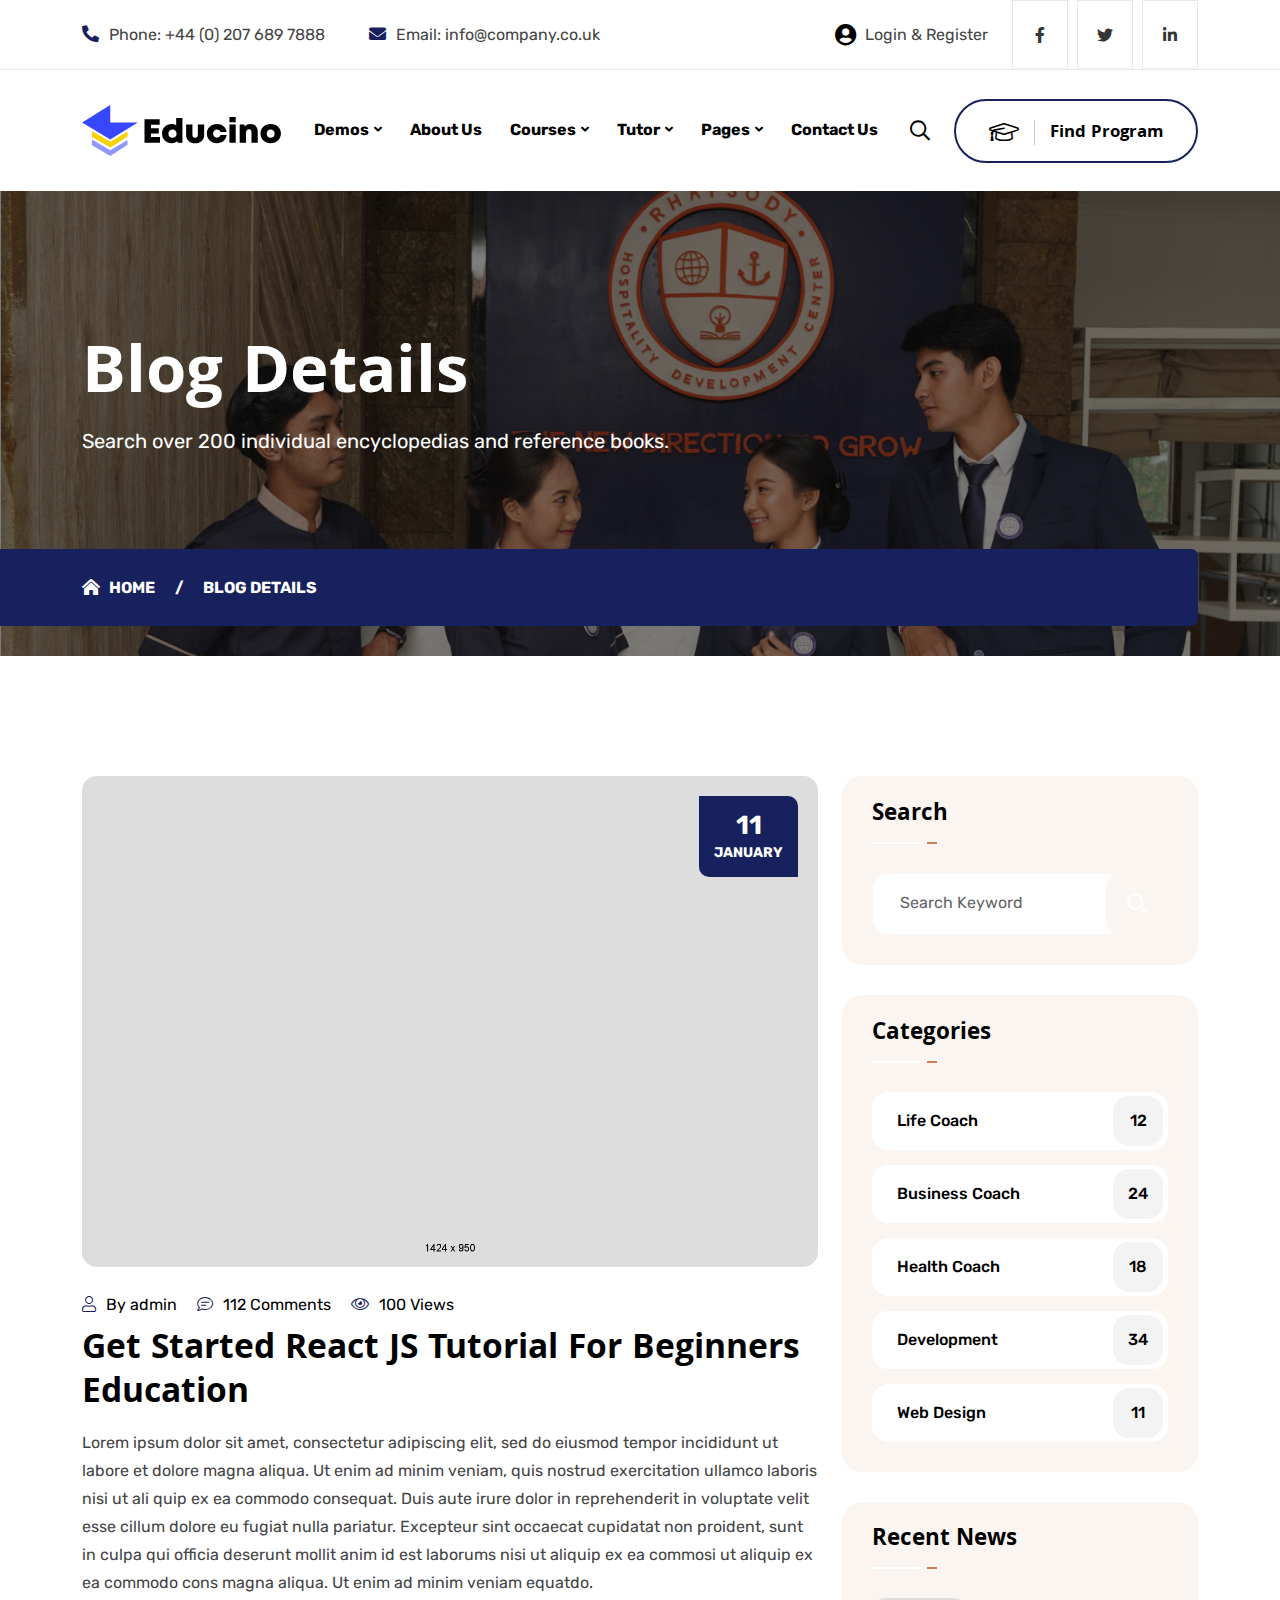
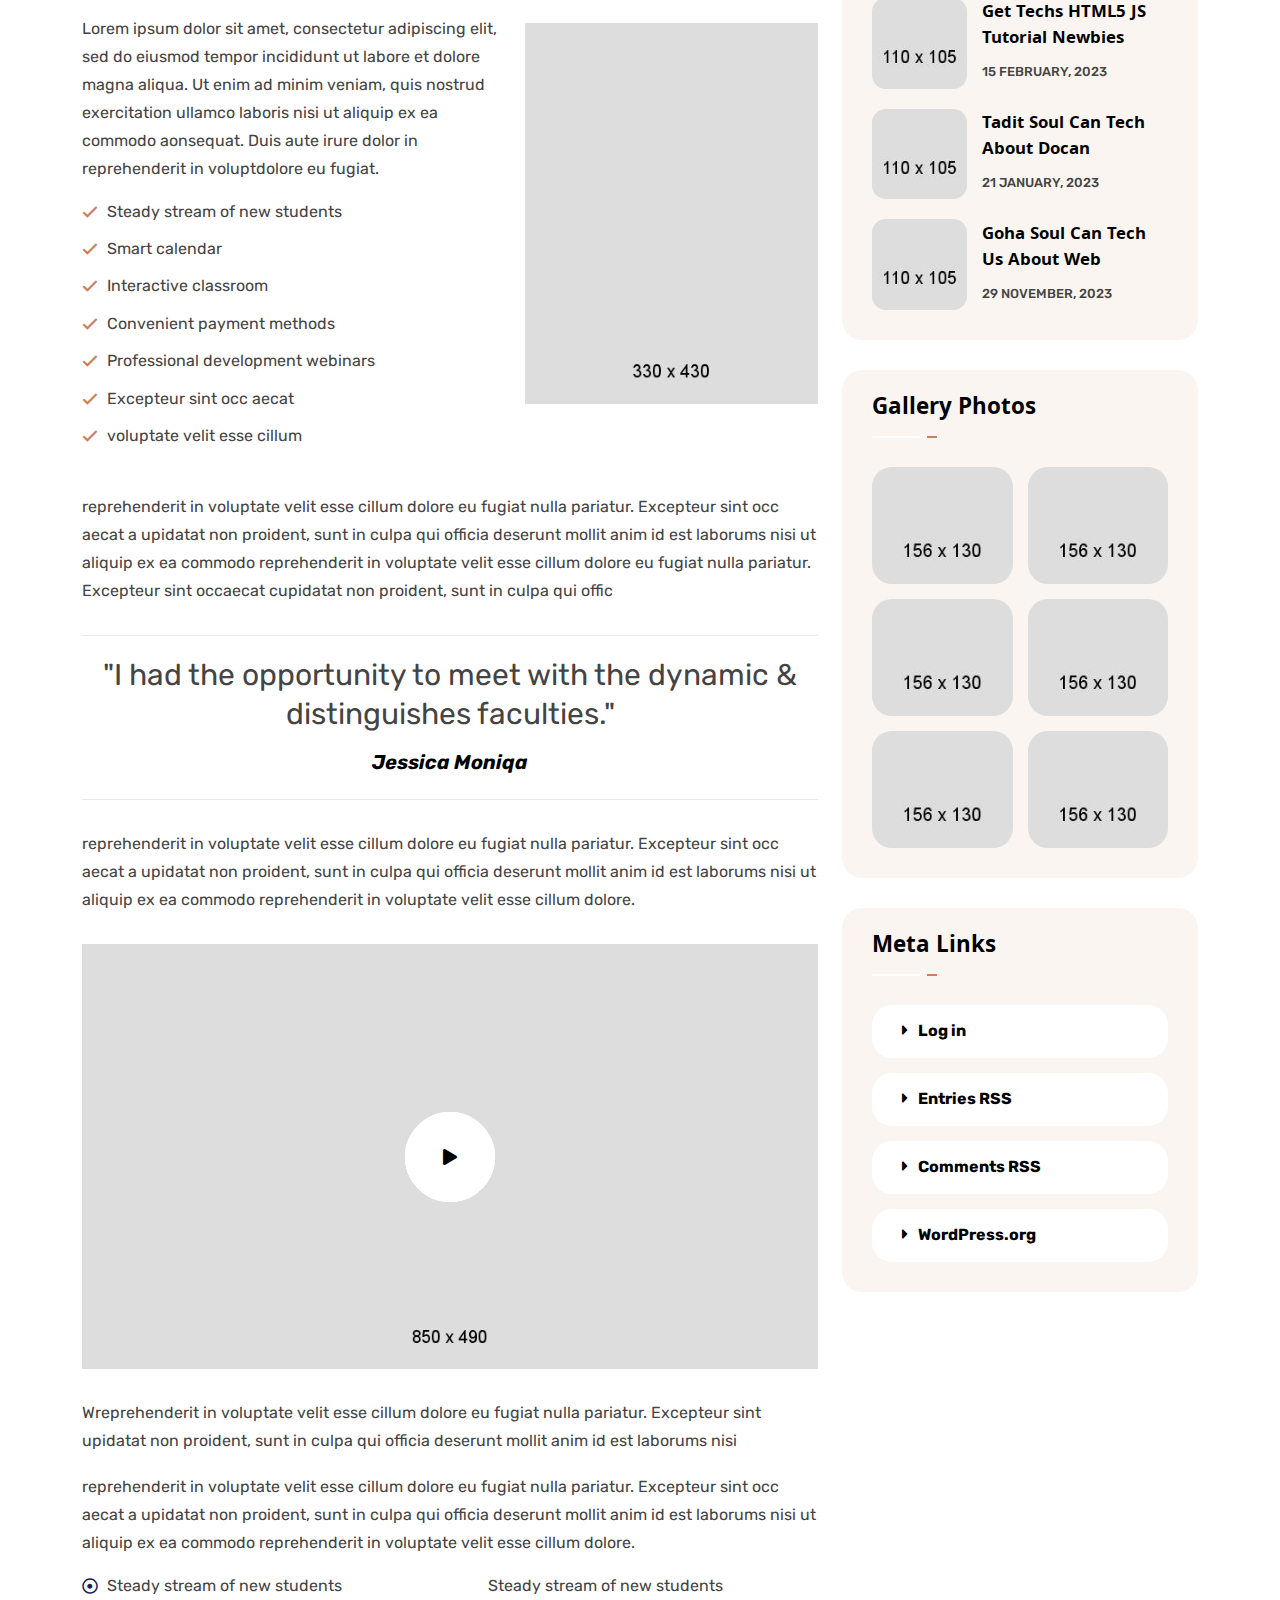
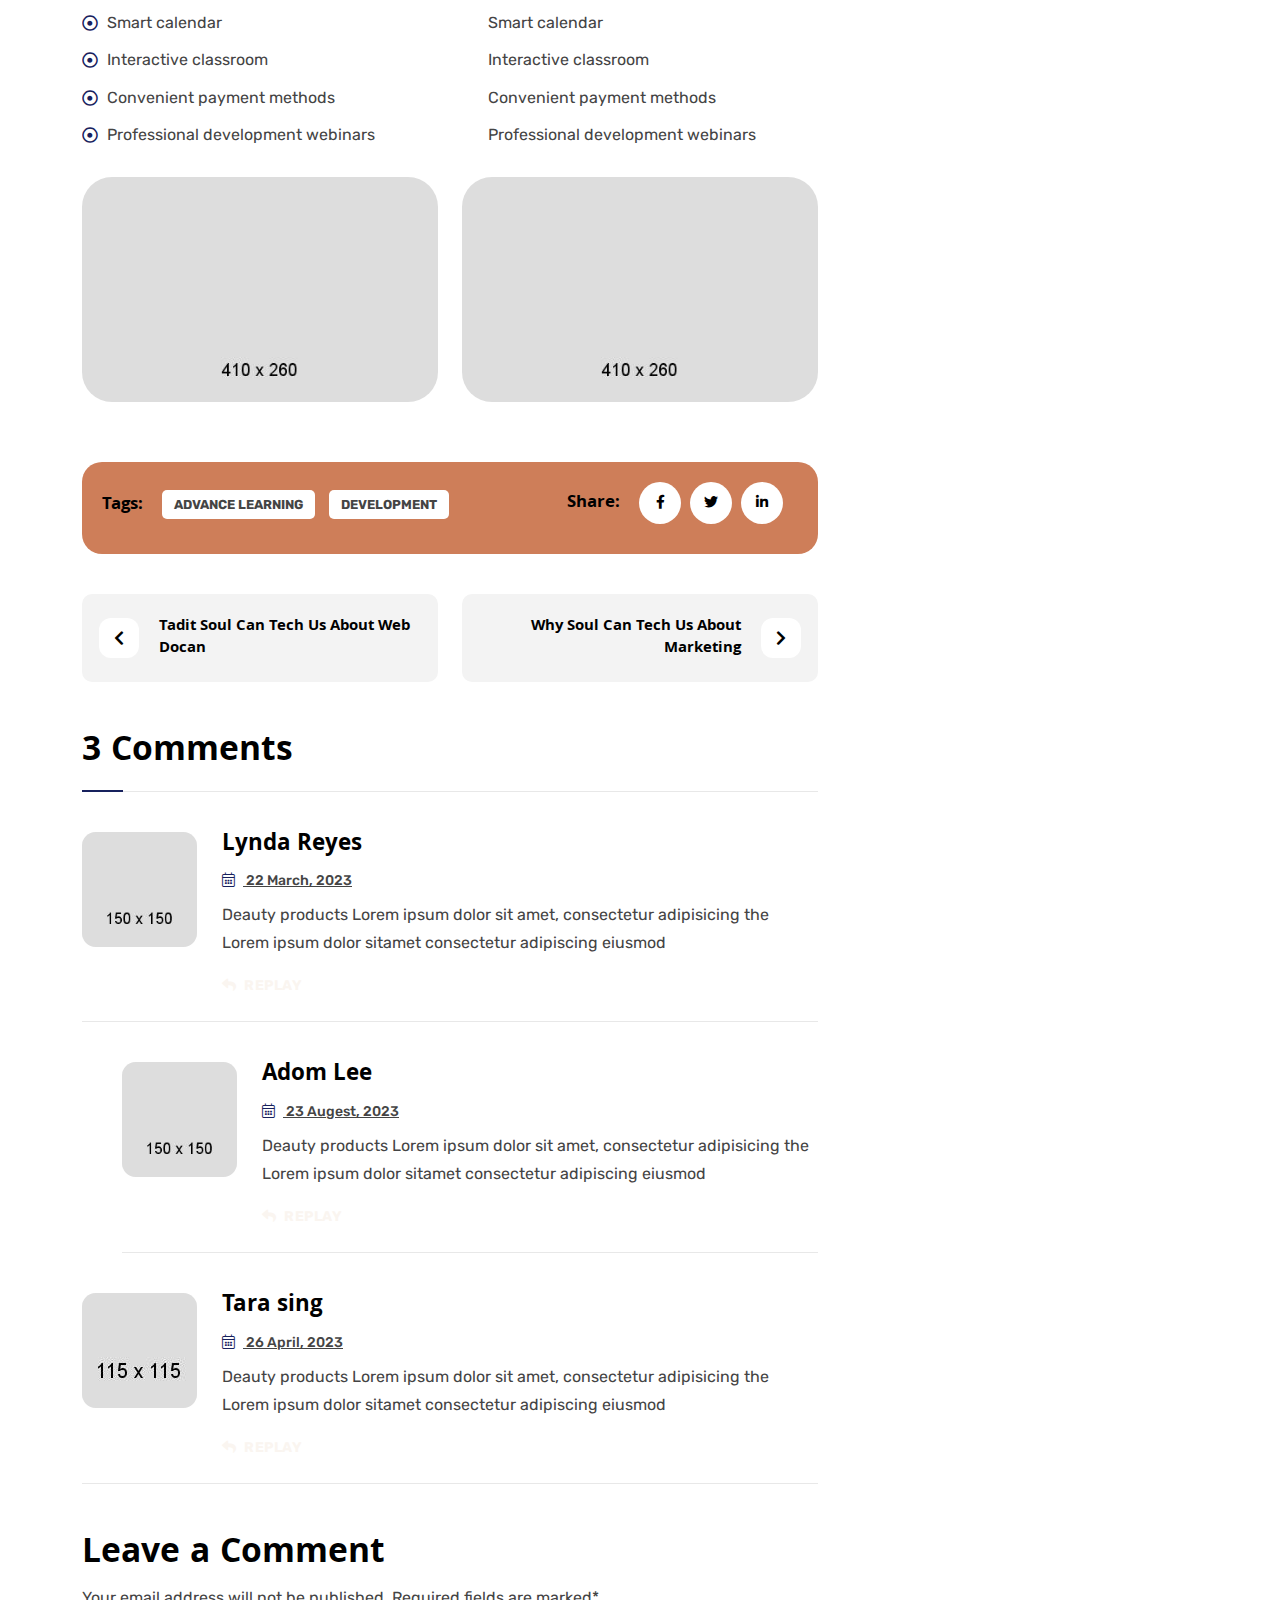
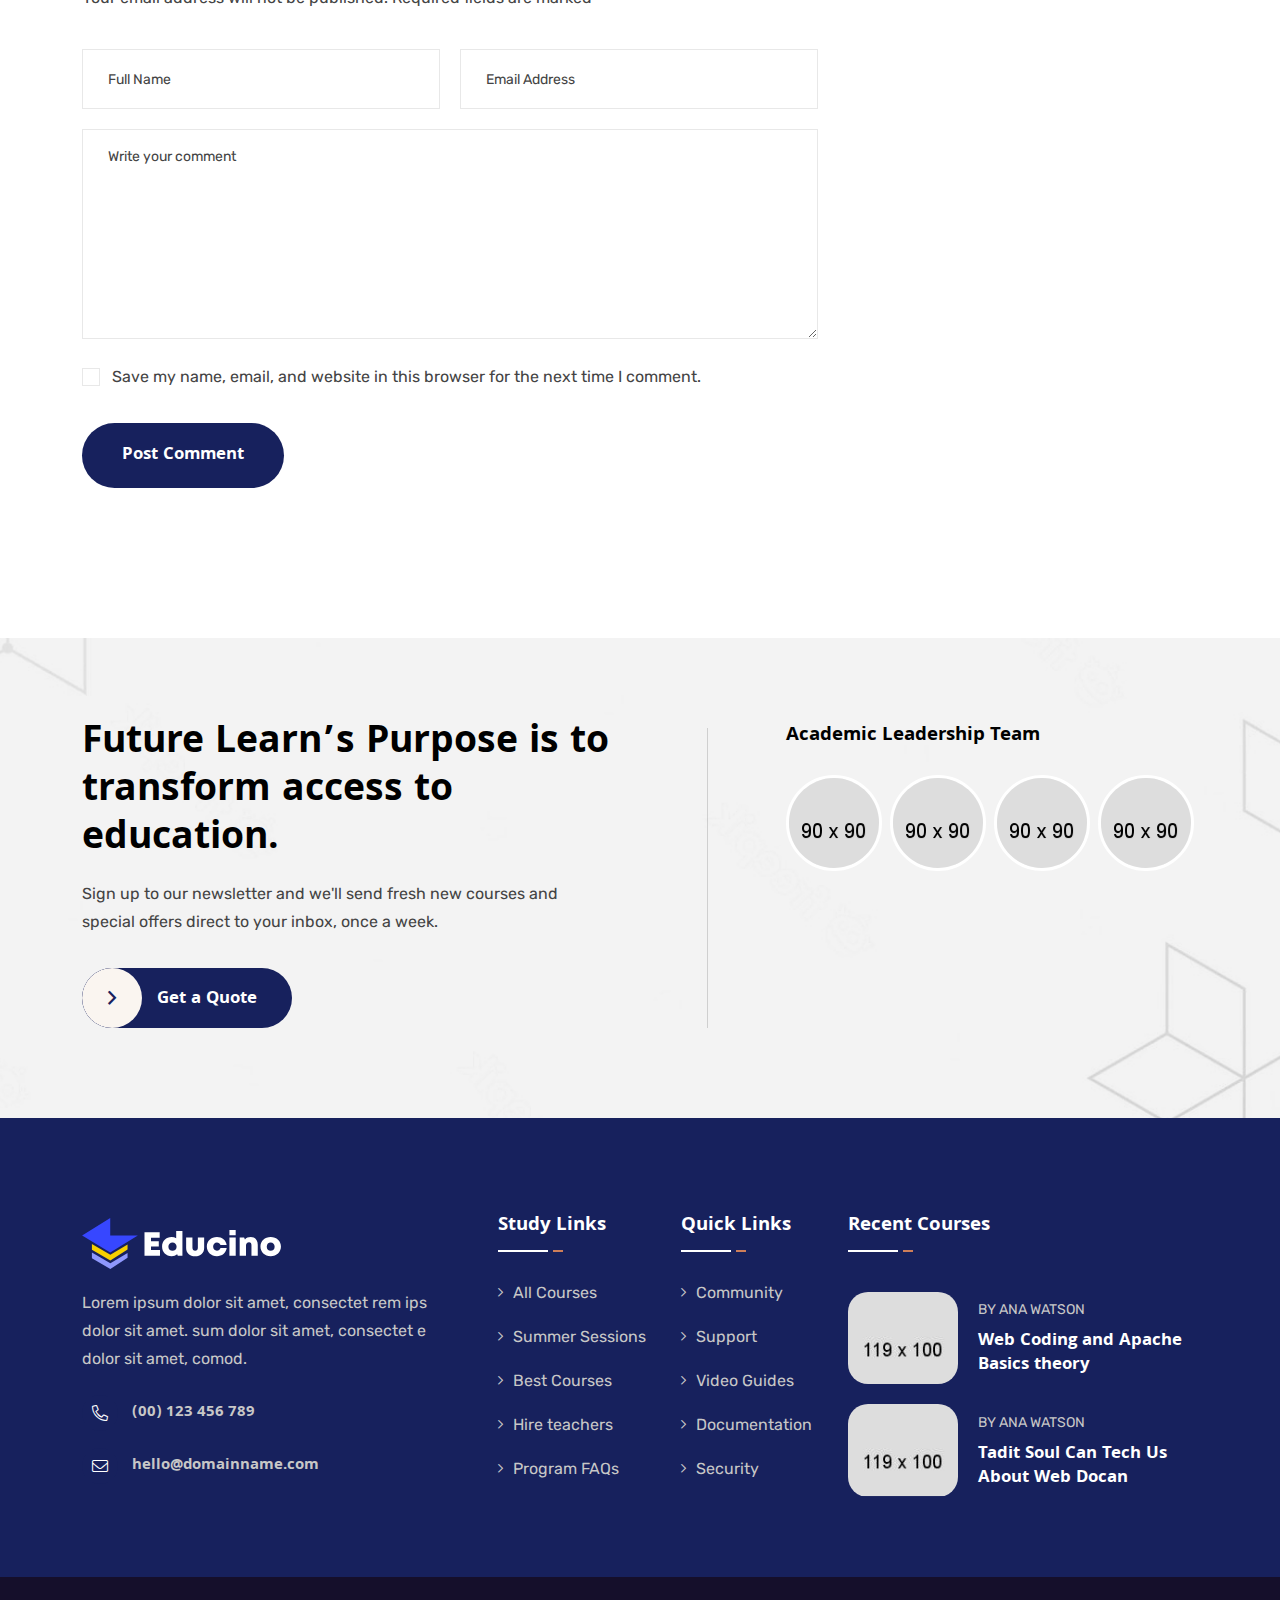
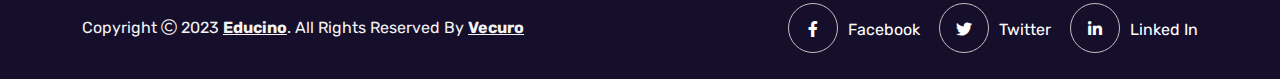
<file: blog-details.html>
<!doctype html>
<html class="no-js" lang="zxx">

<head>
    <meta charset="utf-8">
    <meta http-equiv="x-ua-compatible" content="ie=edge">
    <title>Educino - Online Courses and Education HTML Template - Blog Details</title>
    <meta name="author" content="Vecuro">
    <meta name="description" content="Educino - Online Courses and Education HTML Template">
    <meta name="keywords" content="academic, artist, center, club, coach, college, drive, driving, education, entertainment, gambling, golf, jackpot, knowledge, money, multipurpose, music, song, student">
    <meta name="robots" content="INDEX,FOLLOW">

    <!-- Mobile Specific Metas -->
    <meta name="viewport" content="width=device-width, initial-scale=1, shrink-to-fit=no">

    <!-- Favicons - Place favicon.ico in the root directory -->
    <link rel="shortcut icon" href="assets/img/favicon.ico" type="image/x-icon">
    <link rel="icon" href="assets/img/favicon.ico" type="image/x-icon">

    <!--==============================
	  Google Fonts
	============================== -->
    <link rel="preconnect" href="https://fonts.googleapis.com">
    <link rel="preconnect" href="https://fonts.gstatic.com" crossorigin>
    <link href="https://fonts.googleapis.com/css2?family=DM+Sans:wght@400;500;700&display=swap" rel="stylesheet">


    <!--==============================
	    All CSS File
	============================== -->
    <!-- Bootstrap -->
    <link rel="stylesheet" href="assets/css/bootstrap.min.css">
    <!-- <link rel="stylesheet" href="assets/css/app.min.css"> -->
    <!-- Fontawesome Icon -->
    <link rel="stylesheet" href="assets/css/fontawesome.min.css">
    <!-- Magnific Popup -->
    <link rel="stylesheet" href="assets/css/magnific-popup.min.css">
    <!-- Slick Slider -->
    <link rel="stylesheet" href="assets/css/slick.min.css">
    <!-- Theme Custom CSS -->
    <link rel="stylesheet" href="assets/css/style.css">

</head>


<body>


    <!--[if lte IE 9]>
    	<p class="browserupgrade">You are using an <strong>outdated</strong> browser. Please <a href="https://browsehappy.com/">upgrade your browser</a> to improve your experience and security.</p>
  <![endif]-->



    <!--********************************
   		Code Start From Here 
	******************************** -->




    <!--==============================
     Preloader
  ==============================-->
    <div class="preloader  ">
        <button class="vs-btn preloaderCls">Cancel Preloader </button>
        <div class="preloader-inner">
            <div class="loader"></div>
        </div>
    </div><!--==============================
    Mobile Menu
  ============================== -->
    <div class="vs-menu-wrapper">
        <div class="vs-menu-area text-center">
            <button class="vs-menu-toggle"><i class="fal fa-times"></i></button>
            <div class="mobile-logo">
                <a href="index.html"><img src="assets/img/logo.svg" alt="Educino"></a>
            </div>
            <div class="vs-mobile-menu">
                <ul>
                    <li class="menu-item-has-children">
                        <a href="index.html">Demos</a>
                        <ul class="sub-menu">
                            <li><a href="index.html">Demo Style 1</a></li>
                            <li><a href="index-2.html">Demo Style 2</a></li>
                            <li><a href="index-3.html">Demo Style 3</a></li>
                        </ul>
                    </li>
                    <li>
                        <a href="about.html">About Us</a>
                    </li>
                    <li class="menu-item-has-children">
                        <a href="course.html">Courses</a>
                        <ul class="sub-menu">
                            <li><a href="course.html">Courses 1</a></li>
                            <li><a href="courses-2.html">Courses 2</a></li>
                            <li><a href="course-details.html">Courses Details 1</a></li>
                            <li><a href="course-details-2.html">Courses Details 2</a></li>
                        </ul>
                    </li>
                    <li class="menu-item-has-children">
                        <a href="blog.html">Blog</a>
                        <ul class="sub-menu">
                            <li><a href="blog.html">Blog</a></li>
                            <li><a href="blog-details.html">Blog Details</a></li>
                        </ul>
                    </li>
                    <li class="menu-item-has-children">
                        <a href="#">Pages</a>
                        <ul class="sub-menu">
                            <li><a href="team.html">Our Tutors</a></li>
                            <li><a href="team-details.html">Tutor Details</a></li>
                            <li><a href="become-tutor.html">Become Tutor</a></li>
                            <li><a href="find-tutor.html">Find Tutor</a></li>
                            <li><a href="academic.html">Academic</a></li>
                            <li><a href="academic-program.html">Academic Program</a></li>
                            <li><a href="program-details.html">Program Details</a></li>
                            <li><a href="find-program.html">Find Program</a></li>
                            <li><a href="event-details.html">Event Details</a></li>
                            <li><a href="login-register.html">Login Register</a></li>
                            <li><a href="error.html">Error Page</a></li>
                        </ul>
                    </li>
                    <li>
                        <a href="contact.html">Contact Us</a>
                    </li>
                </ul>
            </div>
        </div>
    </div><!--==============================
    Popup Search Box
    ============================== -->
    <div class="popup-search-box d-none d-lg-block  ">
        <button class="searchClose"><i class="fal fa-times"></i></button>
        <form action="#">
            <input type="text" class="border-theme" placeholder="What are you looking for">
            <button type="submit"><i class="fal fa-search"></i></button>
        </form>
    </div>
    <!--==============================
    Header Area
    ==============================-->
    <header class="vs-header header-layout1">
        <div class="header-top">
            <div class="container">
                <div class="row justify-content-between align-items-center gx-50">
                    <div class="col d-none d-xl-block">
                        <div class="header-links">
                            <ul>
                                <li><i class="fas fa-phone-alt"></i>Phone: <a href="+4402076897888">+44 (0) 207 689 7888</a></li>
                                <li><i class="fas fa-envelope"></i>Email: <a href="mailto:info@company.co.uk">info@company.co.uk</a></li>
                            </ul>
                        </div>
                    </div>
                    <div class="col col-xl-auto d-none d-md-block">
                        <a class="user-login" href="login-register.html"><i class="fas fa-user-circle"></i> Login & Register</a>
                    </div>
                    <div class="col-md-auto text-center">
                        <div class="header-social">
                            <a href="#"><i class="fab fa-facebook-f"></i></a>
                            <a href="#"><i class="fab fa-twitter"></i></a>
                            <a href="#"><i class="fab fa-linkedin-in"></i></a>
                        </div>
                    </div>
                </div>
            </div>
        </div>
        <div class="sticky-wrapper">
            <div class="sticky-active">
                <div class="container position-relative z-index-common">
                    <div class="row align-items-center justify-content-between">
                        <div class="col-auto">
                            <div class="vs-logo"> <a href="index.html"><img src="assets/img/logo.svg" alt="logo"></a> </div>
                        </div>
                        <div class="col text-end text-xl-center">
                            <nav class="main-menu menu-style1 d-none d-lg-block">
                                <ul>
                                    <li class="menu-item-has-children"> <a href="index.html">Demos</a>
                                        <ul class="sub-menu">
                                            <li><a href="index.html">Demo Style 1</a></li>
                                            <li><a href="index-2.html">Demo Style 2</a></li>
                                            <li><a href="index-3.html">Demo Style 3</a></li>
                                        </ul>
                                    </li>
                                    <li> <a href="about.html">About Us</a> </li>
                                    <li class="menu-item-has-children">
                                        <a href="course.html">Courses</a>
                                        <ul class="sub-menu">
                                            <li><a href="course.html">Courses 1</a></li>
                                            <li><a href="courses-2.html">Courses 2</a></li>
                                            <li><a href="course-details.html">Course Details 1</a></li>
                                            <li><a href="course-details-2.html">Course Details 2</a></li>
                                        </ul>
                                    </li>
                                    <li class="menu-item-has-children">
                                        <a href="blog.html">Tutor</a>
                                        <ul class="sub-menu">
                                            <li><a href="team.html">Our Tutors</a></li>
                                            <li><a href="team-details.html">Tutor Details</a></li>
                                            <li><a href="become-tutor.html">Become Tutor</a></li>
                                            <li><a href="find-tutor.html">Find Tutor</a></li>
                                        </ul>
                                    </li>
                                    <li class="menu-item-has-children mega-menu-wrap"> <a href="#">Pages</a>
                                        <ul class="mega-menu">
                                            <li><a href="#">Pagelist 1</a>
                                                <ul>
                                                    <li><a href="index.html">Demo Style 1</a></li>
                                                    <li><a href="index-2.html">Demo Style 2</a></li>
                                                    <li><a href="index-3.html">Demo Style 3</a></li>
                                                    <li><a href="about.html">About Us</a></li>
                                                    <li><a href="contact.html">Contact Us</a></li>
                                                </ul>
                                            </li>
                                            <li><a href="#">Pagelist 2</a>
                                                <ul>
                                                    <li><a href="course.html">Courses 1</a></li>
                                                    <li><a href="courses-2.html">Courses 2</a></li>
                                                    <li><a href="course-details.html">Courses Details 1</a></li>
                                                    <li><a href="course-details-2.html">Courses Details 2</a></li>
                                                    <li><a href="event-details.html">Event Details</a></li>
                                                </ul>
                                            </li>
                                            <li><a href="#">Pagelist 3</a>
                                                <ul>
                                                    <li><a href="academic.html">Academic</a></li>
                                                    <li><a href="academic-program.html">Academic Program</a></li>
                                                    <li><a href="program-details.html">Program Details</a></li>
                                                    <li><a href="find-program.html">Find Program</a></li>
                                                    <li><a href="login-register.html">Login Register</a></li>
                                                    <li><a href="error.html">Error Page</a></li>
                                                </ul>
                                            </li>
                                            <li><a href="#">Pagelist 4</a>
                                                <ul>
                                                    <li><a href="team.html">Our Tutors</a></li>
                                                    <li><a href="team-details.html">Tutor Details</a></li>
                                                    <li><a href="become-tutor.html">Become Tutor</a></li>
                                                    <li><a href="find-tutor.html">Find Tutor</a></li>
                                                    <li><a href="blog.html">Blog</a></li>
                                                    <li><a href="blog-details.html">Blog Details</a></li>
                                                </ul>
                                            </li>
                                        </ul>
                                    </li>
                                    <li><a href="contact.html">Contact Us</a></li>
                                </ul>
                            </nav>
                            <button class="vs-menu-toggle d-inline-block d-lg-none"><i class="fal fa-bars"></i></button>
                        </div>
                        <div class="col-auto d-none d-xl-block">
                            <div class="header-btns">
                                <button type="button" class="searchBoxTggler"><i class="far fa-search"></i></button>
                                <a href="find-program.html" class="vs-btn style4"><i class="fal fa-graduation-cap"></i> Find Program</a>
                            </div>
                        </div>
                    </div>
                </div>
            </div>
        </div>
    </header><!--==============================
    Breadcumb
============================== -->
    <div class="breadcumb-wrapper " data-bg-src="assets/img/breadcumb/breadcumb-bg.png">
        <div class="container z-index-common">
            <div class="breadcumb-content">
                <h1 class="breadcumb-title">Blog Details</h1>
                <p class="breadcumb-text">Search over 200 individual encyclopedias and reference books.</p>
                <div class="breadcumb-menu-wrap">
                    <ul class="breadcumb-menu">
                        <li><a href="index.html">Home</a></li>
                        <li>Blog Details</li>
                    </ul>
                </div>
            </div>
        </div>
    </div><!--==============================
      Blog Area
  ==============================-->
    <section class="vs-blog-wrapper blog-details space-top space-extra-bottom">
        <div class="container">
            <div class="row gx-40">
                <div class="col-lg-8">

                    <div class="vs-blog blog-single">
                        <div class="blog-img">
                            <img src="assets/img/blog/blog-s-1-1.jpg" alt="Blog Image">
                            <a href="blog.html" class="blog-date"><span class="day">11</span><span class="month">January</span></a>
                        </div>
                        <div class="blog-content">
                            <div class="blog-meta">
                                <a href="blog.html"><i class="fal fa-user"></i>By admin</a>
                                <a href="blog.html"><i class="fal fa-comment-lines"></i>112 Comments</a>
                                <a href="blog.html"><i class="fal fa-eye"></i>100 Views</a>
                            </div>
                            <h2 class="blog-title">Get Started React JS Tutorial For Beginners Education</h2>
                            <p>Lorem ipsum dolor sit amet, consectetur adipiscing elit, sed do eiusmod tempor incididunt ut labore et dolore magna aliqua. Ut enim ad minim veniam, quis nostrud exercitation ullamco laboris nisi ut ali quip ex ea commodo consequat. Duis aute irure dolor in reprehenderit in voluptate velit esse cillum dolore eu fugiat nulla pariatur. Excepteur sint occaecat cupidatat non proident, sunt in culpa qui officia deserunt mollit anim id est laborums nisi ut aliquip ex ea commosi ut aliquip ex ea commodo cons magna aliqua. Ut enim ad minim veniam equatdo.</p>
                            <div class="row my-3">
                                <div class="col-xl-7">
                                    <p>Lorem ipsum dolor sit amet, consectetur adipiscing elit, sed do eiusmod tempor incididunt ut labore et dolore magna aliqua. Ut enim ad minim veniam, quis nostrud exercitation ullamco laboris nisi ut aliquip ex ea commodo aonsequat. Duis aute irure dolor in reprehenderit in voluptdolore eu fugiat.</p>
                                    <div class="list-style1 vs-list  mb-30">
                                        <ul>
                                            <li>Steady stream of new students</li>
                                            <li>Smart calendar</li>
                                            <li>Interactive classroom</li>
                                            <li>Convenient payment methods</li>
                                            <li>Professional development webinars</li>
                                            <li>Excepteur sint occ aecat</li>
                                            <li>voluptate velit esse cillum</li>
                                        </ul>
                                    </div>
                                </div>
                                <div class="col-xl-5">
                                    <div class="pt-2 mb-2">
                                        <img src="assets/img/blog/blog-s-1-1.png" alt="Blog Image" class="w-100">
                                    </div>
                                </div>
                            </div>
                            <p>reprehenderit in voluptate velit esse cillum dolore eu fugiat nulla pariatur. Excepteur sint occ aecat a upidatat non proident, sunt in culpa qui officia deserunt mollit anim id est laborums nisi ut aliquip ex ea commodo reprehenderit in voluptate velit esse cillum dolore eu fugiat nulla pariatur. Excepteur sint occaecat cupidatat non proident, sunt in culpa qui offic</p>
                            <blockquote class="vs-quote">
                                <p>"I had the opportunity to meet with the dynamic & distinguishes faculties."</p>
                                <cite>Jessica Moniqa</cite>
                            </blockquote>
                            <p>reprehenderit in voluptate velit esse cillum dolore eu fugiat nulla pariatur. Excepteur sint occ aecat a upidatat non proident, sunt in culpa qui officia deserunt mollit anim id est laborums nisi ut aliquip ex ea commodo reprehenderit in voluptate velit esse cillum dolore.</p>
                            <div class="position-relative mt-30 mb-30">
                                <img src="assets/img/blog/blog-d-1.png" alt="blog video">
                                <a href="https://www.youtube.com/watch?v=_sI_Ps7JSEk" class="play-btn position-center popup-video"><i class="fas fa-play"></i></a>
                            </div>
                            <p>Wreprehenderit in voluptate velit esse cillum dolore eu fugiat nulla pariatur. Excepteur sint upidatat non proident, sunt in culpa qui officia deserunt mollit anim id est laborums nisi </p>
                            <p>reprehenderit in voluptate velit esse cillum dolore eu fugiat nulla pariatur. Excepteur sint occ aecat a upidatat non proident, sunt in culpa qui officia deserunt mollit anim id est laborums nisi ut aliquip ex ea commodo reprehenderit in voluptate velit esse cillum dolore.</p>
                            <div class="row">
                                <div class="col-md-6">
                                    <div class="list-style2 vs-list ">
                                        <ul>
                                            <li>Steady stream of new students</li>
                                            <li>Smart calendar</li>
                                            <li>Interactive classroom</li>
                                            <li>Convenient payment methods</li>
                                            <li>Professional development webinars</li>
                                        </ul>
                                    </div>
                                </div>
                                <div class="col-md-6">
                                    <div class="list-style2 vs-list ">
                                        <ol>
                                            <li>Steady stream of new students</li>
                                            <li>Smart calendar</li>
                                            <li>Interactive classroom</li>
                                            <li>Convenient payment methods</li>
                                            <li>Professional development webinars</li>
                                        </ol>
                                    </div>
                                </div>
                            </div>
                            <div class="row">
                                <div class="col-sm-6">
                                    <div class="blog-inner-img">
                                        <img class="w-100" src="assets/img/blog/blog-s-1-2.jpg" alt="Blog Image">
                                    </div>
                                </div>
                                <div class="col-sm-6">
                                    <div class="blog-inner-img">
                                        <img class="w-100" src="assets/img/blog/blog-s-1-3.jpg" alt="Blog Image">
                                    </div>
                                </div>
                            </div>
                        </div>
                        <div class="share-links clearfix  ">
                            <div class="row justify-content-between">
                                <div class="col-xl-auto"><span class="share-links-title">Tags:</span>
                                    <div class="tagcloud">
                                        <a href="blog.html">ADVANCE LEARNING</a>
                                        <a href="blog.html">DEVELOPMENT</a>
                                    </div>
                                </div>
                                <div class="col-xl-auto text-xl-end">
                                    <span class="share-links-title">Share:</span>
                                    <ul class="social-links">
                                        <li><a href="#" target="_blank"><i class="fab fa-facebook-f"></i></a></li>
                                        <li><a href="#" target="_blank"><i class="fab fa-twitter"></i></a></li>
                                        <li><a href="#" target="_blank"><i class="fab fa-linkedin-in"></i></a></li>
                                    </ul>
                                </div>
                            </div>
                        </div><!-- Post Pagination Style -->
                        <div class="post-pagination   ">
                            <div class="row justify-content-between align-items-md-center">
                                <div class="col">
                                    <div class="post-pagi-box prev">
                                        <a href="blog.html"><i class="fas fa-chevron-left"></i></a>
                                        <h4 class="pagi-title"><a href="blog.html">Tadit Soul Can Tech Us About Web Docan</a></h4>
                                    </div>
                                </div>
                                <div class="col">
                                    <div class="post-pagi-box next">
                                        <a href="blog.html"><i class="fas fa-chevron-right"></i></a>
                                        <h4 class="pagi-title"><a href="blog.html">Why Soul Can Tech Us About Marketing</a></h4>
                                    </div>
                                </div>
                            </div>
                        </div>
                        <div class="vs-comments-wrap   ">
                            <h2 class="blog-inner-title">3 Comments</h2>
                            <ul class="comment-list">
                                <li class="vs-comment-item">
                                    <div class="vs-post-comment">
                                        <div class="comment-avater">
                                            <img src="assets/img/blog/comment-author-1.jpg" alt="Comment Author">
                                        </div>
                                        <div class="comment-content">
                                            <h4 class="name h4">Lynda Reyes</h4>
                                            <span class="commented-on"><i class="fal fa-calendar-alt"></i> 22 March, 2023</span>
                                            <p class="text">Deauty products Lorem ipsum dolor sit amet, consectetur adipisicing the Lorem ipsum dolor sitamet consectetur adipiscing eiusmod</p>
                                            <div class="reply_and_edit">
                                                <a href="#" class="replay-btn"><i class="fas fa-reply"></i>Replay</a>
                                            </div>
                                        </div>
                                    </div>
                                    <ul class="children">
                                        <li class="vs-comment-item">
                                            <div class="vs-post-comment">
                                                <div class="comment-avater">
                                                    <img src="assets/img/blog/comment-author-2.jpg" alt="Comment Author">
                                                </div>
                                                <div class="comment-content">
                                                    <h4 class="name h4">Adom Lee</h4>
                                                    <span class="commented-on"><i class="fal fa-calendar-alt"></i> 23 Augest, 2023</span>
                                                    <p class="text">Deauty products Lorem ipsum dolor sit amet, consectetur adipisicing the Lorem ipsum dolor sitamet consectetur adipiscing eiusmod</p>
                                                    <div class="reply_and_edit">
                                                        <a href="#" class="replay-btn"><i class="fas fa-reply"></i>Replay</a>
                                                    </div>
                                                </div>
                                            </div>
                                        </li>
                                    </ul>
                                </li>
                                <li class="vs-comment-item">
                                    <div class="vs-post-comment">
                                        <div class="comment-avater">
                                            <img src="assets/img/blog/comment-author-3.jpg" alt="Comment Author">
                                        </div>
                                        <div class="comment-content">
                                            <h4 class="name h4">Tara sing</h4>
                                            <span class="commented-on"><i class="fal fa-calendar-alt"></i> 26 April, 2023</span>
                                            <p class="text">Deauty products Lorem ipsum dolor sit amet, consectetur adipisicing the Lorem ipsum dolor sitamet consectetur adipiscing eiusmod</p>
                                            <div class="reply_and_edit">
                                                <a href="#" class="replay-btn"><i class="fas fa-reply"></i>Replay</a>
                                            </div>
                                        </div>
                                    </div>
                                </li>
                            </ul>
                        </div><!-- Comment Form -->
                        <div class="vs-comment-form  ">
                            <div id="respond" class="comment-respond">
                                <h3 class="blog-inner-title">Leave a Comment</h3>
                                <p class="form-text">Your email address will not be published. Required fields are marked*</p>
                                <div class="row">
                                    <div class="col-md-6 form-group">
                                        <input type="text" class="form-control" placeholder="Full Name">
                                    </div>
                                    <div class="col-md-6 form-group">
                                        <input type="email" class="form-control" placeholder="Email Address">
                                    </div>
                                    <div class="col-12 form-group">
                                        <textarea class="form-control" placeholder="Write your comment"></textarea>
                                    </div>
                                    <div class="col-12 ">
                                        <div class="custom-checkbox notice">
                                            <input id="wp-comment-cookies-consent" name="wp-comment-cookies-consent" type="checkbox" value="yes">
                                            <label for="wp-comment-cookies-consent"> Save my name, email, and website in this browser for the next time I comment.</label>
                                        </div>
                                    </div>
                                    <div class="col-12 form-group">
                                        <button class="vs-btn">Post Comment</button>
                                    </div>
                                </div>
                            </div>
                        </div>
                    </div>

                </div>
                <div class="col-lg-4">
                    <aside class="sidebar-area">
                        <div class="widget widget_search  ">
                            <h3 class="widget_title">Search</h3>
                            <form class="search-form">
                                <input type="text" placeholder="Search Keyword">
                                <button type="submit"><i class="far fa-search"></i></button>
                            </form>
                        </div>
                        <div class="widget widget_categories    ">
                            <h3 class="widget_title">Categories</h3>
                            <ul>
                                <li> <a href="blog.html">Life Coach</a> <span>12</span> </li>
                                <li> <a href="blog.html">Business Coach</a> <span>24</span> </li>
                                <li> <a href="blog.html">Health Coach</a> <span>18</span> </li>
                                <li> <a href="blog.html">Development</a> <span>34</span> </li>
                                <li> <a href="blog.html">Web Design</a> <span>11</span> </li>
                            </ul>
                        </div>
                        <div class="widget   ">
                            <h3 class="widget_title">Recent News</h3>
                            <div class="recent-post-wrap">
                                <div class="recent-post">
                                    <div class="media-img"><img src="assets/img/blog/recent-post-1-1.jpg" alt="thing"></div>
                                    <div class="media-body">
                                        <h4 class="post-title"><a class="text-inherit" href="blog-details.html">Get Techs HTML5 JS Tutorial Newbies</a></h4>
                                        <div class="recent-post-meta"><a href="blog.html">15 February, 2023</a></div>
                                    </div>
                                </div>
                                <div class="recent-post">
                                    <div class="media-img"><img src="assets/img/blog/recent-post-1-2.jpg" alt="thing"></div>
                                    <div class="media-body">
                                        <h4 class="post-title"><a class="text-inherit" href="blog-details.html">Tadit Soul Can Tech About Docan</a></h4>
                                        <div class="recent-post-meta"><a href="blog.html">21 January, 2023</a></div>
                                    </div>
                                </div>
                                <div class="recent-post">
                                    <div class="media-img"><img src="assets/img/blog/recent-post-1-3.jpg" alt="thing"></div>
                                    <div class="media-body">
                                        <h4 class="post-title"><a class="text-inherit" href="blog-details.html">Goha Soul Can Tech Us About Web</a></h4>
                                        <div class="recent-post-meta"><a href="blog.html">29 November, 2023</a></div>
                                    </div>
                                </div>
                            </div>
                        </div>
                        <div class="widget   ">
                            <h4 class="widget_title">Gallery Photos</h4>
                            <div class="sidebar-gallery">
                                <div class="gallery-thumb">
                                    <img src="assets/img/widget/gal-1-1.jpg" alt="Gallery Image" class="w-100">
                                    <a href="assets/img/widget/gal-1-1.jpg" class="popup-image gal-btn"><i class="fal fa-plus"></i></a>
                                </div>
                                <div class="gallery-thumb">
                                    <img src="assets/img/widget/gal-1-2.jpg" alt="Gallery Image" class="w-100">
                                    <a href="assets/img/widget/gal-1-2.jpg" class="popup-image gal-btn"><i class="fal fa-plus"></i></a>
                                </div>
                                <div class="gallery-thumb">
                                    <img src="assets/img/widget/gal-1-3.jpg" alt="Gallery Image" class="w-100">
                                    <a href="assets/img/widget/gal-1-3.jpg" class="popup-image gal-btn"><i class="fal fa-plus"></i></a>
                                </div>
                                <div class="gallery-thumb">
                                    <img src="assets/img/widget/gal-1-4.jpg" alt="Gallery Image" class="w-100">
                                    <a href="assets/img/widget/gal-1-4.jpg" class="popup-image gal-btn"><i class="fal fa-plus"></i></a>
                                </div>
                                <div class="gallery-thumb">
                                    <img src="assets/img/widget/gal-1-5.jpg" alt="Gallery Image" class="w-100">
                                    <a href="assets/img/widget/gal-1-5.jpg" class="popup-image gal-btn"><i class="fal fa-plus"></i></a>
                                </div>
                                <div class="gallery-thumb">
                                    <img src="assets/img/widget/gal-1-6.jpg" alt="Gallery Image" class="w-100">
                                    <a href="assets/img/widget/gal-1-6.jpg" class="popup-image gal-btn"><i class="fal fa-plus"></i></a>
                                </div>
                            </div>
                        </div>
                        <div class="widget widget_meta   ">
                            <h3 class="widget_title">Meta Links</h3>
                            <ul>
                                <li><a href="#">Log in</a></li>
                                <li><a href="#">Entries RSS</a></li>
                                <li><a href="#">Comments RSS</a></li>
                                <li><a href="#">WordPress.org</a></li>
                            </ul>
                        </div>
                    </aside>
                </div>
            </div>
        </div>
    </section><!--==============================
    CTA Area
  ==============================-->
    <section class="space-extra" data-bg-src="assets/img/bg/blog-single-divider-bg-1-1.jpg">
        <div class="container">
            <div class="row justify-content-between text-center text-lg-start">
                <div class="col-lg-6 mb-40 mb-lg-0">
                    <h2 class="mt-n2 h2 mb-3">Future Learn’s Purpose is to transform access to education.</h2>
                    <p class=" mb-4 pb-2 fs-md col-xl-11">Sign up to our newsletter and we'll send fresh new courses and special offers direct to your inbox, once a week.</p>
                    <a href="contact.html" class="vs-btn style2"><i class="far fa-angle-right"></i>Get a Quote</a>
                </div>
                <div class="col-auto d-none d-lg-block">
                    <div class="sec-line2"></div>
                </div>
                <div class="col-lg-auto">
                    <h6 class="mt-n1">Academic Leadership Team</h6>
                    <div class="mini-avater">
                        <a href="team-details.html"><img src="assets/img/team/team-s-1-1.png" alt="avater"></a>
                        <a href="team-details.html"><img src="assets/img/team/team-s-1-2.png" alt="avater"></a>
                        <a href="team-details.html"><img src="assets/img/team/team-s-1-3.png" alt="avater"></a>
                        <a href="team-details.html"><img src="assets/img/team/team-s-1-4.png" alt="avater"></a>
                    </div>
                </div>
            </div>
        </div>
    </section>
    <!--==============================
    Footer Area
  ==============================-->
    <footer class="footer-wrapper footer-layout1">
        <div class="shape-mockup jump d-none d-xxxl-block" data-bottom="0%" data-left="-270px">
            <div class="vs-border-circle"></div>
        </div>
        <div class="widget-area">
            <div class="container">
                <div class="row justify-content-between">
                    <div class="col-md-6 col-xl-auto">
                        <div class="widget footer-widget">
                            <div class="vs-widget-about">
                                <div class="footer-logo"> <a href="index.html"><img src="assets/img/logo-white.svg" alt="logo"></a> </div>
                                <p class="footer-text">Lorem ipsum dolor sit amet, consectet rem ips dolor sit amet. sum dolor sit amet, consectet e dolor sit amet, comod.</p>
                                <p class="footer-info"><i class="fal fa-phone-alt"></i><a class="text-inherit" href="tel:++11234562228">(00) 123 456 789</a></p>
                                <p class="footer-info"><i class="fal fa-envelope"></i><a class="text-inherit" href="mailto:info@example.com">hello@domainname.com</a></p>
                            </div>
                        </div>
                    </div>
                    <div class="col-6 col-md-6 col-xl-auto">
                        <div class="widget nav_menu footer-widget">
                            <h3 class="widget_title">Study Links</h3>
                            <div class="menu-all-pages-container footer-menu">
                                <ul class="menu">
                                    <li><a href="course.html">All Courses</a></li>
                                    <li><a href="blog.html">Summer Sessions</a></li>
                                    <li><a href="course.html">Best Courses</a></li>
                                    <li><a href="find-tutor.htm">Hire teachers</a></li>
                                    <li><a href="academic-program.html">Program FAQs</a></li>
                                </ul>
                            </div>
                        </div>
                    </div>
                    <div class="col-6 col-md-6 col-xl-auto">
                        <div class="widget nav_menu footer-widget">
                            <h3 class="widget_title">Quick Links</h3>
                            <div class="menu-all-pages-container footer-menu">
                                <ul class="menu">
                                    <li><a href="about.html">Community</a></li>
                                    <li><a href="contact.html">Support</a></li>
                                    <li><a href="blog.html">Video Guides</a></li>
                                    <li><a href="event-details.html">Documentation</a></li>
                                    <li><a href="about.html">Security</a></li>
                                </ul>
                            </div>
                        </div>
                    </div>
                    <div class="col-md-6 col-xl-auto">
                        <div class="widget  footer-widget">
                            <h3 class="widget_title">Recent Courses</h3>
                            <div class="recent-post-wrap">
                                <div class="recent-course">
                                    <div class="media-img"><a href="course-details.html"><img src="assets/img/course/recent-course-1-1.jpg" alt="Blog Image"></a></div>
                                    <div class="media-body">
                                        <div class="recent-course-meta"><a href="team-details.html">BY ANA WATSON</a></div>
                                        <h4 class="post-title"><a class="text-inherit" href="course-details.html">Web Coding and Apache Basics theory</a></h4>
                                    </div>
                                </div>
                                <div class="recent-course">
                                    <div class="media-img"><a href="course-details.html"><img src="assets/img/course/recent-course-1-2.jpg" alt="Blog Image"></a></div>
                                    <div class="media-body">
                                        <div class="recent-course-meta"><a href="team-details.html">BY ANA WATSON</a></div>
                                        <h4 class="post-title"><a class="text-inherit" href="course-details.html">Tadit Soul Can Tech Us About Web Docan</a></h4>
                                    </div>
                                </div>
                            </div>
                        </div>
                    </div>
                </div>
            </div>
        </div>
        <div class="copyright-wrap">
            <div class="container">
                <div class="row justify-content-between align-items-center">
                    <div class="text-center col-lg-auto">
                        <p class="copyright-text">Copyright <i class="fal fa-copyright"></i> 2023 <a href="index.html">Educino</a>. All Rights Reserved By <a href="https://themeforest.net/user/vecuro_themes">Vecuro</a></p>
                    </div>
                    <div class="col-auto d-none d-lg-block">
                        <div class="social-style1">
                            <a href="#"><i class="fab fa-facebook-f"></i>Facebook</a>
                            <a href="#"><i class="fab fa-twitter"></i>Twitter</a>
                            <a href="#"><i class="fab fa-linkedin-in"></i>Linked In</a>
                        </div>
                    </div>
                </div>
            </div>
        </div>
    </footer> <!-- Scroll To Top -->
    <a href="#" class="scrollToTop scroll-btn"><i class="far fa-arrow-up"></i></a>

    <!--********************************
			Code End  Here 
	******************************** -->

    <!--==============================
        All Js File
    ============================== -->
    <!-- Jquery -->
    <script src="assets/js/vendor/jquery-3.6.0.min.js"></script>
    <!-- Slick Slider -->
    <script src="assets/js/slick.min.js"></script>
    <!-- <script src="assets/js/app.min.js"></script> -->
    <!-- Bootstrap -->
    <script src="assets/js/bootstrap.min.js"></script>
    <!-- Wow.js Animation -->
    <script src="assets/js/wow.min.js"></script>
    <!-- Magnific Popup -->
    <script src="assets/js/jquery.magnific-popup.min.js"></script>
    <!-- Main Js File -->
    <script src="assets/js/main.js"></script>


</body>

</html>
</file>
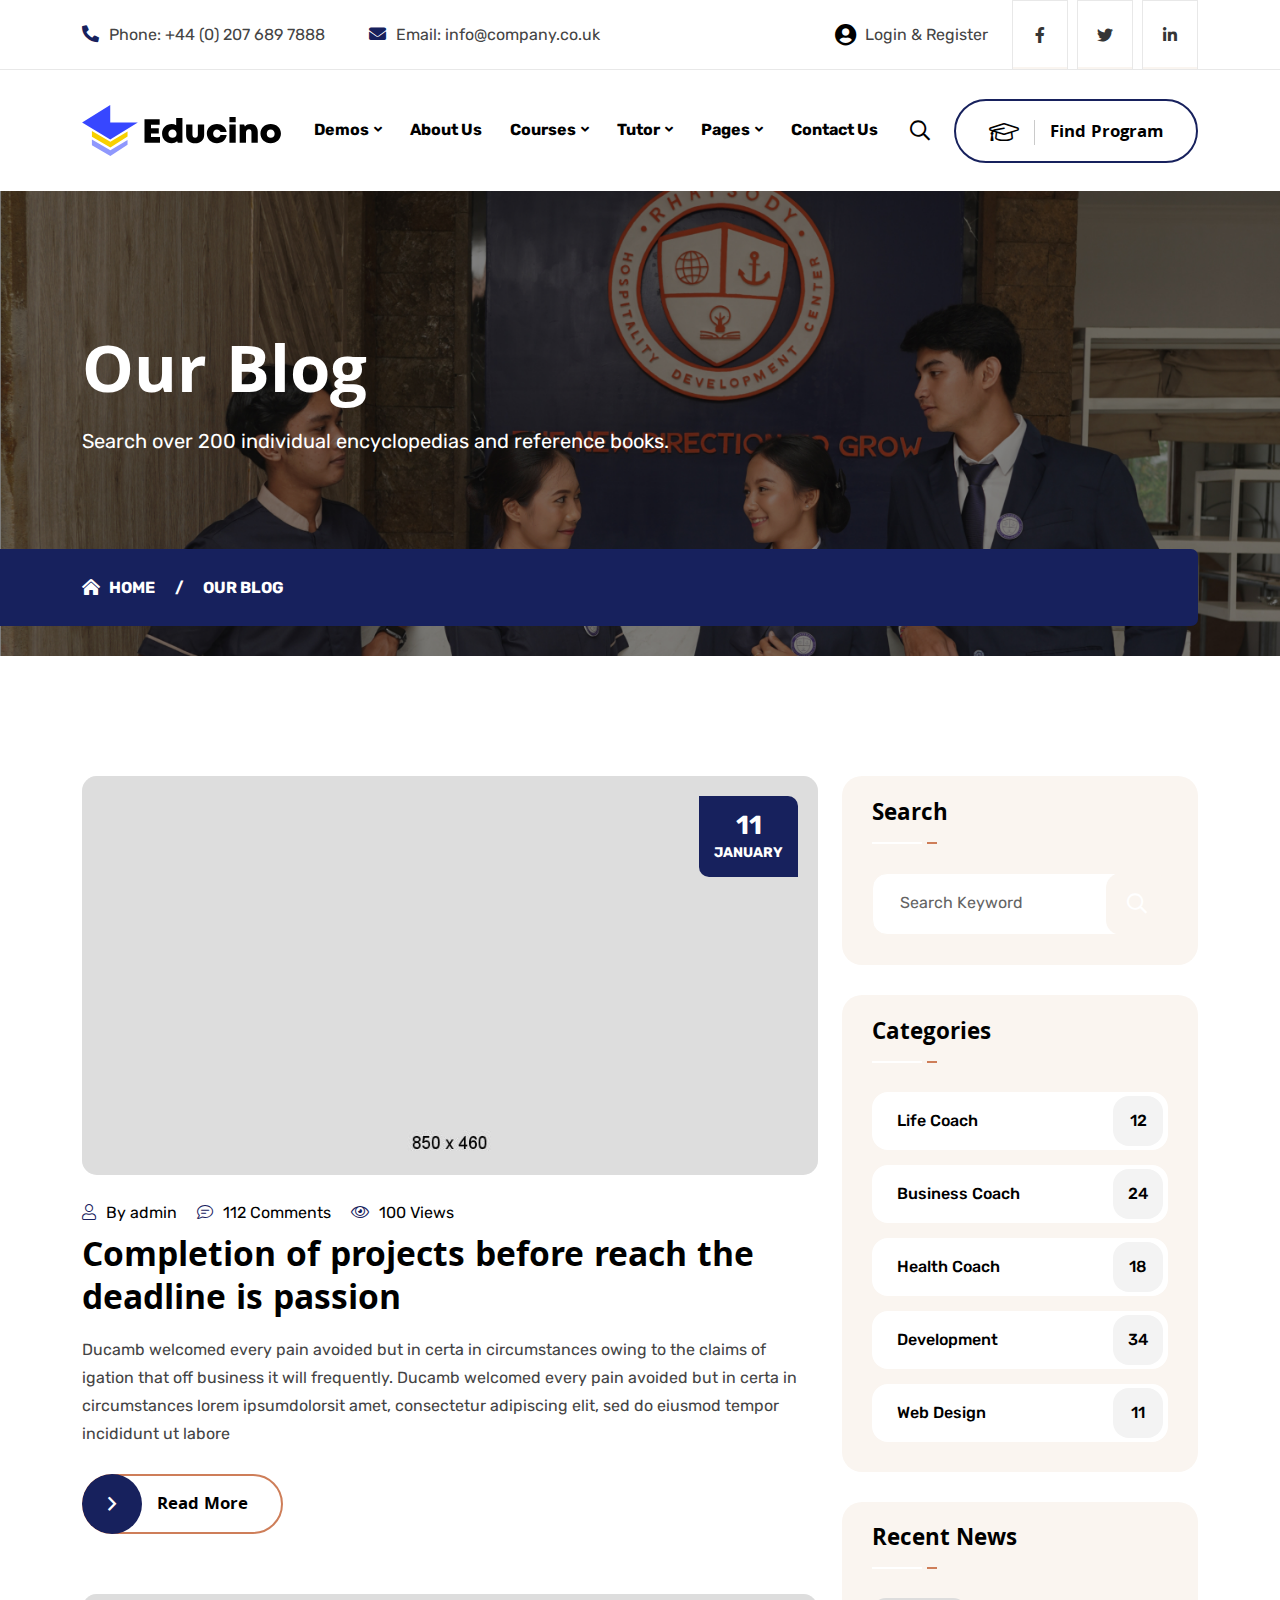
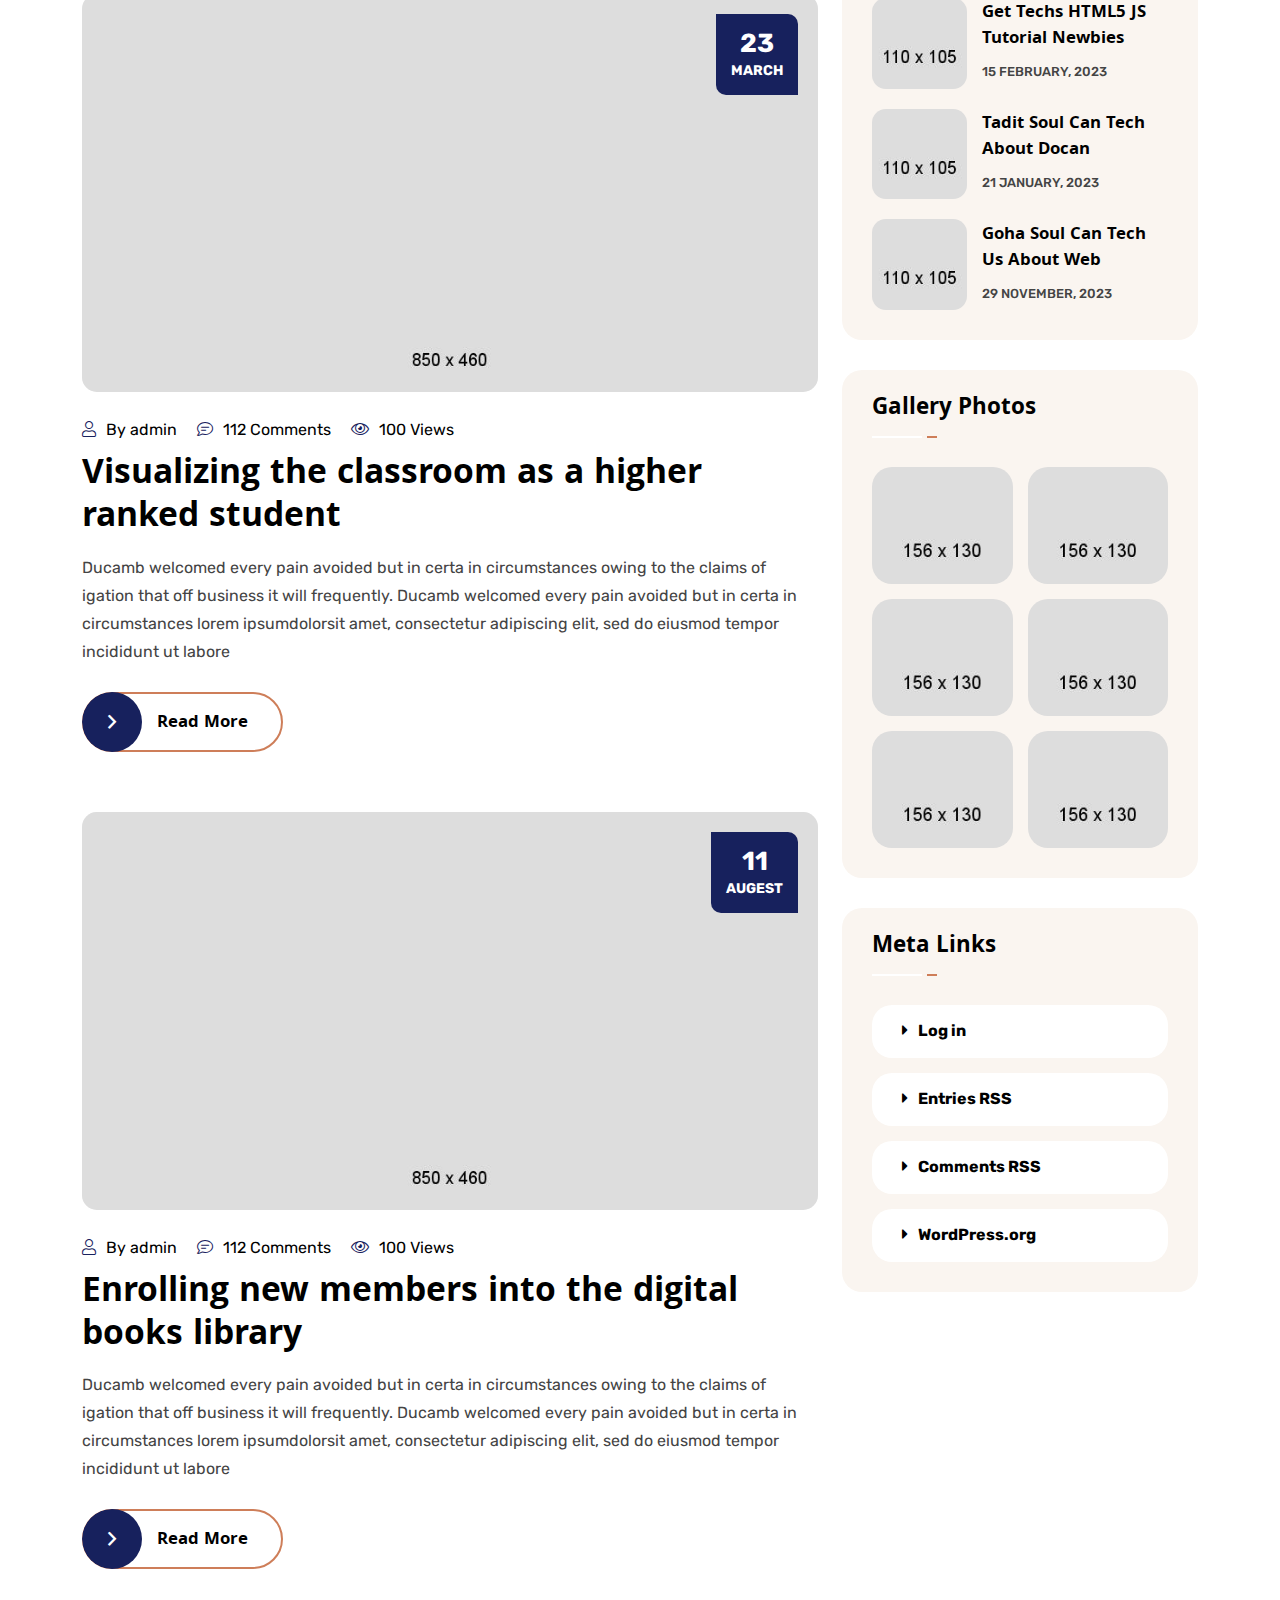
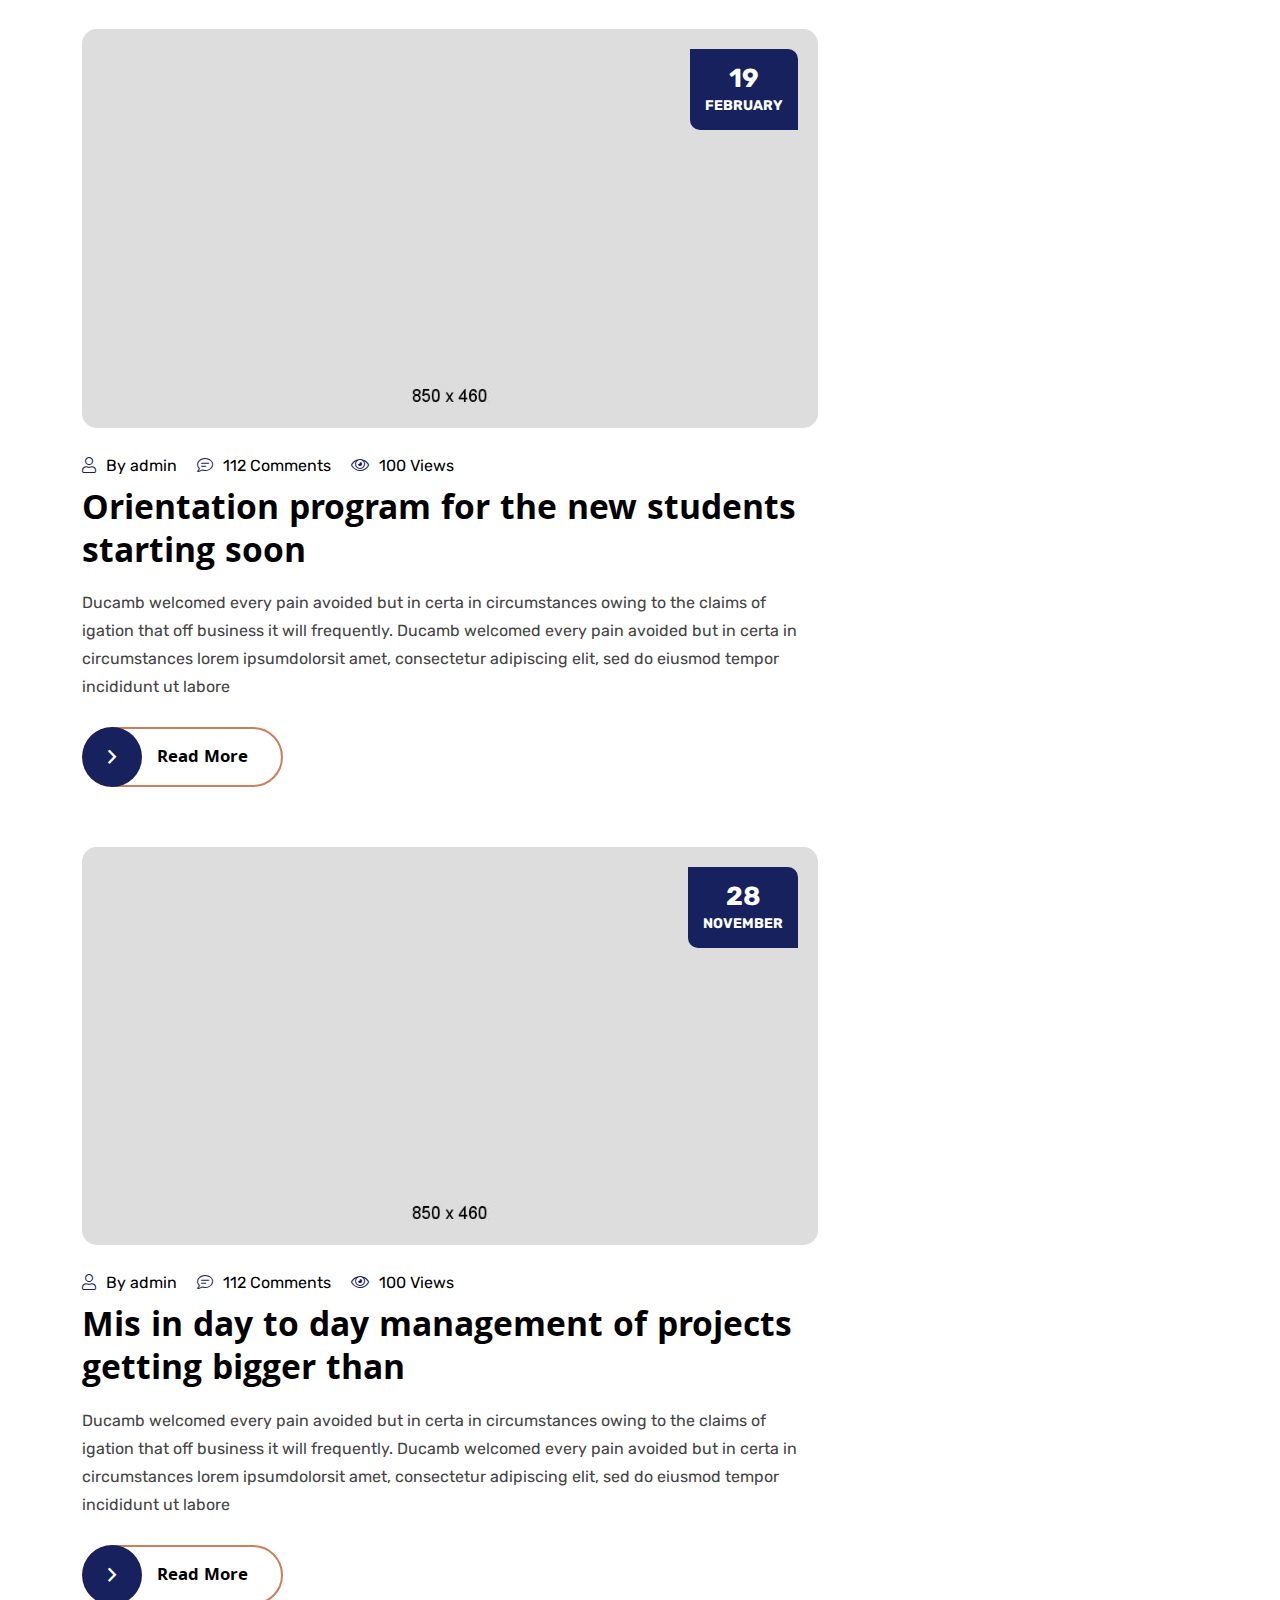
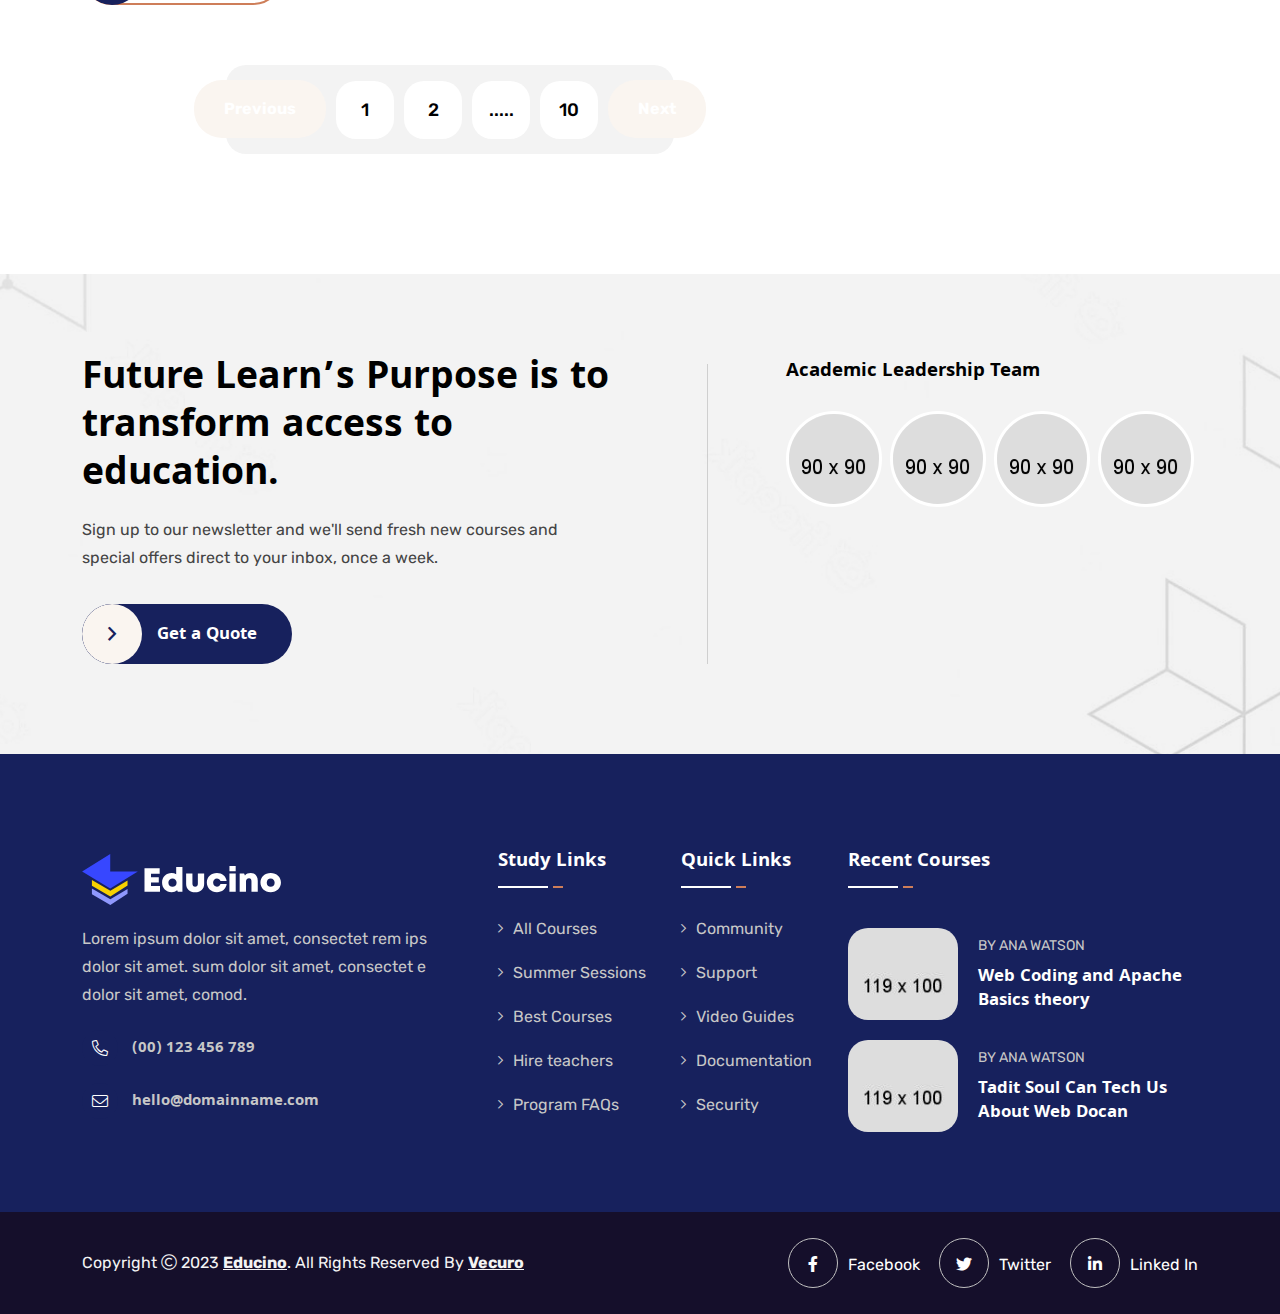
<file: blog.html>
<!doctype html>
<html class="no-js" lang="zxx">

<head>
    <meta charset="utf-8">
    <meta http-equiv="x-ua-compatible" content="ie=edge">
    <title>Educino - Online Courses and Education HTML Template - Our Blog</title>
    <meta name="author" content="Vecuro">
    <meta name="description" content="Educino - Online Courses and Education HTML Template">
    <meta name="keywords" content="academic, artist, center, club, coach, college, drive, driving, education, entertainment, gambling, golf, jackpot, knowledge, money, multipurpose, music, song, student">
    <meta name="robots" content="INDEX,FOLLOW">

    <!-- Mobile Specific Metas -->
    <meta name="viewport" content="width=device-width, initial-scale=1, shrink-to-fit=no">

    <!-- Favicons - Place favicon.ico in the root directory -->
    <link rel="shortcut icon" href="assets/img/favicon.ico" type="image/x-icon">
    <link rel="icon" href="assets/img/favicon.ico" type="image/x-icon">

    <!--==============================
	  Google Fonts
	============================== -->
    <link rel="preconnect" href="https://fonts.googleapis.com">
    <link rel="preconnect" href="https://fonts.gstatic.com" crossorigin>
    <link href="https://fonts.googleapis.com/css2?family=DM+Sans:wght@400;500;700&display=swap" rel="stylesheet">


    <!--==============================
	    All CSS File
	============================== -->
    <!-- Bootstrap -->
    <link rel="stylesheet" href="assets/css/bootstrap.min.css">
    <!-- <link rel="stylesheet" href="assets/css/app.min.css"> -->
    <!-- Fontawesome Icon -->
    <link rel="stylesheet" href="assets/css/fontawesome.min.css">
    <!-- Magnific Popup -->
    <link rel="stylesheet" href="assets/css/magnific-popup.min.css">
    <!-- Slick Slider -->
    <link rel="stylesheet" href="assets/css/slick.min.css">
    <!-- Theme Custom CSS -->
    <link rel="stylesheet" href="assets/css/style.css">

</head>


<body>


    <!--[if lte IE 9]>
    	<p class="browserupgrade">You are using an <strong>outdated</strong> browser. Please <a href="https://browsehappy.com/">upgrade your browser</a> to improve your experience and security.</p>
  <![endif]-->



    <!--********************************
   		Code Start From Here 
	******************************** -->




    <!--==============================
     Preloader
  ==============================-->
    <div class="preloader  ">
        <button class="vs-btn preloaderCls">Cancel Preloader </button>
        <div class="preloader-inner">
            <div class="loader"></div>
        </div>
    </div><!--==============================
    Mobile Menu
  ============================== -->
    <div class="vs-menu-wrapper">
        <div class="vs-menu-area text-center">
            <button class="vs-menu-toggle"><i class="fal fa-times"></i></button>
            <div class="mobile-logo">
                <a href="index.html"><img src="assets/img/logo.svg" alt="Educino"></a>
            </div>
            <div class="vs-mobile-menu">
                <ul>
                    <li class="menu-item-has-children">
                        <a href="index.html">Demos</a>
                        <ul class="sub-menu">
                            <li><a href="index.html">Demo Style 1</a></li>
                            <li><a href="index-2.html">Demo Style 2</a></li>
                            <li><a href="index-3.html">Demo Style 3</a></li>
                        </ul>
                    </li>
                    <li>
                        <a href="about.html">About Us</a>
                    </li>
                    <li class="menu-item-has-children">
                        <a href="course.html">Courses</a>
                        <ul class="sub-menu">
                            <li><a href="course.html">Courses 1</a></li>
                            <li><a href="courses-2.html">Courses 2</a></li>
                            <li><a href="course-details.html">Courses Details 1</a></li>
                            <li><a href="course-details-2.html">Courses Details 2</a></li>
                        </ul>
                    </li>
                    <li class="menu-item-has-children">
                        <a href="blog.html">Blog</a>
                        <ul class="sub-menu">
                            <li><a href="blog.html">Blog</a></li>
                            <li><a href="blog-details.html">Blog Details</a></li>
                        </ul>
                    </li>
                    <li class="menu-item-has-children">
                        <a href="#">Pages</a>
                        <ul class="sub-menu">
                            <li><a href="team.html">Our Tutors</a></li>
                            <li><a href="team-details.html">Tutor Details</a></li>
                            <li><a href="become-tutor.html">Become Tutor</a></li>
                            <li><a href="find-tutor.html">Find Tutor</a></li>
                            <li><a href="academic.html">Academic</a></li>
                            <li><a href="academic-program.html">Academic Program</a></li>
                            <li><a href="program-details.html">Program Details</a></li>
                            <li><a href="find-program.html">Find Program</a></li>
                            <li><a href="event-details.html">Event Details</a></li>
                            <li><a href="login-register.html">Login Register</a></li>
                            <li><a href="error.html">Error Page</a></li>
                        </ul>
                    </li>
                    <li>
                        <a href="contact.html">Contact Us</a>
                    </li>
                </ul>
            </div>
        </div>
    </div><!--==============================
    Popup Search Box
    ============================== -->
    <div class="popup-search-box d-none d-lg-block  ">
        <button class="searchClose"><i class="fal fa-times"></i></button>
        <form action="#">
            <input type="text" class="border-theme" placeholder="What are you looking for">
            <button type="submit"><i class="fal fa-search"></i></button>
        </form>
    </div>
    <!--==============================
    Header Area
    ==============================-->
    <header class="vs-header header-layout1">
        <div class="header-top">
            <div class="container">
                <div class="row justify-content-between align-items-center gx-50">
                    <div class="col d-none d-xl-block">
                        <div class="header-links">
                            <ul>
                                <li><i class="fas fa-phone-alt"></i>Phone: <a href="+4402076897888">+44 (0) 207 689 7888</a></li>
                                <li><i class="fas fa-envelope"></i>Email: <a href="mailto:info@company.co.uk">info@company.co.uk</a></li>
                            </ul>
                        </div>
                    </div>
                    <div class="col col-xl-auto d-none d-md-block">
                        <a class="user-login" href="login-register.html"><i class="fas fa-user-circle"></i> Login & Register</a>
                    </div>
                    <div class="col-md-auto text-center">
                        <div class="header-social">
                            <a href="#"><i class="fab fa-facebook-f"></i></a>
                            <a href="#"><i class="fab fa-twitter"></i></a>
                            <a href="#"><i class="fab fa-linkedin-in"></i></a>
                        </div>
                    </div>
                </div>
            </div>
        </div>
        <div class="sticky-wrapper">
            <div class="sticky-active">
                <div class="container position-relative z-index-common">
                    <div class="row align-items-center justify-content-between">
                        <div class="col-auto">
                            <div class="vs-logo"> <a href="index.html"><img src="assets/img/logo.svg" alt="logo"></a> </div>
                        </div>
                        <div class="col text-end text-xl-center">
                            <nav class="main-menu menu-style1 d-none d-lg-block">
                                <ul>
                                    <li class="menu-item-has-children"> <a href="index.html">Demos</a>
                                        <ul class="sub-menu">
                                            <li><a href="index.html">Demo Style 1</a></li>
                                            <li><a href="index-2.html">Demo Style 2</a></li>
                                            <li><a href="index-3.html">Demo Style 3</a></li>
                                        </ul>
                                    </li>
                                    <li> <a href="about.html">About Us</a> </li>
                                    <li class="menu-item-has-children">
                                        <a href="course.html">Courses</a>
                                        <ul class="sub-menu">
                                            <li><a href="course.html">Courses 1</a></li>
                                            <li><a href="courses-2.html">Courses 2</a></li>
                                            <li><a href="course-details.html">Course Details 1</a></li>
                                            <li><a href="course-details-2.html">Course Details 2</a></li>
                                        </ul>
                                    </li>
                                    <li class="menu-item-has-children">
                                        <a href="blog.html">Tutor</a>
                                        <ul class="sub-menu">
                                            <li><a href="team.html">Our Tutors</a></li>
                                            <li><a href="team-details.html">Tutor Details</a></li>
                                            <li><a href="become-tutor.html">Become Tutor</a></li>
                                            <li><a href="find-tutor.html">Find Tutor</a></li>
                                        </ul>
                                    </li>
                                    <li class="menu-item-has-children mega-menu-wrap"> <a href="#">Pages</a>
                                        <ul class="mega-menu">
                                            <li><a href="#">Pagelist 1</a>
                                                <ul>
                                                    <li><a href="index.html">Demo Style 1</a></li>
                                                    <li><a href="index-2.html">Demo Style 2</a></li>
                                                    <li><a href="index-3.html">Demo Style 3</a></li>
                                                    <li><a href="about.html">About Us</a></li>
                                                    <li><a href="contact.html">Contact Us</a></li>
                                                </ul>
                                            </li>
                                            <li><a href="#">Pagelist 2</a>
                                                <ul>
                                                    <li><a href="course.html">Courses 1</a></li>
                                                    <li><a href="courses-2.html">Courses 2</a></li>
                                                    <li><a href="course-details.html">Courses Details 1</a></li>
                                                    <li><a href="course-details-2.html">Courses Details 2</a></li>
                                                    <li><a href="event-details.html">Event Details</a></li>
                                                </ul>
                                            </li>
                                            <li><a href="#">Pagelist 3</a>
                                                <ul>
                                                    <li><a href="academic.html">Academic</a></li>
                                                    <li><a href="academic-program.html">Academic Program</a></li>
                                                    <li><a href="program-details.html">Program Details</a></li>
                                                    <li><a href="find-program.html">Find Program</a></li>
                                                    <li><a href="login-register.html">Login Register</a></li>
                                                    <li><a href="error.html">Error Page</a></li>
                                                </ul>
                                            </li>
                                            <li><a href="#">Pagelist 4</a>
                                                <ul>
                                                    <li><a href="team.html">Our Tutors</a></li>
                                                    <li><a href="team-details.html">Tutor Details</a></li>
                                                    <li><a href="become-tutor.html">Become Tutor</a></li>
                                                    <li><a href="find-tutor.html">Find Tutor</a></li>
                                                    <li><a href="blog.html">Blog</a></li>
                                                    <li><a href="blog-details.html">Blog Details</a></li>
                                                </ul>
                                            </li>
                                        </ul>
                                    </li>
                                    <li><a href="contact.html">Contact Us</a></li>
                                </ul>
                            </nav>
                            <button class="vs-menu-toggle d-inline-block d-lg-none"><i class="fal fa-bars"></i></button>
                        </div>
                        <div class="col-auto d-none d-xl-block">
                            <div class="header-btns">
                                <button type="button" class="searchBoxTggler"><i class="far fa-search"></i></button>
                                <a href="find-program.html" class="vs-btn style4"><i class="fal fa-graduation-cap"></i> Find Program</a>
                            </div>
                        </div>
                    </div>
                </div>
            </div>
        </div>
    </header><!--==============================
    Breadcumb
============================== -->
    <div class="breadcumb-wrapper " data-bg-src="assets/img/breadcumb/breadcumb-bg.png">
        <div class="container z-index-common">
            <div class="breadcumb-content">
                <h1 class="breadcumb-title">Our Blog</h1>
                <p class="breadcumb-text">Search over 200 individual encyclopedias and reference books.</p>
                <div class="breadcumb-menu-wrap">
                    <ul class="breadcumb-menu">
                        <li><a href="index.html">Home</a></li>
                        <li>Our Blog</li>
                    </ul>
                </div>
            </div>
        </div>
    </div><!--==============================
      Blog Area
  ==============================-->
    <section class="vs-blog-wrapper space-top space-extra-bottom">
        <div class="container">
            <div class="row gx-40">
                <div class="col-lg-8">
                    <div class="vs-blog blog-single">
                        <div class="blog-img">
                            <img src="assets/img/blog/blog-s-1-4.jpg" alt="Blog Image">
                            <a href="blog.html" class="blog-date">
                                <span class="day">11</span>
                                <span class="month">January</span>
                            </a>
                        </div>
                        <div class="blog-content">
                            <div class="blog-meta">
                                <a href="blog.html"><i class="fal fa-user"></i>By admin</a>
                                <a href="blog.html"><i class="fal fa-comment-lines"></i>112 Comments</a>
                                <a href="blog.html"><i class="fal fa-eye"></i>100 Views</a>
                            </div>
                            <h2 class="blog-title"><a href="blog-details.html">Completion of projects before reach the deadline is passion</a></h2>
                            <p>Ducamb welcomed every pain avoided but in certa in circumstances owing to the claims of igation that off business it will frequently. Ducamb welcomed every pain avoided but in certa in circumstances lorem ipsumdolorsit amet, consectetur adipiscing elit, sed do eiusmod tempor incididunt ut labore</p>
                            <a href="blog-details.html" class="vs-btn style3"><i class="far fa-angle-right"></i>Read More</a>
                        </div>
                    </div>
                    <div class="vs-blog blog-single">
                        <div class="blog-img">
                            <img src="assets/img/blog/blog-s-1-5.jpg" alt="Blog Image">
                            <a href="blog.html" class="blog-date">
                                <span class="day">23</span>
                                <span class="month">March</span>
                            </a>
                        </div>
                        <div class="blog-content">
                            <div class="blog-meta">
                                <a href="blog.html"><i class="fal fa-user"></i>By admin</a>
                                <a href="blog.html"><i class="fal fa-comment-lines"></i>112 Comments</a>
                                <a href="blog.html"><i class="fal fa-eye"></i>100 Views</a>
                            </div>
                            <h2 class="blog-title"><a href="blog-details.html">Visualizing the classroom as a higher ranked student</a></h2>
                            <p>Ducamb welcomed every pain avoided but in certa in circumstances owing to the claims of igation that off business it will frequently. Ducamb welcomed every pain avoided but in certa in circumstances lorem ipsumdolorsit amet, consectetur adipiscing elit, sed do eiusmod tempor incididunt ut labore</p>
                            <a href="blog-details.html" class="vs-btn style3"><i class="far fa-angle-right"></i>Read More</a>
                        </div>
                    </div>
                    <div class="vs-blog blog-single">
                        <div class="blog-img">
                            <img src="assets/img/blog/blog-s-1-6.jpg" alt="Blog Image">
                            <a href="blog.html" class="blog-date">
                                <span class="day">11</span>
                                <span class="month">Augest</span>
                            </a>
                        </div>
                        <div class="blog-content">
                            <div class="blog-meta">
                                <a href="blog.html"><i class="fal fa-user"></i>By admin</a>
                                <a href="blog.html"><i class="fal fa-comment-lines"></i>112 Comments</a>
                                <a href="blog.html"><i class="fal fa-eye"></i>100 Views</a>
                            </div>
                            <h2 class="blog-title"><a href="blog-details.html">Enrolling new members into the digital books library</a></h2>
                            <p>Ducamb welcomed every pain avoided but in certa in circumstances owing to the claims of igation that off business it will frequently. Ducamb welcomed every pain avoided but in certa in circumstances lorem ipsumdolorsit amet, consectetur adipiscing elit, sed do eiusmod tempor incididunt ut labore</p>
                            <a href="blog-details.html" class="vs-btn style3"><i class="far fa-angle-right"></i>Read More</a>
                        </div>
                    </div>
                    <div class="vs-blog blog-single">
                        <div class="blog-img">
                            <img src="assets/img/blog/blog-s-1-7.jpg" alt="Blog Image">
                            <a href="blog.html" class="blog-date">
                                <span class="day">19</span>
                                <span class="month">February</span>
                            </a>
                        </div>
                        <div class="blog-content">
                            <div class="blog-meta">
                                <a href="blog.html"><i class="fal fa-user"></i>By admin</a>
                                <a href="blog.html"><i class="fal fa-comment-lines"></i>112 Comments</a>
                                <a href="blog.html"><i class="fal fa-eye"></i>100 Views</a>
                            </div>
                            <h2 class="blog-title"><a href="blog-details.html">Orientation program for the new students starting soon</a></h2>
                            <p>Ducamb welcomed every pain avoided but in certa in circumstances owing to the claims of igation that off business it will frequently. Ducamb welcomed every pain avoided but in certa in circumstances lorem ipsumdolorsit amet, consectetur adipiscing elit, sed do eiusmod tempor incididunt ut labore</p>
                            <a href="blog-details.html" class="vs-btn style3"><i class="far fa-angle-right"></i>Read More</a>
                        </div>
                    </div>
                    <div class="vs-blog blog-single">
                        <div class="blog-img">
                            <img src="assets/img/blog/blog-s-1-8.jpg" alt="Blog Image">
                            <a href="blog.html" class="blog-date">
                                <span class="day">28</span>
                                <span class="month">November</span>
                            </a>
                        </div>
                        <div class="blog-content">
                            <div class="blog-meta">
                                <a href="blog.html"><i class="fal fa-user"></i>By admin</a>
                                <a href="blog.html"><i class="fal fa-comment-lines"></i>112 Comments</a>
                                <a href="blog.html"><i class="fal fa-eye"></i>100 Views</a>
                            </div>
                            <h2 class="blog-title"><a href="blog-details.html">Mis in day to day management of projects getting bigger than</a></h2>
                            <p>Ducamb welcomed every pain avoided but in certa in circumstances owing to the claims of igation that off business it will frequently. Ducamb welcomed every pain avoided but in certa in circumstances lorem ipsumdolorsit amet, consectetur adipiscing elit, sed do eiusmod tempor incididunt ut labore</p>
                            <a href="blog-details.html" class="vs-btn style3"><i class="far fa-angle-right"></i>Read More</a>
                        </div>
                    </div>
                    <div class="vs-pagination">
                        <ul>
                            <li class="prev"><a href="#">Previous</a></li>
                            <li><a href="#">1</a></li>
                            <li><a href="#">2</a></li>
                            <li><a href="#">.....</a></li>
                            <li><a href="#">10</a></li>
                            <li class="next"><a href="#">Next</a></li>
                        </ul>
                    </div>
                </div>
                <div class="col-lg-4">
                    <aside class="sidebar-area">
                        <div class="widget widget_search  ">
                            <h3 class="widget_title">Search</h3>
                            <form class="search-form">
                                <input type="text" placeholder="Search Keyword">
                                <button type="submit"><i class="far fa-search"></i></button>
                            </form>
                        </div>
                        <div class="widget widget_categories    ">
                            <h3 class="widget_title">Categories</h3>
                            <ul>
                                <li> <a href="blog.html">Life Coach</a> <span>12</span> </li>
                                <li> <a href="blog.html">Business Coach</a> <span>24</span> </li>
                                <li> <a href="blog.html">Health Coach</a> <span>18</span> </li>
                                <li> <a href="blog.html">Development</a> <span>34</span> </li>
                                <li> <a href="blog.html">Web Design</a> <span>11</span> </li>
                            </ul>
                        </div>
                        <div class="widget   ">
                            <h3 class="widget_title">Recent News</h3>
                            <div class="recent-post-wrap">
                                <div class="recent-post">
                                    <div class="media-img"><img src="assets/img/blog/recent-post-1-1.jpg" alt="thing"></div>
                                    <div class="media-body">
                                        <h4 class="post-title"><a class="text-inherit" href="blog-details.html">Get Techs HTML5 JS Tutorial Newbies</a></h4>
                                        <div class="recent-post-meta"><a href="blog.html">15 February, 2023</a></div>
                                    </div>
                                </div>
                                <div class="recent-post">
                                    <div class="media-img"><img src="assets/img/blog/recent-post-1-2.jpg" alt="thing"></div>
                                    <div class="media-body">
                                        <h4 class="post-title"><a class="text-inherit" href="blog-details.html">Tadit Soul Can Tech About Docan</a></h4>
                                        <div class="recent-post-meta"><a href="blog.html">21 January, 2023</a></div>
                                    </div>
                                </div>
                                <div class="recent-post">
                                    <div class="media-img"><img src="assets/img/blog/recent-post-1-3.jpg" alt="thing"></div>
                                    <div class="media-body">
                                        <h4 class="post-title"><a class="text-inherit" href="blog-details.html">Goha Soul Can Tech Us About Web</a></h4>
                                        <div class="recent-post-meta"><a href="blog.html">29 November, 2023</a></div>
                                    </div>
                                </div>
                            </div>
                        </div>
                        <div class="widget   ">
                            <h4 class="widget_title">Gallery Photos</h4>
                            <div class="sidebar-gallery">
                                <div class="gallery-thumb">
                                    <img src="assets/img/widget/gal-1-1.jpg" alt="Gallery Image" class="w-100">
                                    <a href="assets/img/widget/gal-1-1.jpg" class="popup-image gal-btn"><i class="fal fa-plus"></i></a>
                                </div>
                                <div class="gallery-thumb">
                                    <img src="assets/img/widget/gal-1-2.jpg" alt="Gallery Image" class="w-100">
                                    <a href="assets/img/widget/gal-1-2.jpg" class="popup-image gal-btn"><i class="fal fa-plus"></i></a>
                                </div>
                                <div class="gallery-thumb">
                                    <img src="assets/img/widget/gal-1-3.jpg" alt="Gallery Image" class="w-100">
                                    <a href="assets/img/widget/gal-1-3.jpg" class="popup-image gal-btn"><i class="fal fa-plus"></i></a>
                                </div>
                                <div class="gallery-thumb">
                                    <img src="assets/img/widget/gal-1-4.jpg" alt="Gallery Image" class="w-100">
                                    <a href="assets/img/widget/gal-1-4.jpg" class="popup-image gal-btn"><i class="fal fa-plus"></i></a>
                                </div>
                                <div class="gallery-thumb">
                                    <img src="assets/img/widget/gal-1-5.jpg" alt="Gallery Image" class="w-100">
                                    <a href="assets/img/widget/gal-1-5.jpg" class="popup-image gal-btn"><i class="fal fa-plus"></i></a>
                                </div>
                                <div class="gallery-thumb">
                                    <img src="assets/img/widget/gal-1-6.jpg" alt="Gallery Image" class="w-100">
                                    <a href="assets/img/widget/gal-1-6.jpg" class="popup-image gal-btn"><i class="fal fa-plus"></i></a>
                                </div>
                            </div>
                        </div>
                        <div class="widget widget_meta   ">
                            <h3 class="widget_title">Meta Links</h3>
                            <ul>
                                <li><a href="#">Log in</a></li>
                                <li><a href="#">Entries RSS</a></li>
                                <li><a href="#">Comments RSS</a></li>
                                <li><a href="#">WordPress.org</a></li>
                            </ul>
                        </div>
                    </aside>
                </div>
            </div>
        </div>
    </section><!--==============================
    CTA Area
  ==============================-->
    <section class="space-extra" data-bg-src="assets/img/bg/blog-single-divider-bg-1-1.jpg">
        <div class="container">
            <div class="row justify-content-between text-center text-lg-start">
                <div class="col-lg-6 mb-40 mb-lg-0">
                    <h2 class="mt-n2 h2 mb-3">Future Learn’s Purpose is to transform access to education.</h2>
                    <p class=" mb-4 pb-2 fs-md col-xl-11">Sign up to our newsletter and we'll send fresh new courses and special offers direct to your inbox, once a week.</p>
                    <a href="contact.html" class="vs-btn style2"><i class="far fa-angle-right"></i>Get a Quote</a>
                </div>
                <div class="col-auto d-none d-lg-block">
                    <div class="sec-line2"></div>
                </div>
                <div class="col-lg-auto">
                    <h6 class="mt-n1">Academic Leadership Team</h6>
                    <div class="mini-avater">
                        <a href="team-details.html"><img src="assets/img/team/team-s-1-1.png" alt="avater"></a>
                        <a href="team-details.html"><img src="assets/img/team/team-s-1-2.png" alt="avater"></a>
                        <a href="team-details.html"><img src="assets/img/team/team-s-1-3.png" alt="avater"></a>
                        <a href="team-details.html"><img src="assets/img/team/team-s-1-4.png" alt="avater"></a>
                    </div>
                </div>
            </div>
        </div>
    </section>
    <!--==============================
    Footer Area
  ==============================-->
    <footer class="footer-wrapper footer-layout1">
        <div class="shape-mockup jump d-none d-xxxl-block" data-bottom="0%" data-left="-270px">
            <div class="vs-border-circle"></div>
        </div>
        <div class="widget-area">
            <div class="container">
                <div class="row justify-content-between">
                    <div class="col-md-6 col-xl-auto">
                        <div class="widget footer-widget">
                            <div class="vs-widget-about">
                                <div class="footer-logo"> <a href="index.html"><img src="assets/img/logo-white.svg" alt="logo"></a> </div>
                                <p class="footer-text">Lorem ipsum dolor sit amet, consectet rem ips dolor sit amet. sum dolor sit amet, consectet e dolor sit amet, comod.</p>
                                <p class="footer-info"><i class="fal fa-phone-alt"></i><a class="text-inherit" href="tel:++11234562228">(00) 123 456 789</a></p>
                                <p class="footer-info"><i class="fal fa-envelope"></i><a class="text-inherit" href="mailto:info@example.com">hello@domainname.com</a></p>
                            </div>
                        </div>
                    </div>
                    <div class="col-6 col-md-6 col-xl-auto">
                        <div class="widget nav_menu footer-widget">
                            <h3 class="widget_title">Study Links</h3>
                            <div class="menu-all-pages-container footer-menu">
                                <ul class="menu">
                                    <li><a href="course.html">All Courses</a></li>
                                    <li><a href="blog.html">Summer Sessions</a></li>
                                    <li><a href="course.html">Best Courses</a></li>
                                    <li><a href="find-tutor.htm">Hire teachers</a></li>
                                    <li><a href="academic-program.html">Program FAQs</a></li>
                                </ul>
                            </div>
                        </div>
                    </div>
                    <div class="col-6 col-md-6 col-xl-auto">
                        <div class="widget nav_menu footer-widget">
                            <h3 class="widget_title">Quick Links</h3>
                            <div class="menu-all-pages-container footer-menu">
                                <ul class="menu">
                                    <li><a href="about.html">Community</a></li>
                                    <li><a href="contact.html">Support</a></li>
                                    <li><a href="blog.html">Video Guides</a></li>
                                    <li><a href="event-details.html">Documentation</a></li>
                                    <li><a href="about.html">Security</a></li>
                                </ul>
                            </div>
                        </div>
                    </div>
                    <div class="col-md-6 col-xl-auto">
                        <div class="widget  footer-widget">
                            <h3 class="widget_title">Recent Courses</h3>
                            <div class="recent-post-wrap">
                                <div class="recent-course">
                                    <div class="media-img"><a href="course-details.html"><img src="assets/img/course/recent-course-1-1.jpg" alt="Blog Image"></a></div>
                                    <div class="media-body">
                                        <div class="recent-course-meta"><a href="team-details.html">BY ANA WATSON</a></div>
                                        <h4 class="post-title"><a class="text-inherit" href="course-details.html">Web Coding and Apache Basics theory</a></h4>
                                    </div>
                                </div>
                                <div class="recent-course">
                                    <div class="media-img"><a href="course-details.html"><img src="assets/img/course/recent-course-1-2.jpg" alt="Blog Image"></a></div>
                                    <div class="media-body">
                                        <div class="recent-course-meta"><a href="team-details.html">BY ANA WATSON</a></div>
                                        <h4 class="post-title"><a class="text-inherit" href="course-details.html">Tadit Soul Can Tech Us About Web Docan</a></h4>
                                    </div>
                                </div>
                            </div>
                        </div>
                    </div>
                </div>
            </div>
        </div>
        <div class="copyright-wrap">
            <div class="container">
                <div class="row justify-content-between align-items-center">
                    <div class="text-center col-lg-auto">
                        <p class="copyright-text">Copyright <i class="fal fa-copyright"></i> 2023 <a href="index.html">Educino</a>. All Rights Reserved By <a href="https://themeforest.net/user/vecuro_themes">Vecuro</a></p>
                    </div>
                    <div class="col-auto d-none d-lg-block">
                        <div class="social-style1">
                            <a href="#"><i class="fab fa-facebook-f"></i>Facebook</a>
                            <a href="#"><i class="fab fa-twitter"></i>Twitter</a>
                            <a href="#"><i class="fab fa-linkedin-in"></i>Linked In</a>
                        </div>
                    </div>
                </div>
            </div>
        </div>
    </footer> <!-- Scroll To Top -->
    <a href="#" class="scrollToTop scroll-btn"><i class="far fa-arrow-up"></i></a>

    <!--********************************
			Code End  Here 
	******************************** -->

    <!--==============================
        All Js File
    ============================== -->
    <!-- Jquery -->
    <script src="assets/js/vendor/jquery-3.6.0.min.js"></script>
    <!-- Slick Slider -->
    <script src="assets/js/slick.min.js"></script>
    <!-- <script src="assets/js/app.min.js"></script> -->
    <!-- Bootstrap -->
    <script src="assets/js/bootstrap.min.js"></script>
    <!-- Wow.js Animation -->
    <script src="assets/js/wow.min.js"></script>
    <!-- Magnific Popup -->
    <script src="assets/js/jquery.magnific-popup.min.js"></script>
    <!-- Main Js File -->
    <script src="assets/js/main.js"></script>


</body>

</html>
</file>
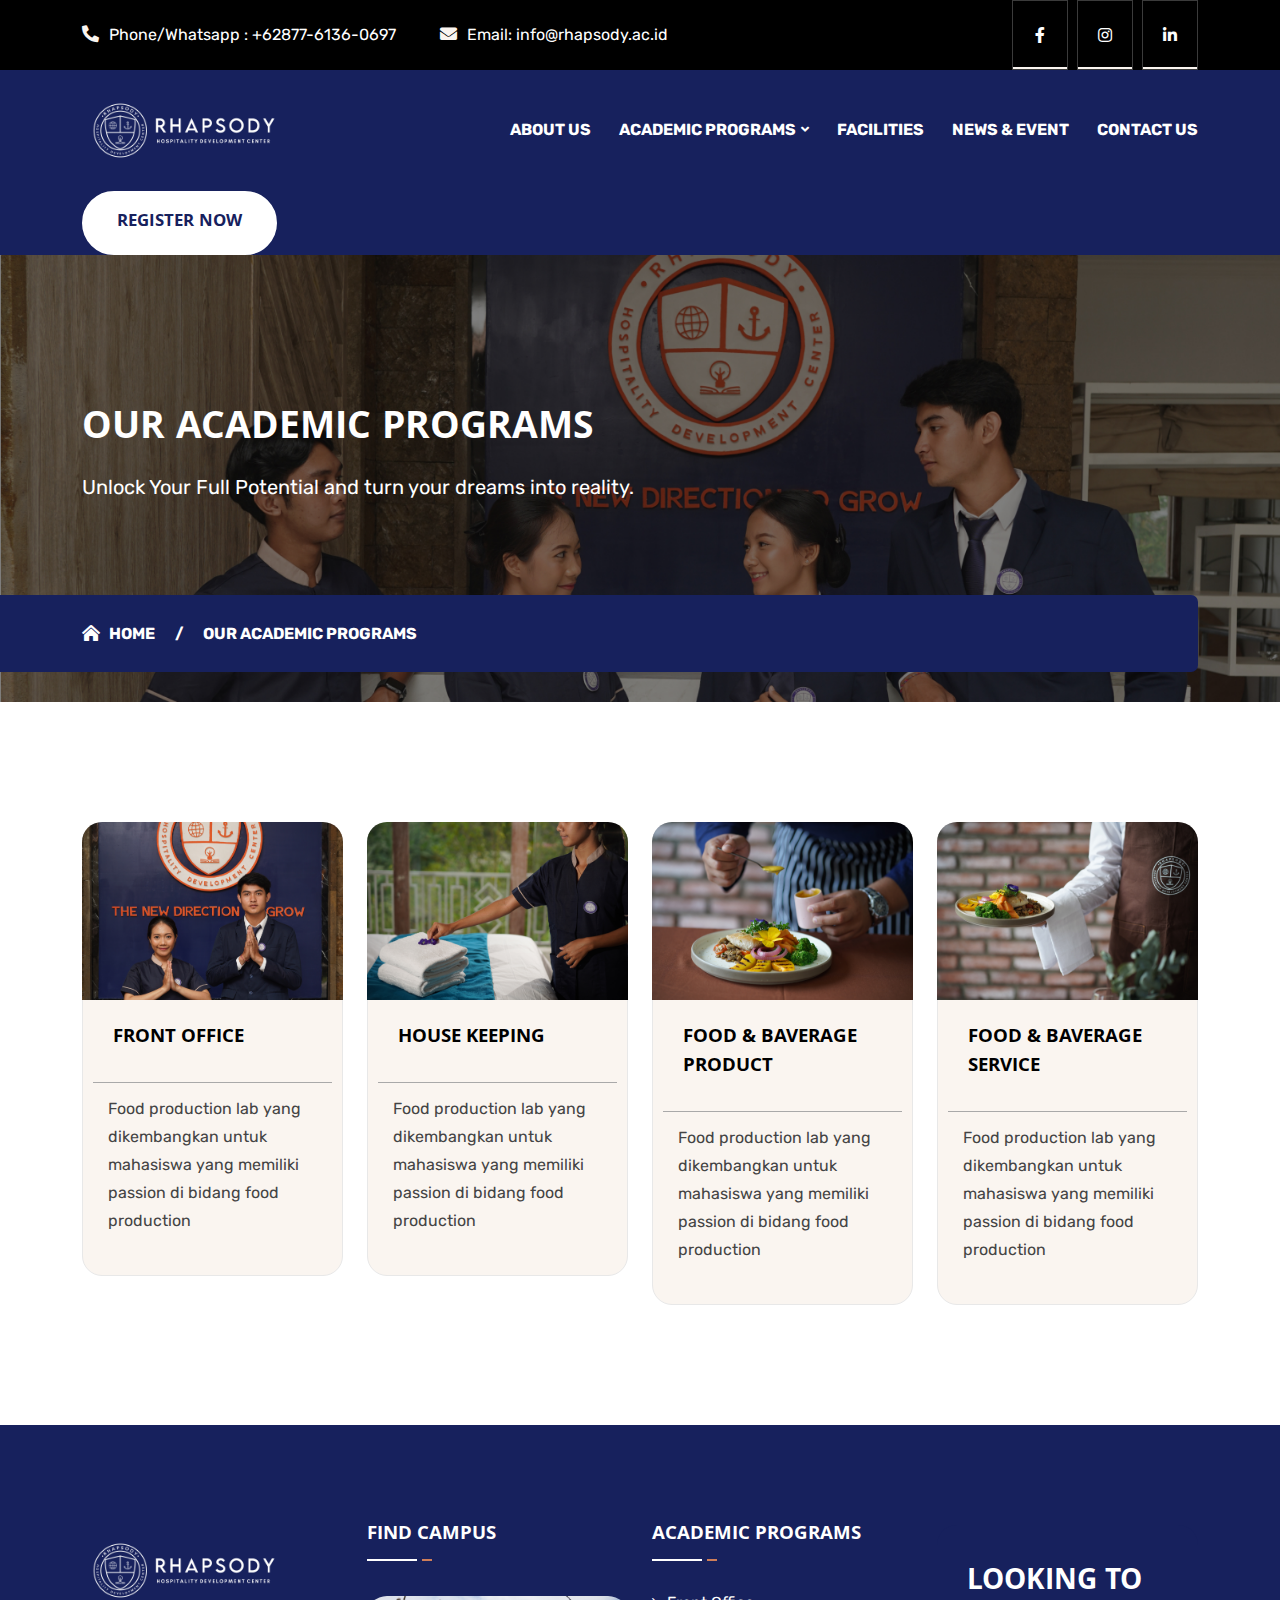
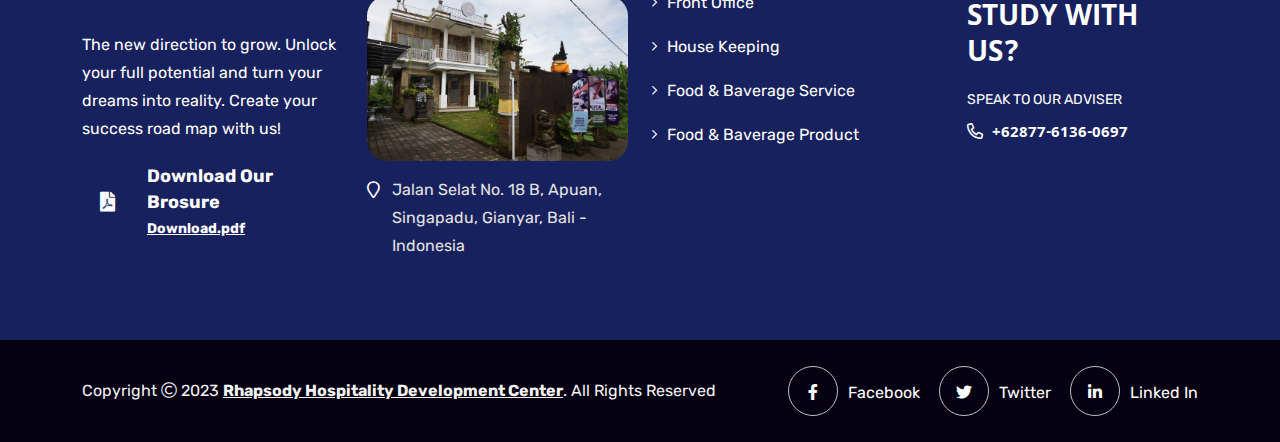
<file: course.html>
<!DOCTYPE html>
<html class="no-js" lang="zxx">
  <head>
    <meta charset="utf-8" />
    <meta http-equiv="x-ua-compatible" content="ie=edge" />
    <title>Rhapsody - Hospitality Development Center</title>
    <meta name="author" content="Vecuro" />
    <meta
      name="description"
      content="Rhapsody - Hospitality Development Center"
    />
    <meta
      name="keywords"
      content="academic, artist, center, club, coach, college, drive, driving, education, entertainment, gambling, golf, jackpot, knowledge, money, multipurpose, music, song, student"
    />
    <meta name="robots" content="INDEX,FOLLOW" />

    <!-- Mobile Specific Metas -->
    <meta
      name="viewport"
      content="width=device-width, initial-scale=1, shrink-to-fit=no"
    />

    <!-- Favicons - Place favicon.ico in the root directory -->
    <link
      rel="shortcut icon"
      href="assets/img/favicon.ico"
      type="image/x-icon"
    />
    <link rel="icon" href="assets/img/favicon.ico" type="image/x-icon" />

    <!--==============================
	  Google Fonts
	============================== -->
    <link rel="preconnect" href="https://fonts.googleapis.com" />
    <link rel="preconnect" href="https://fonts.gstatic.com" crossorigin />
    <link
      href="https://fonts.googleapis.com/css2?family=DM+Sans:wght@400;500;700&display=swap"
      rel="stylesheet"
    />

    <!--==============================
	    All CSS File
	============================== -->
    <!-- Bootstrap -->
    <link rel="stylesheet" href="assets/css/bootstrap.min.css" />
    <!-- Fontawesome Icon -->
    <link rel="stylesheet" href="assets/css/fontawesome.min.css" />
    <!-- Magnific Popup -->
    <link rel="stylesheet" href="assets/css/magnific-popup.min.css" />
    <!-- Slick Slider -->
    <link rel="stylesheet" href="assets/css/slick.min.css" />
    <!-- Theme Custom CSS -->
    <link rel="stylesheet" href="assets/css/style.css" />
  </head>

  <body>
    <!--[if lte IE 9]>
      <p class="browserupgrade">
        You are using an <strong>outdated</strong> browser. Please
        <a href="https://browsehappy.com/">upgrade your browser</a> to improve
        your experience and security.
      </p>
    <![endif]-->

    <!--********************************
   		Code Start From Here 
	******************************** -->

    <!--==============================
     Preloader
  ==============================-->
    <div class="preloader">
      <button class="vs-btn preloaderCls">Cancel Preloader</button>
      <div class="preloader-inner">
        <div class="loader"></div>
      </div>
    </div>
    <!--==============================
    Mobile Menu
  ============================== -->
    <div class="vs-menu-wrapper">
      <div class="vs-menu-area text-center">
        <button class="vs-menu-toggle"><i class="fal fa-times"></i></button>
        <div class="mobile-logo">
          <a href="index.html"
            ><img src="assets/img/logo.svg" alt="Educino"
          /></a>
        </div>
        <div class="vs-mobile-menu">
          <ul>
            <li class="menu-item-has-children">
              <a href="index.html">Demos</a>
              <ul class="sub-menu">
                <li><a href="index.html">Demo Style 1</a></li>
                <li><a href="index-2.html">Demo Style 2</a></li>
                <li><a href="index-3.html">Demo Style 3</a></li>
              </ul>
            </li>
            <li>
              <a href="about.html">About Us</a>
            </li>
            <li class="menu-item-has-children">
              <a href="course.html">Courses</a>
              <ul class="sub-menu">
                <li><a href="course.html">Courses 1</a></li>
                <li><a href="courses-2.html">Courses 2</a></li>
                <li><a href="course-details.html">Courses Details 1</a></li>
                <li><a href="course-details-2.html">Courses Details 2</a></li>
              </ul>
            </li>
            <li class="menu-item-has-children">
              <a href="blog.html">Blog</a>
              <ul class="sub-menu">
                <li><a href="blog.html">Blog</a></li>
                <li><a href="blog-details.html">Blog Details</a></li>
              </ul>
            </li>
            <li class="menu-item-has-children">
              <a href="#">Pages</a>
              <ul class="sub-menu">
                <li><a href="team.html">Our Tutors</a></li>
                <li><a href="team-details.html">Tutor Details</a></li>
                <li><a href="become-tutor.html">Become Tutor</a></li>
                <li><a href="find-tutor.html">Find Tutor</a></li>
                <li><a href="academic.html">Academic</a></li>
                <li><a href="academic-program.html">Academic Program</a></li>
                <li><a href="program-details.html">Program Details</a></li>
                <li><a href="find-program.html">Find Program</a></li>
                <li><a href="event-details.html">Event Details</a></li>
                <li><a href="login-register.html">Login Register</a></li>
                <li><a href="error.html">Error Page</a></li>
              </ul>
            </li>
            <li>
              <a href="contact.html">Contact Us</a>
            </li>
          </ul>
        </div>
      </div>
    </div>
    <!--==============================
    Popup Search Box
    ============================== -->
    <div class="popup-search-box d-none d-lg-block">
      <button class="searchClose"><i class="fal fa-times"></i></button>
      <form action="#">
        <input
          type="text"
          class="border-theme"
          placeholder="What are you looking for"
        />
        <button type="submit"><i class="fal fa-search"></i></button>
      </form>
    </div>
    <!--==============================
    Header Area
    ==============================-->
    <header class="vs-header header-layout2">
      <div class="header-top">
        <div class="container">
          <div class="row justify-content-between align-items-center gx-50">
            <div class="col d-none d-xl-block">
              <div class="header-links style2">
                <ul>
                  <li>
                    <i class="fas fa-phone-alt"></i>Phone/Whatsapp :
                    <a href="wa.me/6287761360697">+62877-6136-0697</a>
                  </li>
                  <li>
                    <i class="fas fa-envelope"></i>Email:
                    <a href="mailto:info@company.co.uk">info@rhapsody.ac.id</a>
                  </li>
                </ul>
              </div>
            </div>
            <div class="col-auto">
              <div class="header-social style2">
                <a href="#"><i class="fab fa-facebook-f"></i></a>
                <a href="#"><i class="fab fa-instagram"></i></a>
                <a href="#"><i class="fab fa-linkedin-in"></i></a>
              </div>
            </div>
          </div>
        </div>
      </div>
      <div class="sticky-wrapper">
        <div class="sticky-active">
          <div class="container position-relative z-index-common">
            <div class="row align-items-center justify-content-between">
              <div class="col-3 align-items-center">
                <div class="vs-logo style2">
                  <a href="index.html"
                    ><img src="assets/img/logo.png" alt="logo"
                  /></a>
                </div>
              </div>
              <div class="col-auto justify-content-end">
                <nav class="main-menu menu-style3 d-none d-lg-block">
                  <ul>
                    <li><a href="about.html">ABOUT US</a></li>
                    <li class="menu-item-has-children">
                      <a href="course.html">ACADEMIC PROGRAMS</a>
                      <ul class="sub-menu">
                        <li><a href="course-details.html">FRONT OFFICE</a></li>
                        <li><a href="courses-2.html">HOUSE KEEPING</a></li>
                        <li>
                          <a href="course-details.html"
                            >FOOD & BAVERAGE PRODUCT</a
                          >
                        </li>
                        <li>
                          <a href="course-details-2.html"
                            >FOOD & BAVERAGE SERVICE</a
                          >
                        </li>
                      </ul>
                    </li>
                    <li>
                      <a href="blog.html">FACILITIES</a>
                    </li>
                    <li>
                      <a href="#">NEWS & EVENT</a>
                    </li>
                    <li><a href="contact.html">CONTACT US</a></li>
                  </ul>
                </nav>
                <button class="vs-menu-toggle d-inline-block d-lg-none">
                  <i class="fal fa-bars"></i>
                </button>
              </div>
              <div class="col-auto d-none d-xl-block">
                <div class="header-btns style2">
                  <a href="find-program.html" class="vs-btn style6"
                    >REGISTER NOW</a
                  >
                </div>
              </div>
            </div>
          </div>
        </div>
      </div>
    </header>
    <!--==============================
    Breadcumb
============================== -->
    <div
      class="breadcumb-wrapper"
      data-bg-src="assets/img/breadcumb/breadcumb-bg.png"
    >
      <div class="container z-index-common">
        <div class="breadcumb-content">
          <h1 class="breadcumb-title fs-1">OUR ACADEMIC PROGRAMS</h1>
          <p class="breadcumb-text">
            Unlock Your Full Potential and turn your dreams into reality.
          </p>
          <div class="breadcumb-menu-wrap">
            <ul class="breadcumb-menu">
              <li><a href="index.html">Home</a></li>
              <li>Our Academic Programs</li>
            </ul>
          </div>
        </div>
      </div>
    </div>
    <!--==============================
      Course Area
  ==============================-->
    <section class="space-top space-extra-bottom">
      <div class="container">
        <div class="row">
          <div class="col-sm-6 col-xl-3">
            <div class="course-style1 has-border">
              <div class="course-img">
                <a href="course-details.html"
                  ><img
                    class="w-100"
                    src="assets/img/course/course-1-1.png"
                    alt="Course Img"
                /></a>

                <a href="" class="vs-btn style2"
                  ><i class="far fa-angle-right"></i>More Info</a
                >
              </div>
              <div class="course-content">
                <h3 class="h5 course-name">
                  <a href="course-details.html" class="text-inherit"
                    >FRONT OFFICE</a
                  >
                </h3>
              </div>
              <div class="course-meta">
                <p>
                  Food production lab yang dikembangkan untuk mahasiswa yang
                  memiliki passion di bidang food production
                </p>
              </div>
            </div>
          </div>
          <div class="col-sm-6 col-xl-3">
            <div class="course-style1 has-border">
              <div class="course-img">
                <a href="course-details.html"
                  ><img
                    class="w-100"
                    src="assets/img/course/course-1-2.jpg"
                    alt="Course Img"
                /></a>
                <a href="" class="vs-btn style2"
                  ><i class="far fa-angle-right"></i>More Info</a
                >
              </div>
              <div class="course-content">
                <h3 class="h5 course-name">
                  <a href="course-details.html" class="text-inherit"
                    >HOUSE KEEPING</a
                  >
                </h3>
              </div>
              <div class="course-meta">
                <p>
                  Food production lab yang dikembangkan untuk mahasiswa yang
                  memiliki passion di bidang food production
                </p>
              </div>
            </div>
          </div>
          <div class="col-sm-6 col-xl-3">
            <div class="course-style1 has-border">
              <div class="course-img">
                <a href="course-details.html"
                  ><img
                    class="w-100"
                    src="assets/img/course/course-1-3.jpg"
                    alt="Course Img"
                /></a>
                <a href="" class="vs-btn style2"
                  ><i class="far fa-angle-right"></i>More Info</a
                >
              </div>
              <div class="course-content">
                <h3 class="h5 course-name">
                  <a href="course-details.html" class="text-inherit"
                    >FOOD & BAVERAGE PRODUCT</a
                  >
                </h3>
              </div>
              <div class="course-meta">
                <p>
                  Food production lab yang dikembangkan untuk mahasiswa yang
                  memiliki passion di bidang food production
                </p>
              </div>
            </div>
          </div>
          <div class="col-sm-6 col-xl-3">
            <div class="course-style1 has-border">
              <div class="course-img">
                <a href="course-details.html"
                  ><img
                    class="w-100"
                    src="assets/img/course/course-1-4.jpg"
                    alt="Course Img"
                /></a>
                <a href="" class="vs-btn style2"
                  ><i class="far fa-angle-right"></i>More Info</a
                >
              </div>
              <div class="course-content">
                <h3 class="h5 course-name">
                  <a href="course-details.html" class="text-inherit"
                    >FOOD & BAVERAGE SERVICE</a
                  >
                </h3>
              </div>
              <div class="course-meta">
                <p>
                  Food production lab yang dikembangkan untuk mahasiswa yang
                  memiliki passion di bidang food production
                </p>
              </div>
            </div>
          </div>
        </div>
      </div>
    </section>
    <!--==============================
    Footer Area
  ==============================-->
    <footer
      class="footer-wrapper footer-layout2"
      data-bg-src="assets/img/bg/footer-bg-2-1.jpg"
    >
      <div class="widget-area">
        <div class="container">
          <div class="row justify-content-between">
            <div class="col-md-6 col-xl-3">
              <div class="widget footer-widget">
                <div class="vs-widget-about">
                  <div class="footer-logo">
                    <a href="index.html"
                      ><img src="assets/img/logo.png" alt="logo"
                    /></a>
                  </div>
                  <p class="footer-text">
                    The new direction to grow. Unlock your full potential and
                    turn your dreams into reality. Create your success road map
                    with us!
                  </p>
                  <div class="footer-media">
                    <div class="media-icon">
                      <i class="fas fa-file-pdf"></i>
                    </div>
                    <div class="media-body">
                      <span class="media-title">Download Our Brosure</span>
                      <a href="#">Download.pdf</a>
                    </div>
                  </div>
                </div>
              </div>
            </div>
            <div class="col-md-6 col-xl-3">
              <div class="widget footer-widget">
                <h3 class="widget_title">FIND CAMPUS</h3>
                <div class="footer-campus">
                  <div class="campus-img mega-hover">
                    <a href="#"
                      ><img
                        class="w-100"
                        src="assets/img/about/about-2-6.jpg"
                        alt="Campus Image"
                    /></a>
                  </div>
                  <p class="campus-address">
                    <i class="far fa-map-marker"></i>Jalan Selat No. 18 B,
                    Apuan, Singapadu, Gianyar, Bali - Indonesia
                  </p>
                </div>
              </div>
            </div>
            <div class="col-md-6 col-xl-3">
              <div class="widget nav_menu footer-widget">
                <h3 class="widget_title">ACADEMIC PROGRAMS</h3>
                <div class="menu-all-pages-container footer-menu">
                  <ul class="menu">
                    <li><a href="course.html">Front Office</a></li>
                    <li><a href="course.html">House Keeping</a></li>
                    <li><a href="course.html">Food & Baverage Service</a></li>
                    <li>
                      <a href="course.html">Food & Baverage Product</a>
                    </li>
                  </ul>
                </div>
              </div>
            </div>
            <div class="col-md-6 col-xl-3">
              <div class="widget footer-widget">
                <div class="contact-style1">
                  <h4 class="contact-title">LOOKING TO STUDY WITH US?</h4>
                  <p class="contact-text">Speak to our adviser</p>
                  <a href="tel:+00123456789" class="contact-number h5"
                    ><i class="far fa-phone-alt"></i> +62877-6136-0697</a
                  >
                </div>
              </div>
            </div>
          </div>
        </div>
      </div>
      <div class="copyright-wrap">
        <div class="container">
          <div class="row justify-content-between align-items-center">
            <div class="text-center col-lg-auto">
              <p class="copyright-text">
                Copyright <i class="fal fa-copyright"></i> 2023
                <a href="index.html">Rhapsody Hospitality Development Center</a
                >. All Rights Reserved
              </p>
            </div>
            <div class="col-auto d-none d-lg-block">
              <div class="social-style1">
                <a href="#"><i class="fab fa-facebook-f"></i>Facebook</a>
                <a href="#"><i class="fab fa-twitter"></i>Twitter</a>
                <a href="#"><i class="fab fa-linkedin-in"></i>Linked In</a>
              </div>
            </div>
          </div>
        </div>
      </div>
    </footer>
    <!-- Scroll To Top -->
    <a href="#" class="scrollToTop scroll-btn"
      ><i class="far fa-arrow-up"></i
    ></a>

    <!--********************************
			Code End  Here 
	******************************** -->

    <!--==============================
        All Js File
    ============================== -->
    <!-- Jquery -->
    <script src="assets/js/vendor/jquery-3.6.0.min.js"></script>
    <!-- Slick Slider -->
    <script src="assets/js/slick.min.js"></script>
    <!-- <script src="assets/js/app.min.js"></script> -->
    <!-- Bootstrap -->
    <script src="assets/js/bootstrap.min.js"></script>
    <!-- Wow.js Animation -->
    <script src="assets/js/wow.min.js"></script>
    <!-- Magnific Popup -->
    <script src="assets/js/jquery.magnific-popup.min.js"></script>
    <!-- Main Js File -->
    <script src="assets/js/main.js"></script>
  </body>
</html>
</file>
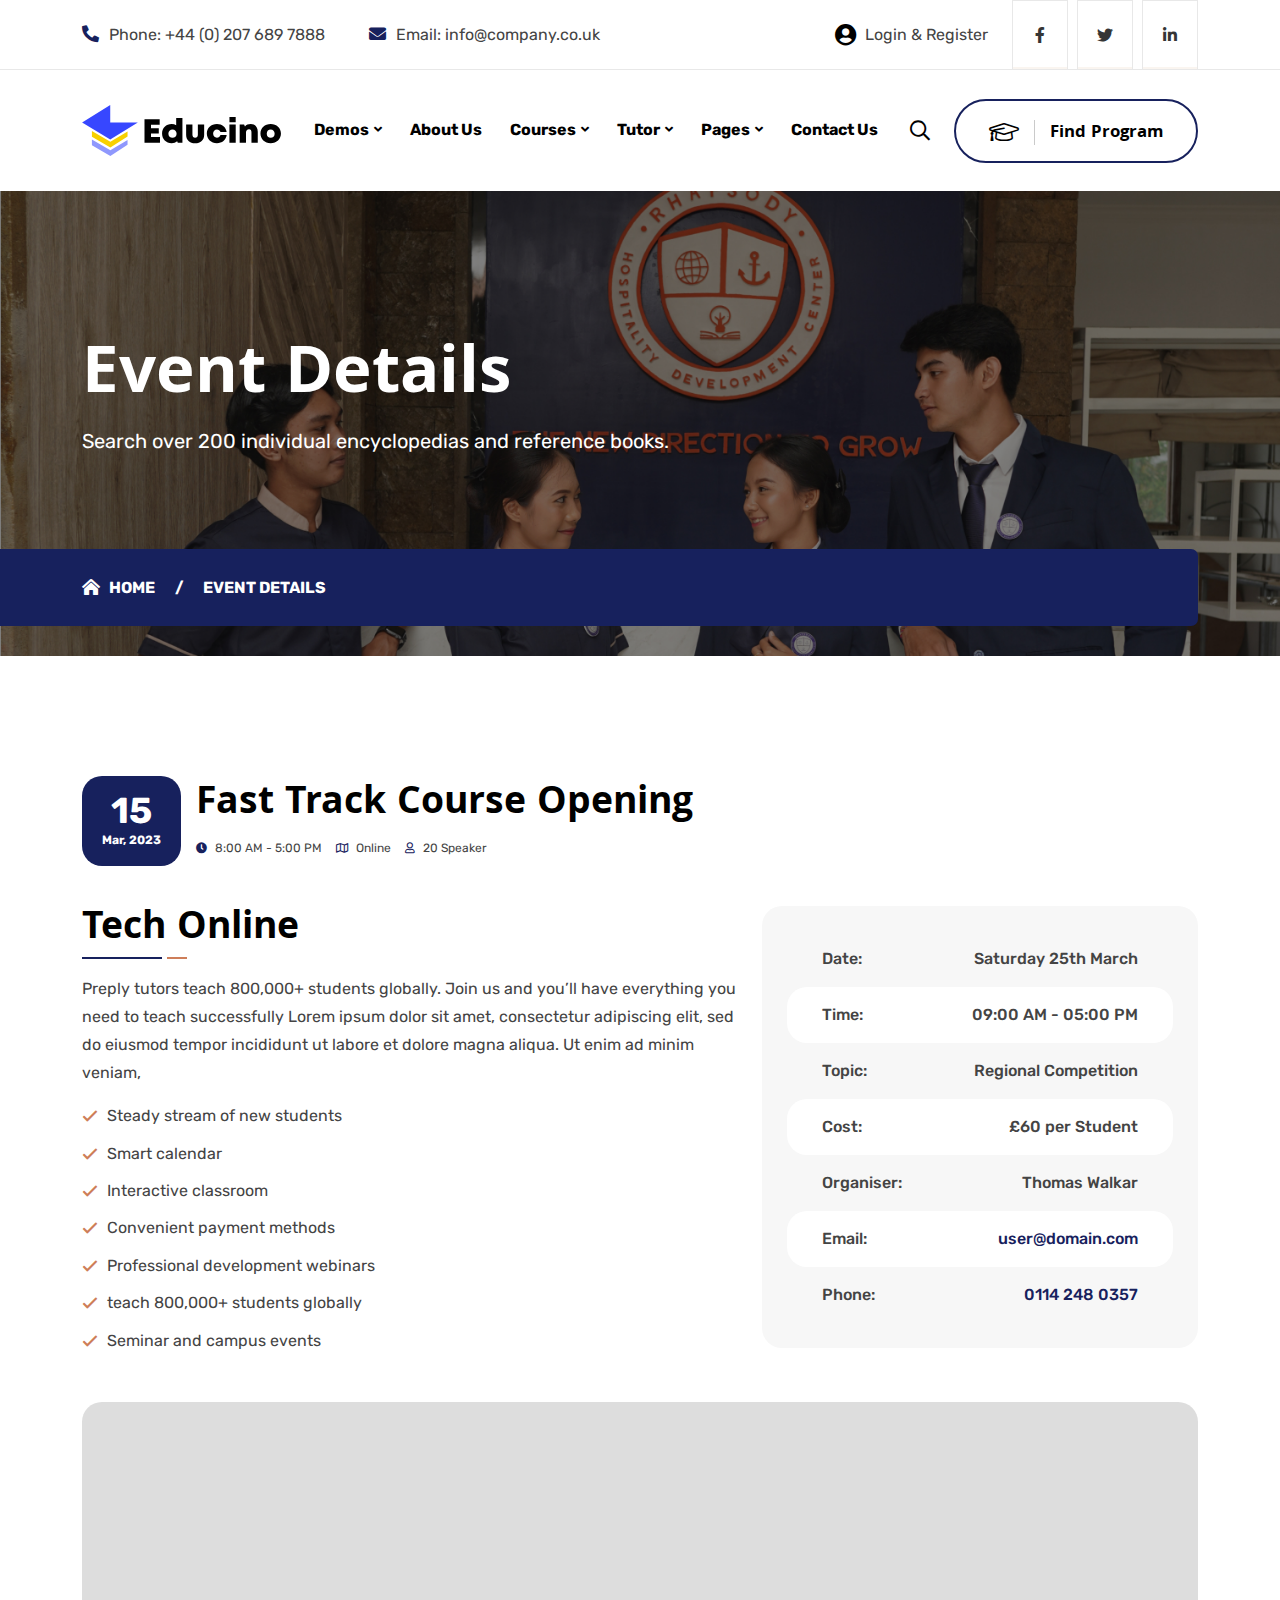
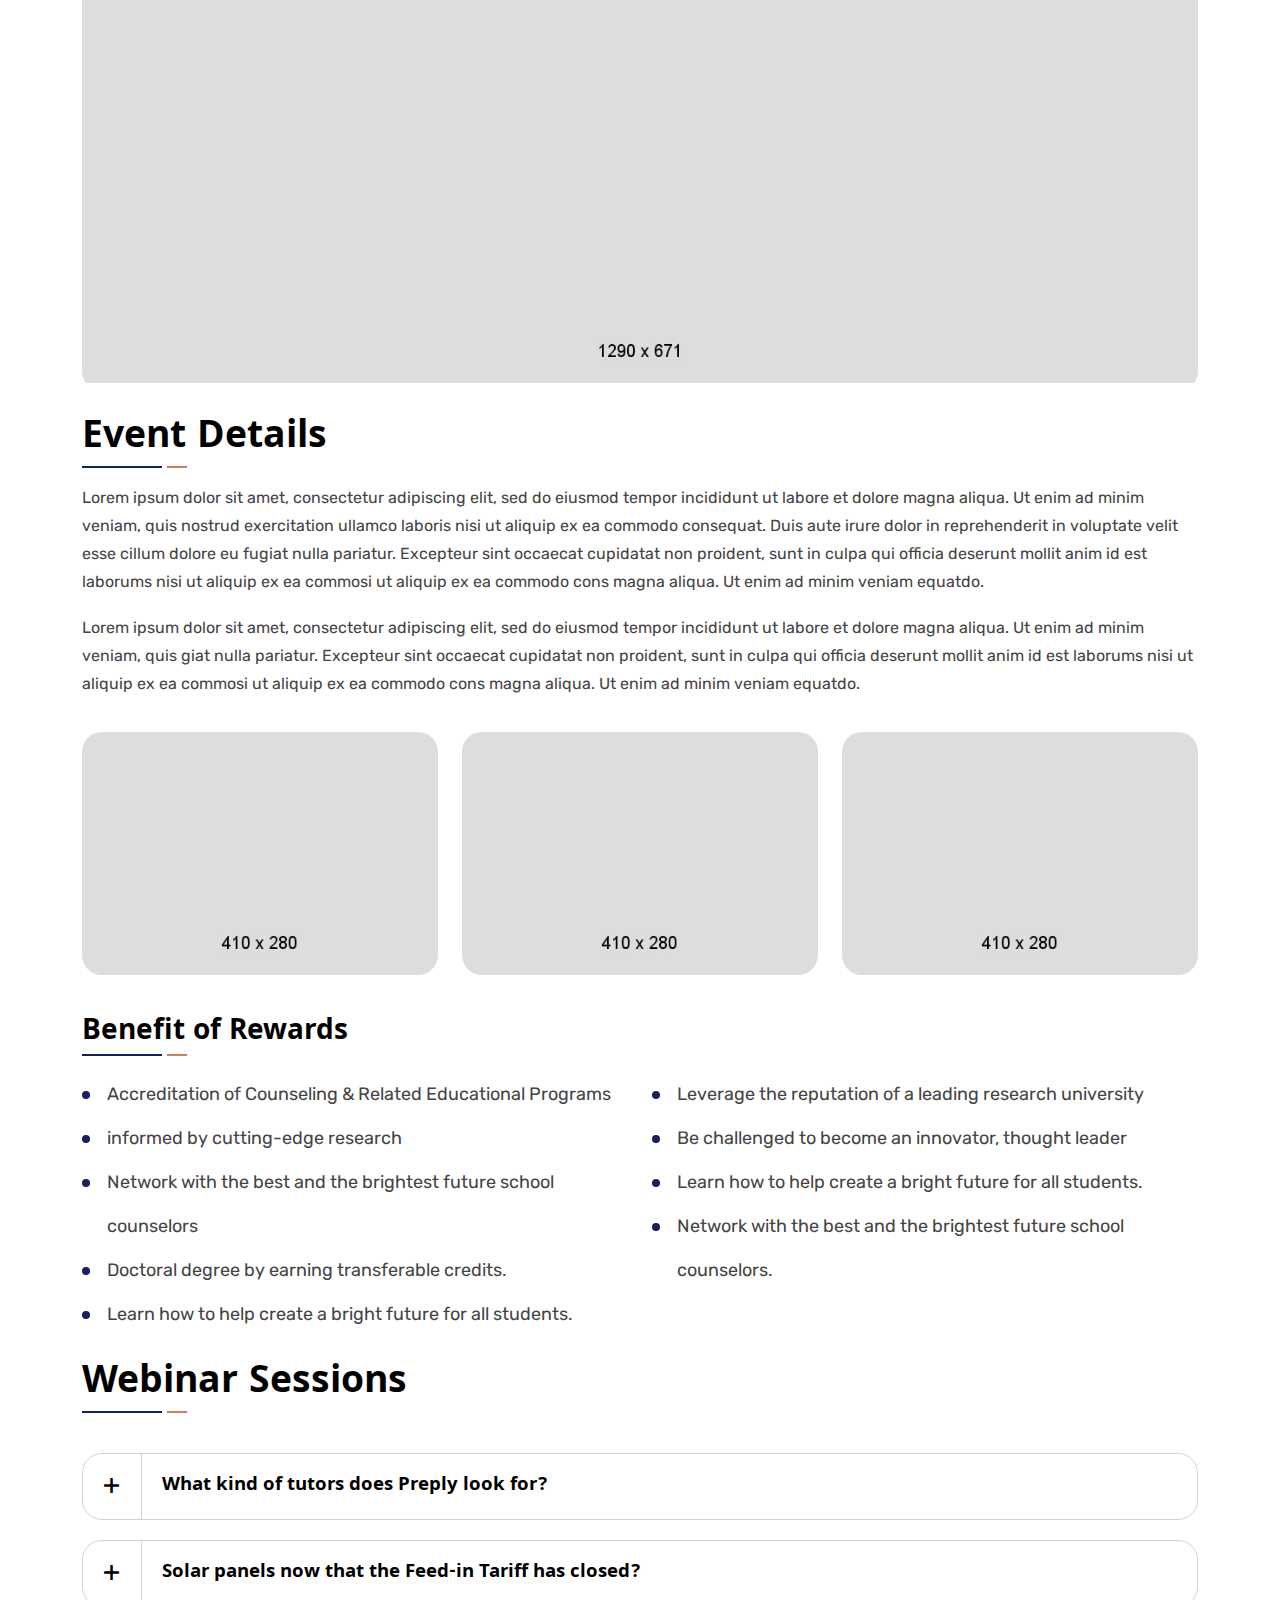
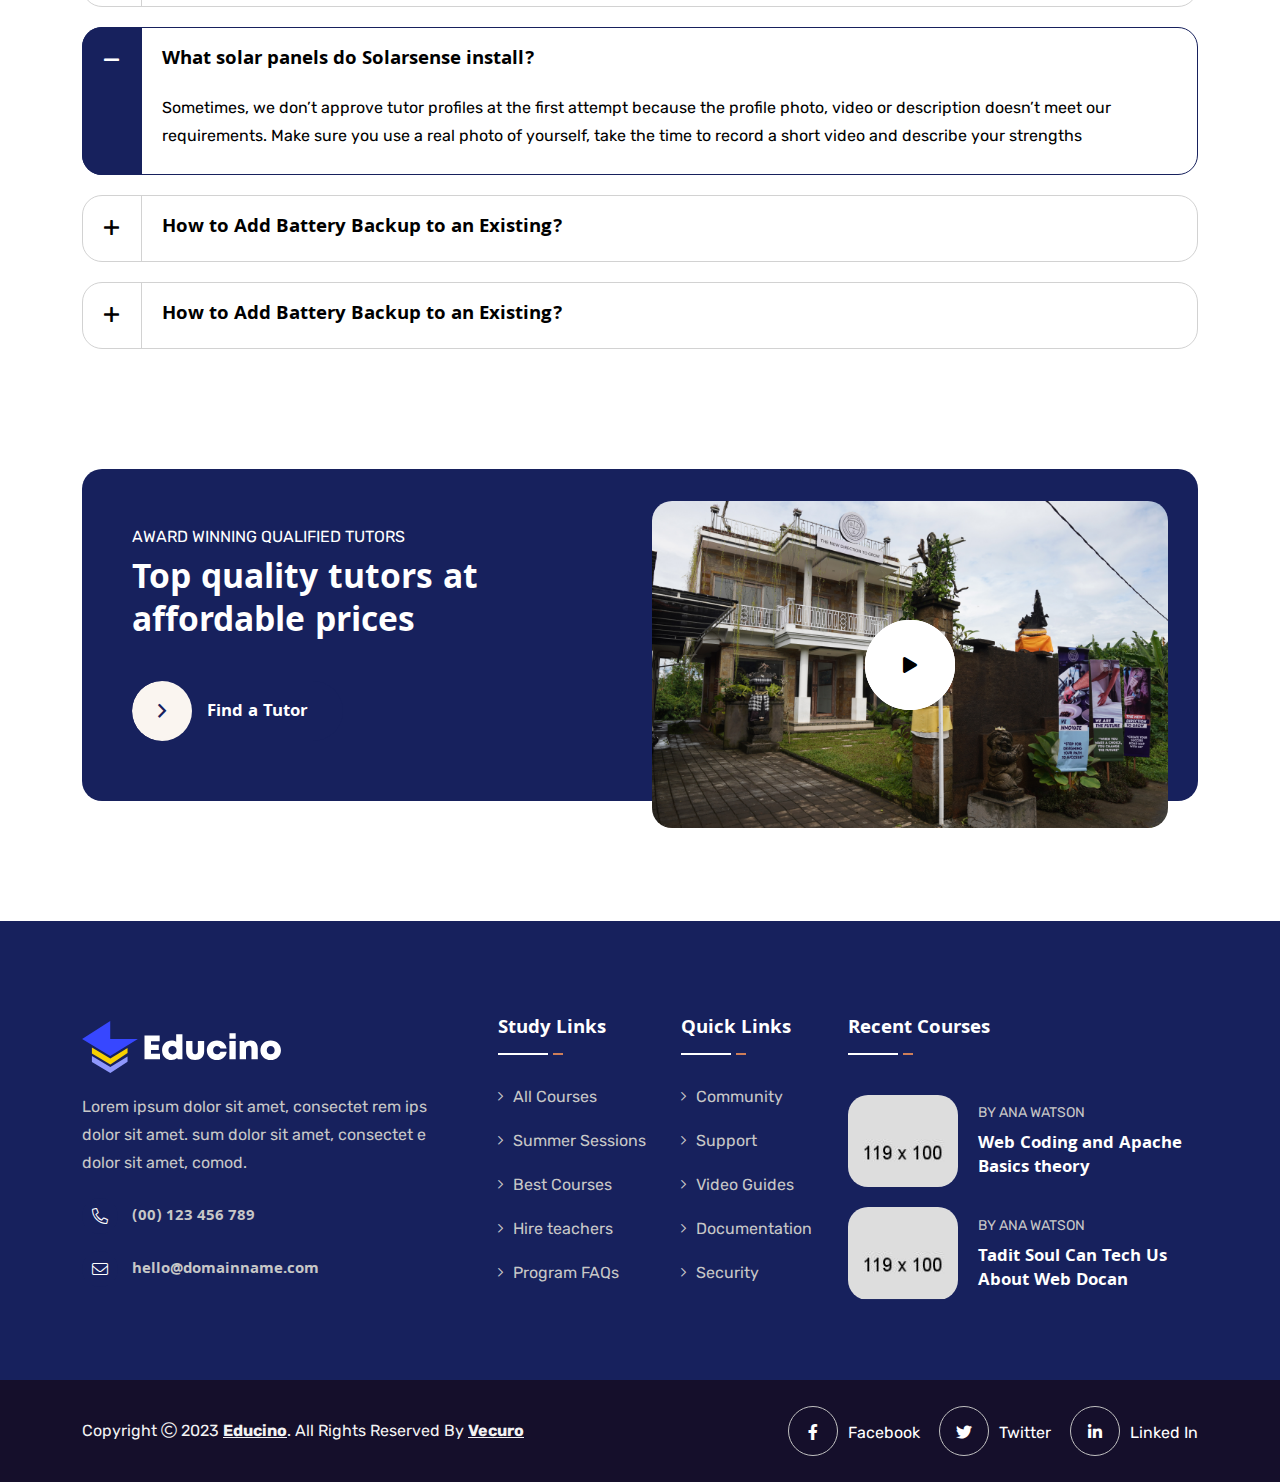
<file: event-details.html>
<!doctype html>
<html class="no-js" lang="zxx">

<head>
    <meta charset="utf-8">
    <meta http-equiv="x-ua-compatible" content="ie=edge">
    <title>Educino - Online Courses and Education HTML Template - Event Details</title>
    <meta name="author" content="Vecuro">
    <meta name="description" content="Educino - Online Courses and Education HTML Template">
    <meta name="keywords" content="academic, artist, center, club, coach, college, drive, driving, education, entertainment, gambling, golf, jackpot, knowledge, money, multipurpose, music, song, student">
    <meta name="robots" content="INDEX,FOLLOW">

    <!-- Mobile Specific Metas -->
    <meta name="viewport" content="width=device-width, initial-scale=1, shrink-to-fit=no">

    <!-- Favicons - Place favicon.ico in the root directory -->
    <link rel="shortcut icon" href="assets/img/favicon.ico" type="image/x-icon">
    <link rel="icon" href="assets/img/favicon.ico" type="image/x-icon">

    <!--==============================
	  Google Fonts
	============================== -->
    <link rel="preconnect" href="https://fonts.googleapis.com">
    <link rel="preconnect" href="https://fonts.gstatic.com" crossorigin>
    <link href="https://fonts.googleapis.com/css2?family=DM+Sans:wght@400;500;700&display=swap" rel="stylesheet">


    <!--==============================
	    All CSS File
	============================== -->
    <!-- Bootstrap -->
    <link rel="stylesheet" href="assets/css/bootstrap.min.css">
    <!-- <link rel="stylesheet" href="assets/css/app.min.css"> -->
    <!-- Fontawesome Icon -->
    <link rel="stylesheet" href="assets/css/fontawesome.min.css">
    <!-- Magnific Popup -->
    <link rel="stylesheet" href="assets/css/magnific-popup.min.css">
    <!-- Slick Slider -->
    <link rel="stylesheet" href="assets/css/slick.min.css">
    <!-- Theme Custom CSS -->
    <link rel="stylesheet" href="assets/css/style.css">

</head>


<body>


    <!--[if lte IE 9]>
    	<p class="browserupgrade">You are using an <strong>outdated</strong> browser. Please <a href="https://browsehappy.com/">upgrade your browser</a> to improve your experience and security.</p>
  <![endif]-->



    <!--********************************
   		Code Start From Here 
	******************************** -->




    <!--==============================
     Preloader
  ==============================-->
    <div class="preloader  ">
        <button class="vs-btn preloaderCls">Cancel Preloader </button>
        <div class="preloader-inner">
            <div class="loader"></div>
        </div>
    </div><!--==============================
    Mobile Menu
  ============================== -->
    <div class="vs-menu-wrapper">
        <div class="vs-menu-area text-center">
            <button class="vs-menu-toggle"><i class="fal fa-times"></i></button>
            <div class="mobile-logo">
                <a href="index.html"><img src="assets/img/logo.svg" alt="Educino"></a>
            </div>
            <div class="vs-mobile-menu">
                <ul>
                    <li class="menu-item-has-children">
                        <a href="index.html">Demos</a>
                        <ul class="sub-menu">
                            <li><a href="index.html">Demo Style 1</a></li>
                            <li><a href="index-2.html">Demo Style 2</a></li>
                            <li><a href="index-3.html">Demo Style 3</a></li>
                        </ul>
                    </li>
                    <li>
                        <a href="about.html">About Us</a>
                    </li>
                    <li class="menu-item-has-children">
                        <a href="course.html">Courses</a>
                        <ul class="sub-menu">
                            <li><a href="course.html">Courses 1</a></li>
                            <li><a href="courses-2.html">Courses 2</a></li>
                            <li><a href="course-details.html">Courses Details 1</a></li>
                            <li><a href="course-details-2.html">Courses Details 2</a></li>
                        </ul>
                    </li>
                    <li class="menu-item-has-children">
                        <a href="blog.html">Blog</a>
                        <ul class="sub-menu">
                            <li><a href="blog.html">Blog</a></li>
                            <li><a href="blog-details.html">Blog Details</a></li>
                        </ul>
                    </li>
                    <li class="menu-item-has-children">
                        <a href="#">Pages</a>
                        <ul class="sub-menu">
                            <li><a href="team.html">Our Tutors</a></li>
                            <li><a href="team-details.html">Tutor Details</a></li>
                            <li><a href="become-tutor.html">Become Tutor</a></li>
                            <li><a href="find-tutor.html">Find Tutor</a></li>
                            <li><a href="academic.html">Academic</a></li>
                            <li><a href="academic-program.html">Academic Program</a></li>
                            <li><a href="program-details.html">Program Details</a></li>
                            <li><a href="find-program.html">Find Program</a></li>
                            <li><a href="event-details.html">Event Details</a></li>
                            <li><a href="login-register.html">Login Register</a></li>
                            <li><a href="error.html">Error Page</a></li>
                        </ul>
                    </li>
                    <li>
                        <a href="contact.html">Contact Us</a>
                    </li>
                </ul>
            </div>
        </div>
    </div><!--==============================
    Popup Search Box
    ============================== -->
    <div class="popup-search-box d-none d-lg-block  ">
        <button class="searchClose"><i class="fal fa-times"></i></button>
        <form action="#">
            <input type="text" class="border-theme" placeholder="What are you looking for">
            <button type="submit"><i class="fal fa-search"></i></button>
        </form>
    </div>
    <!--==============================
    Header Area
    ==============================-->
    <header class="vs-header header-layout1">
        <div class="header-top">
            <div class="container">
                <div class="row justify-content-between align-items-center gx-50">
                    <div class="col d-none d-xl-block">
                        <div class="header-links">
                            <ul>
                                <li><i class="fas fa-phone-alt"></i>Phone: <a href="+4402076897888">+44 (0) 207 689 7888</a></li>
                                <li><i class="fas fa-envelope"></i>Email: <a href="mailto:info@company.co.uk">info@company.co.uk</a></li>
                            </ul>
                        </div>
                    </div>
                    <div class="col col-xl-auto d-none d-md-block">
                        <a class="user-login" href="login-register.html"><i class="fas fa-user-circle"></i> Login & Register</a>
                    </div>
                    <div class="col-md-auto text-center">
                        <div class="header-social">
                            <a href="#"><i class="fab fa-facebook-f"></i></a>
                            <a href="#"><i class="fab fa-twitter"></i></a>
                            <a href="#"><i class="fab fa-linkedin-in"></i></a>
                        </div>
                    </div>
                </div>
            </div>
        </div>
        <div class="sticky-wrapper">
            <div class="sticky-active">
                <div class="container position-relative z-index-common">
                    <div class="row align-items-center justify-content-between">
                        <div class="col-auto">
                            <div class="vs-logo"> <a href="index.html"><img src="assets/img/logo.svg" alt="logo"></a> </div>
                        </div>
                        <div class="col text-end text-xl-center">
                            <nav class="main-menu menu-style1 d-none d-lg-block">
                                <ul>
                                    <li class="menu-item-has-children"> <a href="index.html">Demos</a>
                                        <ul class="sub-menu">
                                            <li><a href="index.html">Demo Style 1</a></li>
                                            <li><a href="index-2.html">Demo Style 2</a></li>
                                            <li><a href="index-3.html">Demo Style 3</a></li>
                                        </ul>
                                    </li>
                                    <li> <a href="about.html">About Us</a> </li>
                                    <li class="menu-item-has-children">
                                        <a href="course.html">Courses</a>
                                        <ul class="sub-menu">
                                            <li><a href="course.html">Courses 1</a></li>
                                            <li><a href="courses-2.html">Courses 2</a></li>
                                            <li><a href="course-details.html">Course Details 1</a></li>
                                            <li><a href="course-details-2.html">Course Details 2</a></li>
                                        </ul>
                                    </li>
                                    <li class="menu-item-has-children">
                                        <a href="blog.html">Tutor</a>
                                        <ul class="sub-menu">
                                            <li><a href="team.html">Our Tutors</a></li>
                                            <li><a href="team-details.html">Tutor Details</a></li>
                                            <li><a href="become-tutor.html">Become Tutor</a></li>
                                            <li><a href="find-tutor.html">Find Tutor</a></li>
                                        </ul>
                                    </li>
                                    <li class="menu-item-has-children mega-menu-wrap"> <a href="#">Pages</a>
                                        <ul class="mega-menu">
                                            <li><a href="#">Pagelist 1</a>
                                                <ul>
                                                    <li><a href="index.html">Demo Style 1</a></li>
                                                    <li><a href="index-2.html">Demo Style 2</a></li>
                                                    <li><a href="index-3.html">Demo Style 3</a></li>
                                                    <li><a href="about.html">About Us</a></li>
                                                    <li><a href="contact.html">Contact Us</a></li>
                                                </ul>
                                            </li>
                                            <li><a href="#">Pagelist 2</a>
                                                <ul>
                                                    <li><a href="course.html">Courses 1</a></li>
                                                    <li><a href="courses-2.html">Courses 2</a></li>
                                                    <li><a href="course-details.html">Courses Details 1</a></li>
                                                    <li><a href="course-details-2.html">Courses Details 2</a></li>
                                                    <li><a href="event-details.html">Event Details</a></li>
                                                </ul>
                                            </li>
                                            <li><a href="#">Pagelist 3</a>
                                                <ul>
                                                    <li><a href="academic.html">Academic</a></li>
                                                    <li><a href="academic-program.html">Academic Program</a></li>
                                                    <li><a href="program-details.html">Program Details</a></li>
                                                    <li><a href="find-program.html">Find Program</a></li>
                                                    <li><a href="login-register.html">Login Register</a></li>
                                                    <li><a href="error.html">Error Page</a></li>
                                                </ul>
                                            </li>
                                            <li><a href="#">Pagelist 4</a>
                                                <ul>
                                                    <li><a href="team.html">Our Tutors</a></li>
                                                    <li><a href="team-details.html">Tutor Details</a></li>
                                                    <li><a href="become-tutor.html">Become Tutor</a></li>
                                                    <li><a href="find-tutor.html">Find Tutor</a></li>
                                                    <li><a href="blog.html">Blog</a></li>
                                                    <li><a href="blog-details.html">Blog Details</a></li>
                                                </ul>
                                            </li>
                                        </ul>
                                    </li>
                                    <li><a href="contact.html">Contact Us</a></li>
                                </ul>
                            </nav>
                            <button class="vs-menu-toggle d-inline-block d-lg-none"><i class="fal fa-bars"></i></button>
                        </div>
                        <div class="col-auto d-none d-xl-block">
                            <div class="header-btns">
                                <button type="button" class="searchBoxTggler"><i class="far fa-search"></i></button>
                                <a href="find-program.html" class="vs-btn style4"><i class="fal fa-graduation-cap"></i> Find Program</a>
                            </div>
                        </div>
                    </div>
                </div>
            </div>
        </div>
    </header><!--==============================
    Breadcumb
============================== -->
    <div class="breadcumb-wrapper " data-bg-src="assets/img/breadcumb/breadcumb-bg.png">
        <div class="container z-index-common">
            <div class="breadcumb-content">
                <h1 class="breadcumb-title">Event Details</h1>
                <p class="breadcumb-text">Search over 200 individual encyclopedias and reference books.</p>
                <div class="breadcumb-menu-wrap">
                    <ul class="breadcumb-menu">
                        <li><a href="index.html">Home</a></li>
                        <li>Event Details</li>
                    </ul>
                </div>
            </div>
        </div>
    </div><!--==============================
  Event Detailis
==============================-->
    <section class=" space-top space-extra-bottom">
        <div class="container">
            <div class="event-style1 layout2">
                <div class="event-date"><span class="day">15</span><span class="month">Mar, 2023</span></div>
                <div class="event-body">
                    <h4 class="event-title">Fast Track Course Opening</h4>
                    <div class="event-meta">
                        <span><i class="fas fa-clock"></i>8:00 AM - 5:00 PM</span>
                        <span><i class="far fa-map"></i>Online</span>
                        <span><i class="far fa-user"></i>20 Speaker</span>
                    </div>
                </div>
            </div>
            <div class="row">
                <div class="col-md-6 col-lg">
                    <h2 class="border-title2 mb-3">Tech Online</h2>
                    <p>Preply tutors teach 800,000+ students globally. Join us and you’ll have everything you need to teach successfully Lorem ipsum dolor sit amet, consectetur adipiscing elit, sed do eiusmod tempor incididunt ut labore et dolore magna aliqua. Ut enim ad minim veniam,</p>
                    <div class="vs-list list-style1">
                        <ul>
                            <li>Steady stream of new students</li>
                            <li>Smart calendar</li>
                            <li>Interactive classroom</li>
                            <li>Convenient payment methods</li>
                            <li>Professional development webinars</li>
                            <li>teach 800,000+ students globally</li>
                            <li>Seminar and campus events</li>
                        </ul>
                    </div>
                </div>
                <div class="col-md-6 col-lg-auto">
                    <div class="table-style3">
                        <table>
                            <tbody>
                                <tr>
                                    <td>Date:</td>
                                    <td>Saturday 25th March</td>
                                </tr>
                                <tr>
                                    <td>Time:</td>
                                    <td>09:00 AM - 05:00 PM</td>
                                </tr>
                                <tr>
                                    <td>Topic:</td>
                                    <td>Regional Competition</td>
                                </tr>
                                <tr>
                                    <td>Cost:</td>
                                    <td>£60 per Student</td>
                                </tr>
                                <tr>
                                    <td>Organiser:</td>
                                    <td>Thomas Walkar</td>
                                </tr>
                                <tr>
                                    <td>Email:</td>
                                    <td><a href="mailto:user@domain.com">user@domain.com</a></td>
                                </tr>
                                <tr>
                                    <td>Phone:</td>
                                    <td><a href="tel:01142480357">0114 248 0357</a></td>
                                </tr>
                            </tbody>
                        </table>
                    </div>
                </div>
            </div>
            <div class="mega-hover rounded-20 mb-4 pb-xl-2">
                <img src="assets/img/about/event-details-1.jpg" alt="teaching">
            </div>
            <h2 class="border-title2 mb-3">Event Details</h2>
            <p>Lorem ipsum dolor sit amet, consectetur adipiscing elit, sed do eiusmod tempor incididunt ut labore et dolore magna aliqua. Ut enim ad minim veniam, quis nostrud exercitation ullamco laboris nisi ut aliquip ex ea commodo consequat. Duis aute irure dolor in reprehenderit in voluptate velit esse cillum dolore eu fugiat nulla pariatur. Excepteur sint occaecat cupidatat non proident, sunt in culpa qui officia deserunt mollit anim id est laborums nisi ut aliquip ex ea commosi ut aliquip ex ea commodo cons magna aliqua. Ut enim ad minim veniam equatdo.</p>
            <p>Lorem ipsum dolor sit amet, consectetur adipiscing elit, sed do eiusmod tempor incididunt ut labore et dolore magna aliqua. Ut enim ad minim veniam, quis giat nulla pariatur. Excepteur sint occaecat cupidatat non proident, sunt in culpa qui officia deserunt mollit anim id est laborums nisi ut aliquip ex ea commosi ut aliquip ex ea commodo cons magna aliqua. Ut enim ad minim veniam equatdo.</p>
            <div class="row pt-3">
                <div class="col-md-4 mb-4 pb-xl-3">
                    <div class="mega-hover rounded-20"><img src="assets/img/about/event-details-2.jpg" alt="computer learning"></div>
                </div>
                <div class="col-md-4 mb-4 pb-xl-3">
                    <div class="mega-hover rounded-20"><img src="assets/img/about/event-details-3.jpg" alt="computer learning"></div>
                </div>
                <div class="col-md-4 mb-4 pb-xl-3">
                    <div class="mega-hover rounded-20"><img src="assets/img/about/event-details-4.jpg" alt="computer learning"></div>
                </div>
            </div>
            <h4 class="border-title2 h4 mb-3">Benefit of Rewards</h4>
            <div class="row">
                <div class="col-lg-6">
                    <div class="vs-list list-style7 mb-0 mb-lg-4">
                        <ul>
                            <li>Accreditation of Counseling &amp; Related Educational Programs</li>
                            <li>informed by cutting-edge research</li>
                            <li>Network with the best and the brightest future school counselors</li>
                            <li>Doctoral degree by earning transferable credits.</li>
                            <li>Learn how to help create a bright future for all students.</li>
                        </ul>
                    </div>
                </div>
                <div class="col-lg-6">
                    <div class="vs-list list-style7 mb-4">
                        <ul>
                            <li>Leverage the reputation of a leading research university</li>
                            <li>Be challenged to become an innovator, thought leader</li>
                            <li>Learn how to help create a bright future for all students.</li>
                            <li>Network with the best and the brightest future school counselors.</li>
                        </ul>
                    </div>
                </div>
            </div>
            <h2 class="border-title2">Webinar Sessions</h2>
            <!-- FAQ Area -->
            <div class="accordion-style1  ">
                <div class="accordion" id="faqVersion1">
                    <div class="accordion-item">
                        <div class="accordion-header" id="headingOne">
                            <button class="accordion-button collapsed" type="button" data-bs-toggle="collapse" data-bs-target="#collapseOne" aria-expanded="true" aria-controls="collapseOne">What kind of tutors does Preply look for?</button>
                        </div>
                        <div id="collapseOne" class="accordion-collapse collapse" aria-labelledby="headingOne" data-bs-parent="#faqVersion1">
                            <div class="accordion-body">
                                <p>Sometimes, we don’t approve tutor profiles at the first attempt because the profile photo, video or description doesn’t meet our requirements. Make sure you use a real photo of yourself, take the time to record a short video and describe your strengths</p>
                            </div>
                        </div>
                    </div>
                    <div class="accordion-item">
                        <div class="accordion-header" id="headingTwo">
                            <button class="accordion-button collapsed" type="button" data-bs-toggle="collapse" data-bs-target="#collapseTwo" aria-expanded="false" aria-controls="collapseTwo">Solar panels now that the Feed-in Tariff has closed?</button>
                        </div>
                        <div id="collapseTwo" class="accordion-collapse collapse" aria-labelledby="headingTwo" data-bs-parent="#faqVersion1">
                            <div class="accordion-body">
                                <p>Sometimes, we don’t approve tutor profiles at the first attempt because the profile photo, video or description doesn’t meet our requirements. Make sure you use a real photo of yourself, take the time to record a short video and describe your strengths</p>
                            </div>
                        </div>
                    </div>
                    <div class="accordion-item active">
                        <div class="accordion-header" id="headingThree">
                            <button class="accordion-button" type="button" data-bs-toggle="collapse" data-bs-target="#collapseThree" aria-expanded="false" aria-controls="collapseThree">What solar panels do Solarsense install?</button>
                        </div>
                        <div id="collapseThree" class="accordion-collapse collapse show" aria-labelledby="headingThree" data-bs-parent="#faqVersion1">
                            <div class="accordion-body">
                                <p>Sometimes, we don’t approve tutor profiles at the first attempt because the profile photo, video or description doesn’t meet our requirements. Make sure you use a real photo of yourself, take the time to record a short video and describe your strengths</p>
                            </div>
                        </div>
                    </div>
                    <div class="accordion-item">
                        <div class="accordion-header" id="headingFour">
                            <button class="accordion-button collapsed" type="button" data-bs-toggle="collapse" data-bs-target="#collapseFour" aria-expanded="false" aria-controls="collapseFour">How to Add Battery Backup to an Existing?</button>
                        </div>
                        <div id="collapseFour" class="accordion-collapse collapse" aria-labelledby="headingFour" data-bs-parent="#faqVersion1">
                            <div class="accordion-body">
                                <p>Sometimes, we don’t approve tutor profiles at the first attempt because the profile photo, video or description doesn’t meet our requirements. Make sure you use a real photo of yourself, take the time to record a short video and describe your strengths</p>
                            </div>
                        </div>
                    </div>
                    <div class="accordion-item">
                        <div class="accordion-header" id="headingFive">
                            <button class="accordion-button collapsed" type="button" data-bs-toggle="collapse" data-bs-target="#collapseFive" aria-expanded="false" aria-controls="collapseFive">How to Add Battery Backup to an Existing?</button>
                        </div>
                        <div id="collapseFive" class="accordion-collapse collapse" aria-labelledby="headingFive" data-bs-parent="#faqVersion1">
                            <div class="accordion-body">
                                <p>Sometimes, we don’t approve tutor profiles at the first attempt because the profile photo, video or description doesn’t meet our requirements. Make sure you use a real photo of yourself, take the time to record a short video and describe your strengths</p>
                            </div>
                        </div>
                    </div>
                </div>
            </div>
        </div>
    </section><!--==============================
  CTA Area
==============================-->
    <section class="space-bottom">
        <div class="container">
            <div class="cta-style2">
                <div class="row align-items-center">
                    <div class="col-lg-6">
                        <div class="cta-content">
                            <p class="cta-text">AWARD WINNING QUALIFIED TUTORS</p>
                            <h2 class="cta-title h1">Top quality tutors at affordable prices</h2>
                            <a href="team.html" class="vs-btn style2"><i class="far fa-angle-right"></i>Find a Tutor</a>
                        </div>
                    </div>
                    <div class="col-lg-6">
                        <div class="cta-img">
                            <img src="assets/img/about/about-2-6.jpg" alt="About Img">
                            <a href="https://www.youtube.com/watch?v=_sI_Ps7JSEk" class="play-btn popup-video position-center"><i class="fas fa-play"></i></a>
                        </div>
                    </div>
                </div>
            </div>
        </div>
    </section>
    <!--==============================
    Footer Area
  ==============================-->
    <footer class="footer-wrapper footer-layout1">
        <div class="shape-mockup jump d-none d-xxxl-block" data-bottom="0%" data-left="-270px">
            <div class="vs-border-circle"></div>
        </div>
        <div class="widget-area">
            <div class="container">
                <div class="row justify-content-between">
                    <div class="col-md-6 col-xl-auto">
                        <div class="widget footer-widget">
                            <div class="vs-widget-about">
                                <div class="footer-logo"> <a href="index.html"><img src="assets/img/logo-white.svg" alt="logo"></a> </div>
                                <p class="footer-text">Lorem ipsum dolor sit amet, consectet rem ips dolor sit amet. sum dolor sit amet, consectet e dolor sit amet, comod.</p>
                                <p class="footer-info"><i class="fal fa-phone-alt"></i><a class="text-inherit" href="tel:++11234562228">(00) 123 456 789</a></p>
                                <p class="footer-info"><i class="fal fa-envelope"></i><a class="text-inherit" href="mailto:info@example.com">hello@domainname.com</a></p>
                            </div>
                        </div>
                    </div>
                    <div class="col-6 col-md-6 col-xl-auto">
                        <div class="widget nav_menu footer-widget">
                            <h3 class="widget_title">Study Links</h3>
                            <div class="menu-all-pages-container footer-menu">
                                <ul class="menu">
                                    <li><a href="course.html">All Courses</a></li>
                                    <li><a href="blog.html">Summer Sessions</a></li>
                                    <li><a href="course.html">Best Courses</a></li>
                                    <li><a href="find-tutor.htm">Hire teachers</a></li>
                                    <li><a href="academic-program.html">Program FAQs</a></li>
                                </ul>
                            </div>
                        </div>
                    </div>
                    <div class="col-6 col-md-6 col-xl-auto">
                        <div class="widget nav_menu footer-widget">
                            <h3 class="widget_title">Quick Links</h3>
                            <div class="menu-all-pages-container footer-menu">
                                <ul class="menu">
                                    <li><a href="about.html">Community</a></li>
                                    <li><a href="contact.html">Support</a></li>
                                    <li><a href="blog.html">Video Guides</a></li>
                                    <li><a href="event-details.html">Documentation</a></li>
                                    <li><a href="about.html">Security</a></li>
                                </ul>
                            </div>
                        </div>
                    </div>
                    <div class="col-md-6 col-xl-auto">
                        <div class="widget  footer-widget">
                            <h3 class="widget_title">Recent Courses</h3>
                            <div class="recent-post-wrap">
                                <div class="recent-course">
                                    <div class="media-img"><a href="course-details.html"><img src="assets/img/course/recent-course-1-1.jpg" alt="Blog Image"></a></div>
                                    <div class="media-body">
                                        <div class="recent-course-meta"><a href="team-details.html">BY ANA WATSON</a></div>
                                        <h4 class="post-title"><a class="text-inherit" href="course-details.html">Web Coding and Apache Basics theory</a></h4>
                                    </div>
                                </div>
                                <div class="recent-course">
                                    <div class="media-img"><a href="course-details.html"><img src="assets/img/course/recent-course-1-2.jpg" alt="Blog Image"></a></div>
                                    <div class="media-body">
                                        <div class="recent-course-meta"><a href="team-details.html">BY ANA WATSON</a></div>
                                        <h4 class="post-title"><a class="text-inherit" href="course-details.html">Tadit Soul Can Tech Us About Web Docan</a></h4>
                                    </div>
                                </div>
                            </div>
                        </div>
                    </div>
                </div>
            </div>
        </div>
        <div class="copyright-wrap">
            <div class="container">
                <div class="row justify-content-between align-items-center">
                    <div class="text-center col-lg-auto">
                        <p class="copyright-text">Copyright <i class="fal fa-copyright"></i> 2023 <a href="index.html">Educino</a>. All Rights Reserved By <a href="https://themeforest.net/user/vecuro_themes">Vecuro</a></p>
                    </div>
                    <div class="col-auto d-none d-lg-block">
                        <div class="social-style1">
                            <a href="#"><i class="fab fa-facebook-f"></i>Facebook</a>
                            <a href="#"><i class="fab fa-twitter"></i>Twitter</a>
                            <a href="#"><i class="fab fa-linkedin-in"></i>Linked In</a>
                        </div>
                    </div>
                </div>
            </div>
        </div>
    </footer> <!-- Scroll To Top -->
    <a href="#" class="scrollToTop scroll-btn"><i class="far fa-arrow-up"></i></a>

    <!--********************************
			Code End  Here 
	******************************** -->

    <!--==============================
        All Js File
    ============================== -->
    <!-- Jquery -->
    <script src="assets/js/vendor/jquery-3.6.0.min.js"></script>
    <!-- Slick Slider -->
    <script src="assets/js/slick.min.js"></script>
    <!-- <script src="assets/js/app.min.js"></script> -->
    <!-- Bootstrap -->
    <script src="assets/js/bootstrap.min.js"></script>
    <!-- Wow.js Animation -->
    <script src="assets/js/wow.min.js"></script>
    <!-- Magnific Popup -->
    <script src="assets/js/jquery.magnific-popup.min.js"></script>
    <!-- Main Js File -->
    <script src="assets/js/main.js"></script>


</body>

</html>
</file>
<file: assets/css/style.css>
@charset "UTF-8";
/*
Template Name: Educino
Template URL: https://html.vecurosoft.com/educino
Description: Educino - Education and study HTML Template
Author: Vecuro
Author URI: https://themeforest.net/user/vecuro_themes/
Version: 1.0.0
*/
/*=================================
    CSS Index Here
==================================*/
/*
01. Theme Base
    1.1. Mixin
    1.2. Function
    1.3. Variable
    1.4. Typography
    1.5. Extend
    1.7. Wordpress Default
02. Reset
    2.1. Container
    2.2. Grid
    2.3. Input
    2.4. Slick Slider
    2.5. Mobile Menu
03. Utilities
    3.1. Preloader
    3.2. Buttons
    3.3. Titles
    3.4. Common
    3.6. Font
    3.7. Background
    3.8. Text Color
    3.9. Overlay
    3.10. Animation
04. Template Style
    4.1. Widgets
    4.2. Headers
    4.3. Footers
    4.4. Breadcumb
    4.5. Pagination
    4.6. Blog
    4.7. Comments
    4.8. Hero Area
    4.9. Error  
    4.10. Contact
    4.11. About
    4.12. CTA
    4.13. Brand
    4.14. Form
    4.15. Popup Search
    4.16. Process
    4.17. Testimonial
    4.18. Accordion
    4.19. Team
    4.20. Course
    4.21. Event
    4.22. Package
    4.23. Program
    4.24. Feature
    4.25. Category
05. Spacing

*/
/*=================================
    CSS Index End
==================================*/
/*=================================
   01. Theme Base
==================================*/
/*------------------- 1.1. Mixin -------------------*/
/*------------------- 1.2. Function -------------------*/
/*------------------- 1.3. Variable-------------------*/
@import url("https://fonts.googleapis.com/css2?family=Khula:wght@300;400;600;700;800&family=Rubik:ital,wght@0,300;0,400;0,500;0,600;0,700;0,800;1,300;1,400;1,500;1,600;1,700;1,800&family=Ubuntu:ital,wght@0,300;0,400;0,500;0,700;1,300;1,400;1,500;1,700&display=swap");

:root {
  --theme-color: #17215d;
  --theme-color2: #ce7e59;
  --theme-color3: #faf5f0;
  --vs-secondary-color: #17215d;
  --title-color: #000000;
  --body-color: #444444;
  --smoke-color: #f3f3f3;
  --black-color: #000000;
  --white-color: #ffffff;
  --yellow-color: #fec624;
  --success-color: #28a745;
  --error-color: #dc3545;
  --border-color: #e8e8e8;
  --title-font: "Khula", sans-serif;
  --subtitle-font: "ubuntu", sans-serif;
  --body-font: "rubik", sans-serif;
  --body-font-bold: "rubik", sans-serif;
  --icon-font: "Font Awesome 5 Pro";
  --main-container: 1290px;
  --container-gutters: 30px;
  --section-space: 120px;
  --section-space-mobile: 80px;
  --section-title-space: 70px;
  --ripple-ani-duration: 5s;
}

/*------------------- 1.5. Typography -------------------*/
html,
body {
  scroll-behavior: auto !important;
}

body {
  font-family: var(--body-font);
  font-size: 16px;
  font-weight: 400;
  color: var(--body-color);
  line-height: 26px;
  overflow-x: hidden;
  -webkit-font-smoothing: antialiased;
}

iframe {
  border: none;
  width: 100%;
}

.slick-slide:focus,
button:focus,
a:focus,
a:active,
input,
input:hover,
input:focus,
input:active,
textarea,
textarea:hover,
textarea:focus,
textarea:active {
  outline: none;
}

input:focus {
  outline: none;
  box-shadow: none;
}

img:not([draggable]),
embed,
object,
video {
  max-width: 100%;
  height: auto;
}

ul {
  list-style-type: disc;
}

ol {
  list-style-type: decimal;
}

table {
  margin: 0 0 1.5em;
  width: 100%;
  border-collapse: collapse;
  border-spacing: 0;
  border: 1px solid var(--border-color);
}

th {
  font-weight: 700;
  color: var(--title-color);
}

td,
th {
  border: 1px solid #e2e2e2;
  padding: 9px 12px;
}

a {
  color: var(--theme-color);
  text-decoration: none;
  outline: 0;
  transition: all ease 0.4s;
}
a:hover {
  color: var(--theme-color2);
}
a:active,
a:focus,
a:hover,
a:visited {
  text-decoration: none;
  outline: 0;
}

button {
  transition: all ease 0.4s;
}

img {
  border: none;
  max-width: 100%;
}

ins {
  text-decoration: none;
}

pre {
  background: #f5f5f5;
  color: #666;
  font-size: 14px;
  margin: 20px 0;
  overflow: auto;
  padding: 20px;
  white-space: pre-wrap;
  word-wrap: break-word;
}

span.ajax-loader:empty,
p:empty {
  display: none;
}

p {
  margin: 0 0 18px 0;
  color: var(--body-color);
  line-height: 1.75;
}

h1 a,
h2 a,
h3 a,
h4 a,
h5 a,
h6 a,
p a,
span a {
  font-size: inherit;
  font-family: inherit;
  font-weight: inherit;
  line-height: inherit;
}

.h1,
h1,
.h2,
h2,
.h3,
h3,
.h4,
h4,
.h5,
h5,
.h6,
h6 {
  font-family: var(--title-font);
  color: var(--title-color);
  text-transform: none;
  font-weight: 700;
  line-height: 1.2;
  margin: 0 0 15px 0;
}

.h1,
h1 {
  font-size: 48px;
}

.h2,
h2 {
  font-size: 40px;
}

.h3,
h3 {
  font-size: 36px;
}

.h4,
h4 {
  font-size: 30px;
}

.h5,
h5 {
  font-size: 24px;
}

.h6,
h6 {
  font-size: 20px;
}

/* Large devices */
@media (max-width: 1199px) {
  .h1,
  h1 {
    font-size: 40px;
  }
  .h2,
  h2 {
    font-size: 36px;
  }
  .h3,
  h3 {
    font-size: 30px;
  }
  .h4,
  h4 {
    font-size: 24px;
  }
}
/* Small devices */
@media (max-width: 767px) {
  .h1,
  h1 {
    font-size: 36px;
  }
  .h2,
  h2 {
    font-size: 30px;
  }
  .h3,
  h3 {
    font-size: 26px;
  }
  .h4,
  h4 {
    font-size: 22px;
  }
}
/*------------------- 1.6. Extend -------------------*/
/*------------------- 1.7. Wordpress Default -------------------*/
/*=================================
    02. Reset
==================================*/
/*------------------- 2.1. Container -------------------*/
@media only screen and (min-width: 1300px) {
  .container-xxl,
  .container-xl,
  .container-lg,
  .container-md,
  .container-sm,
  .container {
    max-width: calc(var(--main-container) + var(--container-gutters));
    padding-left: calc(var(--container-gutters) / 2);
    padding-right: calc(var(--container-gutters) / 2);
  }
}
@media only screen and (max-width: 1600px) {
  .container-fluid.px-0 {
    padding-left: 15px !important;
    padding-right: 15px !important;
  }
  .container-fluid.px-0 .row {
    margin-left: 0 !important;
    margin-right: 0 !important;
  }
}
@media (min-width: 1399px) and (max-width: 1921px) {
  .container-style1 {
    max-width: 100%;
    padding-left: 0;
    padding-right: 0;
  }
}
@media (min-width: 1921px) {
  .container-style1 {
    max-width: 1800px;
  }
  .container-style1 .row {
    justify-content: center !important;
  }
}
/*------------------- 2.2. Grid -------------------*/
.slick-track > [class*="col"] {
  flex-shrink: 0;
  width: 100%;
  max-width: 100%;
  padding-right: calc(var(--bs-gutter-x) / 2);
  padding-left: calc(var(--bs-gutter-x) / 2);
  margin-top: var(--bs-gutter-y);
}

@media (min-width: 1500px) {
  .row:not([class*="gx-"]) {
    --bs-gutter-x: 30px;
  }
}
.gy-30 {
  --bs-gutter-y: 30px;
}

.gx-1px {
  --bs-gutter-x: 1px;
}

.gx-15 {
  --bs-gutter-x: 15px;
}

.gx-gy {
  --bs-gutter-y: var(--bs-gutter-x);
}

@media (min-width: 1500px) {
  .gx-45 {
    --bs-gutter-x: 45px;
  }
  .gx-50 {
    --bs-gutter-x: 50px;
  }
  .gx-60 {
    --bs-gutter-x: 60px;
  }
  .gx-70 {
    --bs-gutter-x: 70px;
  }
  .gx-80 {
    --bs-gutter-x: 80px;
  }
  .gx-90 {
    --bs-gutter-x: 80px;
  }
  .gx-100 {
    --bs-gutter-x: 100px;
  }
}
@media (min-width: 1399px) {
  .gx-20 {
    --bs-gutter-x: 20px;
  }
  .gx-30 {
    --bs-gutter-x: 30px;
  }
  .gx-40 {
    --bs-gutter-x: 40px;
  }
}
/*------------------- 2.3. Input -------------------*/
select,
.form-control,
.form-select,
textarea,
input {
  height: 50px;
  padding: 0 30px 0 28px;
  padding-right: 45px;
  border: 1px solid #d2d2d2;
  color: #555555;
  background-color: var(--white-color);
  border-radius: 9999px;
  border-radius: 0;
  font-size: 14px;
  width: 100%;
}
select:focus,
.form-control:focus,
.form-select:focus,
textarea:focus,
input:focus {
  outline: 0;
  box-shadow: none;
  background-color: var(--white-color);
}
select::-moz-placeholder,
.form-control::-moz-placeholder,
.form-select::-moz-placeholder,
textarea::-moz-placeholder,
input::-moz-placeholder {
  color: var(--body-color);
}
select::-moz-placeholder,
.form-control::-moz-placeholder,
.form-select::-moz-placeholder,
textarea::-moz-placeholder,
input::-moz-placeholder {
  color: var(--body-color);
}
select::placeholder,
.form-control::placeholder,
.form-select::placeholder,
textarea::placeholder,
input::placeholder {
  color: var(--body-color);
}

.form-select,
select {
  display: block;
  width: 100%;
  line-height: 1.5;
  vertical-align: middle;
  background-image: url("data:image/svg+xml;charset=utf-8,%3Csvg xmlns='http://www.w3.org/2000/svg' viewBox='0 0 16 16'%3E%3Cpath fill='none' stroke='%23343a40' stroke-linecap='round' stroke-linejoin='round' stroke-width='2' d='M2 5l6 6 6-6'/%3E%3C/svg%3E");
  background-position: right 26px center;
  background-repeat: no-repeat;
  background-size: 16px 12px;
  -webkit-appearance: none;
  -moz-appearance: none;
  appearance: none;
  cursor: pointer;
}

input::-webkit-outer-spin-button,
input::-webkit-inner-spin-button {
  -webkit-appearance: none;
  margin: 0;
}

/* Firefox */
input[type="number"] {
  -moz-appearance: textfield;
}

textarea.form-control,
textarea {
  min-height: 210px;
  padding-top: 16px;
  padding-bottom: 17px;
  border-radius: 0;
}

input[type="checkbox"] {
  visibility: hidden;
  opacity: 0;
  display: inline-block;
  vertical-align: middle;
  width: 0;
  height: 0;
  display: none;
}
input[type="checkbox"]:checked ~ label:before {
  content: "\f00c";
  color: var(--white-color);
  background-color: var(--theme-color);
  border-color: var(--theme-color);
}
input[type="checkbox"] ~ label {
  position: relative;
  padding-left: 30px;
  cursor: pointer;
  display: block;
}
input[type="checkbox"] ~ label:before {
  content: "";
  font-family: var(--icon-font);
  font-weight: 700;
  position: absolute;
  left: 0px;
  top: 3.5px;
  background-color: var(--white-color);
  border: 1px solid var(--border-color);
  height: 18px;
  width: 18px;
  line-height: 18px;
  text-align: center;
  font-size: 12px;
}

input[type="radio"] {
  visibility: hidden;
  opacity: 0;
  display: inline-block;
  vertical-align: middle;
  width: 0;
  height: 0;
  display: none;
}
input[type="radio"] ~ label {
  position: relative;
  padding-left: 30px;
  cursor: pointer;
  line-height: 1;
  display: inline-block;
  font-weight: 600;
  margin-bottom: 0;
}
input[type="radio"] ~ label::before {
  content: "\f111";
  position: absolute;
  font-family: var(--icon-font);
  left: 0;
  top: -1px;
  width: 18px;
  height: 18px;
  padding-left: 0.5px;
  font-size: 0.6em;
  line-height: 19px;
  text-align: center;
  border: 1px solid var(--theme-color);
  border-radius: 100%;
  font-weight: 700;
  background: var(--white-color);
  color: transparent;
  transition: all 0.2s ease;
}
input[type="radio"]:checked ~ label::before {
  border-color: var(--theme-color);
  background-color: var(--theme-color);
}

label {
  margin-bottom: 0.5em;
  margin-top: -0.3em;
  display: block;
  color: var(--title-color);
  font-family: var(--body-font);
  font-size: 16px;
}

.form-group {
  margin-bottom: var(--bs-gutter-x);
  position: relative;
}
.form-group > i {
  position: absolute;
  right: calc(var(--bs-gutter-x) / 2 + 30px);
  top: 18px;
  font-size: 14px;
  color: #a0abb4;
}
.form-group.has-label > i {
  top: 45px;
}

textarea.is-invalid,
select.is-invalid,
input.is-invalid,
.was-validated input:invalid {
  border: 1px solid var(--error-color) !important;
  background-position: right calc(0.375em + 0.8875rem) center;
  background-image: none;
}
textarea.is-invalid:focus,
select.is-invalid:focus,
input.is-invalid:focus,
.was-validated input:invalid:focus {
  outline: 0;
  box-shadow: none;
}

textarea.is-invalid {
  background-position: top calc(0.375em + 0.5875rem) right
    calc(0.375em + 0.8875rem);
}

.row.no-gutters > .form-group {
  margin-bottom: 0;
}

.form-messages {
  display: none;
}
.form-messages.mb-0 * {
  margin-bottom: 0;
}
.form-messages.success {
  color: var(--success-color);
  display: block;
}
.form-messages.error {
  color: var(--error-color);
  display: block;
}
.form-messages pre {
  padding: 0;
  background-color: transparent;
  color: inherit;
}

/*------------------- 2.4. Slick Slider -------------------*/
.slick-track {
  min-width: 100%;
}
.slick-track > [class*="col"] {
  flex-shrink: 0;
  width: 100%;
  max-width: 100%;
  padding-right: calc(var(--bs-gutter-x) / 2);
  padding-left: calc(var(--bs-gutter-x) / 2);
  margin-top: var(--bs-gutter-y);
}
.slick-track .col-auto {
  width: auto;
}

.slick-slide img {
  display: inline-block;
}

.slick-dots {
  list-style-type: none;
  padding: 0 0;
  margin: 20px 0 30px 0;
  line-height: 0;
  text-align: center;
  height: -moz-max-content;
  height: max-content;
}
.slick-dots li {
  display: inline-block;
  margin-right: 10px;
}
.slick-dots li:last-child {
  margin-right: 0;
}
.slick-dots button {
  background-color: transparent;
  border: 5px solid #999999;
  border-radius: 50%;
  display: inline-block;
  font-size: 0;
  height: 18px;
  line-height: 0;
  padding: 0;
  position: relative;
  width: 18px;
  transition: all ease 0.4s;
}
.slick-dots button:hover {
  border-color: var(--theme-color);
}
.slick-dots button:hover,
.slick-dots .slick-active button {
  background-color: var(--theme-color2);
  border-color: var(--theme-color);
}

.slick-arrow {
  background-color: transparent;
  border: 1px solid #f7f7f7;
  bottom: 38px;
  color: var(--white-color);
  display: inline-block;
  padding: 0;
  position: absolute;
  width: var(--icon-size, 60px);
  height: var(--icon-size, 60px);
  font-size: var(--icon-font-size, 22px);
  margin-top: calc(var(--icon-size, 60px) / -2);
  right: 390px;
  z-index: 2;
  border-radius: 50%;
}
.slick-arrow.default {
  position: relative;
  --pos-x: 0;
  margin-top: 0;
}
.slick-arrow.slick-next {
  right: var(--pos-x, 322px);
  left: auto;
}
.slick-arrow i {
  vertical-align: middle;
}
.slick-arrow:hover {
  background-color: var(--theme-color2);
  color: var(--white-color);
  border-color: transparent;
}

.arrow-margin .slick-arrow {
  top: calc(50% - 30px);
}

.arrow-wrap .slick-arrow {
  opacity: 0;
  visibility: hidden;
}
.arrow-wrap:hover .slick-arrow {
  opacity: 1;
  visibility: visible;
}

/* Extra large devices */
@media (max-width: 1500px) {
  .slick-arrow {
    --arrow-horizontal: -20px;
  }
}
/* Medium Large devices */
@media (max-width: 1399px) {
  .slick-arrow {
    --arrow-horizontal: 40px;
  }
}
/* Medium devices */
@media (max-width: 991px) {
  .slick-arrow {
    --icon-size: 40px;
    margin-right: 40px;
  }
  .slick-arrow.slick-next {
    margin-right: 0;
    margin-left: 40px;
  }
  .slick-dots {
    margin: 8px 0 38px 0;
  }
}
/*------------------- 2.5. Mobile Menu -------------------*/
.vs-menu-wrapper {
  position: fixed;
  top: 0;
  left: 0;
  bottom: 0;
  background-color: rgba(0, 0, 0, 0.6);
  z-index: 999999;
  width: 0;
  width: 100%;
  height: 100%;
  transition: all ease 0.8s;
  opacity: 0;
  visibility: hidden;
}
.vs-menu-wrapper .mobile-logo {
  padding-bottom: 30px;
  padding-top: 40px;
  display: block;
  text-align: center;
  background-color: rgba(55, 71, 255, 0.1);
}
.vs-menu-wrapper .mobile-logo img,
.vs-menu-wrapper .mobile-logo svg {
  width: 250px;
}
.vs-menu-wrapper .vs-menu-toggle {
  border: none;
  font-size: 22px;
  position: absolute;
  right: 10px;
  top: 10px;
  padding: 0;
  line-height: 1;
  width: 33px;
  height: 33px;
  line-height: 33px;
  font-size: 18px;
  z-index: 1;
  color: var(--white-color);
  background-color: var(--theme-color);
  border-radius: 50%;
}
.vs-menu-wrapper .vs-menu-toggle i {
  line-height: inherit;
}
.vs-menu-wrapper .vs-menu-toggle:hover {
  background-color: var(--title-color);
  color: var(--white-color);
}
.vs-menu-wrapper .vs-menu-area {
  width: 100%;
  max-width: 310px;
  background-color: #fff;
  border-right: 3px solid var(--theme-color);
  height: 100%;
  position: relative;
  left: -110%;
  opacity: 0;
  visibility: hidden;
  transition: all ease 1s;
  z-index: 1;
}
.vs-menu-wrapper.vs-body-visible {
  opacity: 1;
  visibility: visible;
}
.vs-menu-wrapper.vs-body-visible .vs-menu-area {
  left: 0;
  opacity: 1;
  visibility: visible;
}

.vs-mobile-menu {
  overflow-y: scroll;
  max-height: calc(100vh - 200px);
  padding-bottom: 40px;
  margin-top: 33px;
  text-align: left;
}
.vs-mobile-menu .new-label {
  margin-left: 5px;
  text-transform: capitalize;
  position: absolute;
  top: 50%;
  transform: translateY(-50%);
}
.vs-mobile-menu ul {
  margin: 0;
  padding: 0 0;
}
.vs-mobile-menu ul li {
  border-bottom: 1px solid #fdedf1;
  list-style-type: none;
}
.vs-mobile-menu ul li li:first-child {
  border-top: 1px solid #fdedf1;
}
.vs-mobile-menu ul li a {
  display: block;
  position: relative;
  padding: 12px 0;
  line-height: 1;
  font-size: 16px;
  text-transform: capitalize;
  color: var(--title-color);
}
.vs-mobile-menu ul li a:before {
  content: "\f105";
  font-family: var(--icon-font);
  position: relative;
  left: 0;
  top: 0;
  margin-right: 10px;
  display: inline-block;
}
.vs-mobile-menu ul li.vs-active > a {
  color: var(--theme-color);
}
.vs-mobile-menu ul li.vs-active > a:before {
  transform: rotate(90deg);
}
.vs-mobile-menu ul li ul li {
  padding-left: 20px;
}
.vs-mobile-menu ul li ul li:last-child {
  border-bottom: none;
}
.vs-mobile-menu ul .vs-item-has-children > a .vs-mean-expand {
  position: absolute;
  right: 0;
  top: 50%;
  font-weight: 400;
  font-size: 12px;
  width: 25px;
  height: 25px;
  line-height: 25px;
  margin-top: -12.5px;
  display: inline-block;
  text-align: center;
  background-color: var(--smoke-color);
  color: var(--title-color);
  box-shadow: 0 0 20px -8px rgba(173, 136, 88, 0.5);
  border-radius: 50%;
}
.vs-mobile-menu ul .vs-item-has-children > a .vs-mean-expand:before {
  content: "\f067";
  font-family: var(--icon-font);
}
.vs-mobile-menu ul .vs-item-has-children.vs-active > a .vs-mean-expand:before {
  content: "\f068";
}
.vs-mobile-menu > ul {
  padding: 0 40px;
}
.vs-mobile-menu > ul > li:last-child {
  border-bottom: none;
}

.vs-menu-toggle {
  width: 50px;
  height: 50px;
  padding: 0;
  font-size: 24px;
  border: none;
  background-color: var(--theme-color);
  color: var(--white-color);
  display: inline-block;
  border-radius: 0;
  vertical-align: middle;
}
.vs-menu-toggle.style-text,
.vs-menu-toggle.style-text-white {
  width: auto;
  height: auto;
  background-color: transparent;
  color: var(--title-color);
  font-size: 20px;
}
.vs-menu-toggle.style-text i,
.vs-menu-toggle.style-text-white i {
  margin-right: 10px;
}
.vs-menu-toggle.style-text-white {
  color: var(--white-color);
}

@media (max-width: 400px) {
  .vs-menu-wrapper .vs-menu-area {
    width: 100%;
    max-width: 270px;
  }
  .vs-mobile-menu > ul {
    padding: 0 20px;
  }
}
/*=================================
    03. Utilities
==================================*/
/*------------------- 3.1. Preloader -------------------*/
.preloader {
  position: fixed;
  left: 0;
  right: 0;
  top: 0;
  bottom: 0;
  z-index: 999;
  background-color: var(--white-color);
}
.preloader .vs-btn {
  padding: 15px 20px;
  border-radius: 0;
  font-size: 14px;
}

.preloader-inner {
  text-align: center;
  position: absolute;
  left: 50%;
  top: 50%;
  transform: translate(-50%, -50%);
}
.preloader-inner img {
  display: block;
  margin: 0 auto 25px auto;
  max-width: 200px;
}

.loader {
  display: block;
  position: relative;
  height: 20px;
  width: 140px;
  margin: 0 auto;
  background-image: linear-gradient(var(--theme-color) 20px, transparent 0),
    linear-gradient(var(--theme-color) 20px, transparent 0),
    linear-gradient(var(--theme-color) 20px, transparent 0),
    linear-gradient(var(--theme-color) 20px, transparent 0);
  background-repeat: no-repeat;
  background-size: 20px auto;
  background-position: 0 0, 40px 0, 80px 0, 120px 0;
  animation: animloader 1s linear infinite;
}

@keyframes animloader {
  0% {
    background-image: linear-gradient(var(--theme-color) 20px, transparent 0),
      linear-gradient(var(--theme-color) 20px, transparent 0),
      linear-gradient(var(--theme-color) 20px, transparent 0),
      linear-gradient(var(--theme-color) 20px, transparent 0);
  }
  25% {
    background-image: linear-gradient(var(--theme-color2) 20px, transparent 0),
      linear-gradient(var(--theme-color) 20px, transparent 0),
      linear-gradient(var(--theme-color) 20px, transparent 0),
      linear-gradient(var(--theme-color) 20px, transparent 0);
  }
  50% {
    background-image: linear-gradient(var(--theme-color2) 20px, transparent 0),
      linear-gradient(var(--theme-color2) 20px, transparent 0),
      linear-gradient(var(--theme-color) 20px, transparent 0),
      linear-gradient(var(--theme-color) 20px, transparent 0);
  }
  75% {
    background-image: linear-gradient(var(--theme-color2) 20px, transparent 0),
      linear-gradient(var(--theme-color2) 20px, transparent 0),
      linear-gradient(var(--theme-color2) 20px, transparent 0),
      linear-gradient(var(--theme-color) 20px, transparent 0);
  }
  100% {
    background-image: linear-gradient(var(--theme-color2) 20px, transparent 0),
      linear-gradient(var(--theme-color2) 20px, transparent 0),
      linear-gradient(var(--theme-color2) 20px, transparent 0),
      linear-gradient(var(--theme-color2) 20px, transparent 0);
  }
}
/*------------------- 3.2. Buttons -------------------*/
.vs-btn {
  border: none;
  vertical-align: middle;
  display: inline-block;
  text-align: center;
  font-family: var(--title-font);
  background-color: var(--theme-color);
  color: var(--white-color);
  font-weight: bold;
  font-size: 18px;
  line-height: 1.2;
  padding: 21.5px 40px;
  border-radius: 9999px;
  position: relative;
  z-index: 1;
  overflow: hidden;
}
.vs-btn:before,
.vs-btn:after {
  content: "";
  position: absolute;
  top: var(--shape-gap, 3px);
  right: var(--shape-gap, 3px);
  bottom: var(--shape-gap, 3px);
  left: var(--shape-gap, 3px);
  background-color: var(--theme-color2);
  transform: scale(0);
  z-index: -1;
  border-radius: inherit;
  transform-origin: right bottom;
  transition: all ease 0.4s;
  opacity: 0;
  visibility: hidden;
}
.vs-btn:before {
  transform-origin: left top;
}
.vs-btn i {
  display: inline-block;
  vertical-align: middle;
  transition: all ease 0.4s;
}
.vs-btn:hover {
  color: var(--white-color);
}
.vs-btn:hover:before,
.vs-btn:hover:after {
  transform: scale(1);
  opacity: 1;
  visibility: visible;
}
.vs-btn.style2 {
  background-color: var(--theme-color);
  color: var(--white-color);
  padding: 0 35px 0 0;
}
.vs-btn.style2 i {
  background-color: var(--theme-color3);
  color: var(--theme-color);
  width: 60px;
  height: 60px;
  line-height: 60px;
  font-size: 22px;
  margin: 0 15px 0 0;
  border-radius: 50%;
}
.vs-btn.style2:after {
  --shape-gap: 0;
  transform: scale(1);
  background-color: var(--theme-color);
  z-index: -2;
  border-radius: inherit;
  border: 2px solid var(--theme-color);
}
.vs-btn.style2:hover {
  color: var(--white-color);
}
.vs-btn.style2:hover:before {
  transform: scale(1);
}
.vs-btn.style2:hover i {
  background-color: var(--white-color);
}
.vs-btn.style2-1 {
  background-color: transparent;
  border: 2px solid #faf5f0;
  color: #faf5f0;
  padding: 0 35px 0 0;
}
.vs-btn.style2-1 i {
  background-color: #ffdac3;
  color: var(--theme-color);
  width: 60px;
  height: 60px;
  line-height: 60px;
  font-size: 22px;
  margin: 0 15px 0 0;
  border-radius: 50%;
}
.vs-btn.style2-1:after {
  --shape-gap: 0;
  transform: scale(1);
  background-color: #ffdac3;
  z-index: -2;
  border-radius: inherit;
}
.vs-btn.style2-1:hover {
  color: var(--white-color);
}
.vs-btn.style2-1:hover:before {
  transform: scale(1);
}
.vs-btn.style2-1:hover i {
  background-color: var(--theme-color);
  color: var(--white-color);
}
.vs-btn.style4 {
  background-color: transparent;
  border: 2px solid var(--theme-color);
  color: var(--title-color);
  padding: 19px 33px 16px 33px;
}
.vs-btn.style4 i {
  font-size: 24px;
  padding-right: 15px;
  margin-right: 10px;
  border-right: 1px solid #cacaca;
  line-height: 25px;
  color: var(--title-color);
}
.vs-btn.style4:hover {
  color: var(--white-color);
}
.vs-btn.style4:hover i {
  color: var(--white-color);
  border-color: var(--white-color);
}
.vs-btn.style3,
.vs-btn.style5 {
  background-color: transparent;
  color: var(--white-color);
  padding: 0 35px 0 0;
  outline: 2px solid var(--theme-color2);
  outline-offset: -2px;
  --shape-gap: 5px;
}
.vs-btn.style3 i,
.vs-btn.style5 i {
  height: 60px;
  width: 60px;
  line-height: 60px;
  font-size: 22px;
  margin: 0 15px 0 0;
  color: var(--white-color);
  background-color: var(--theme-color);
  border-radius: 50%;
  position: relative;
  z-index: 2;
}
.vs-btn.style3:hover,
.vs-btn.style5:hover {
  color: var(--white-color);
}
.vs-btn.style3:hover i,
.vs-btn.style5:hover i {
  background-color: var(--theme-color);
}
.vs-btn.style3 {
  color: var(--title-color);
}
.vs-btn.style6 {
  padding: 19px 33px;
  font-weight: bolder;
  border: 2px solid var(--white-color);
  background-color: var(--white-color);
  color: var(--vs-secondary-color);
}
.vs-btn.style6:hover {
  color: var(--white-color);
}
.vs-btn.style6 i {
  font-size: 24px;
  padding-right: 15px;
  margin-right: 15px;
  line-height: 18px;
  border-right: 1px solid #cacaca;
}
.vs-btn.style7 {
  background-color: var(--white-color);
  border: 1px solid var(--theme-color);
  border-radius: 20px;
  box-shadow: 8.55px 23.49px 24px rgba(35, 31, 32, 0.09);
  color: var(--theme-color);
}
.vs-btn.style7:hover {
  color: var(--white-color);
}

.icon-btn {
  display: inline-block;
  width: var(--btn-size, 50px);
  height: var(--btn-size, 50px);
  line-height: var(--btn-size, 50px);
  font-size: var(--btn-font-size, 16px);
  background-color: var(--white-color);
  color: var(--title-color);
  border: 1px solid var(--border-color);
  text-align: center;
  border-radius: 50%;
  padding: 0;
  vertical-align: middle;
}
.icon-btn:hover {
  background-color: var(--theme-color);
  color: var(--white-color);
}
.icon-btn.style2 {
  background-color: transparent;
  border: 1px solid var(--white-color);
  color: var(--white-color);
  --btn-size: 62px;
  --btn-font-size: 22px;
  line-height: calc(var(--btn-size) - 1px);
}
.icon-btn.style3 {
  --btn-size: 60px;
  --btn-font-size: 20px;
  border: 2px solid var(--theme-color2);
  line-height: calc(var(--btn-size) - 2px);
}
.icon-btn.style2:hover,
.icon-btn.style3:hover {
  background-color: var(--theme-color2);
  color: var(--white-color);
  border-color: transparent;
}
.icon-btn.style4 {
  --icon-size: 56px;
  --icon-font-size: 18px;
  background-color: #f7f7f7;
  color: var(--title-color);
  border: none;
}
.icon-btn.style4:hover {
  background-color: var(--theme-color);
  color: var(--white-color);
}

.play-btn {
  background-color: var(--white-color);
  border-radius: 50%;
  text-align: center;
  z-index: 1;
}
.play-btn > i {
  display: inline-block;
  width: var(--icon-size, 90px);
  height: var(--icon-size, 90px);
  line-height: var(--icon-size, 90px);
  text-align: center;
  background-color: rgba(var(--white-color), 0.8);
  color: var(--title-color);
  font-size: var(--icon-font-size, 16px);
  border-radius: 50%;
  z-index: 1;
  transition: all ease 0.4s;
}
.play-btn:after,
.play-btn:before {
  content: "";
  position: absolute;
  left: 0;
  top: 0;
  right: 0;
  bottom: 0;
  z-index: -1;
  border-radius: 50%;
  background-color: transparent;
  border: 4px solid var(--white-color);
  transition: all ease 0.4s;
}
.play-btn:after {
  animation-delay: 2s;
}
.play-btn:hover:after,
.play-btn:hover::before,
.play-btn:hover i {
  background-color: var(--theme-color);
  color: var(--white-color);
}

.link-btn {
  font-weight: 600;
  font-size: 16px;
  display: inline-block;
  line-height: 0.8;
  position: relative;
  padding-bottom: 2px;
  margin-bottom: -2px;
  text-transform: capitalize;
  color: var(--title-color);
}
.link-btn i {
  margin-left: 7px;
  font-size: 0.9rem;
}
.link-btn:before {
  content: "";
  position: absolute;
  left: 0;
  bottom: 0;
  width: 100%;
  height: 2px;
  background-color: #e1e1e1;
  transition: all ease 0.4s;
}
.link-btn:hover {
  color: var(--theme-color2);
}
.link-btn:hover::before {
  background-color: var(--theme-color2);
}

.scroll-btn {
  position: fixed;
  bottom: 300px;
  right: 30px;
  z-index: 94;
  opacity: 0;
  visibility: hidden;
  display: inline-block;
  border-radius: 50%;
  /* Small devices */
}
.scroll-btn i {
  display: inline-block;
  background-color: var(--theme-color);
  color: var(--white-color);
  text-align: center;
  font-size: 16px;
  width: var(--btn-size, 50px);
  height: var(--btn-size, 50px);
  line-height: var(--btn-size, 50px);
  z-index: 2;
  border-radius: inherit;
  position: relative;
  transition: all ease 0.8s;
  box-shadow: 0 0 20px 0 rgba(0, 0, 0, 0.02);
}
.scroll-btn:before {
  content: "";
  position: absolute;
  left: var(--extra-shape, -6px);
  top: var(--extra-shape, -6px);
  right: var(--extra-shape, -6px);
  bottom: var(--extra-shape, -6px);
  background-color: transparent;
  border-radius: inherit;
  z-index: 1;
  border: 2px dashed var(--theme-color);
  transition: all ease 0.4s;
  animation: spin 13s infinite linear;
}
.scroll-btn:focus i,
.scroll-btn:hover i {
  background-color: var(--theme-color2);
  color: var(--white-color);
}
.scroll-btn:focus:before,
.scroll-btn:hover:before {
  border-color: var(--theme-color2);
}
.scroll-btn.show {
  bottom: 120px;
  opacity: 1;
  visibility: visible;
}
@media (max-width: 767px) {
  .scroll-btn {
    --btn-size: 40px;
    --extra-shape: -4px;
    right: 15px;
    bottom: 50px;
  }
  .scroll-btn.show {
    bottom: 15px;
  }
}

.scrollToTop {
  position: fixed;
  right: 60px;
  bottom: 500px;
  opacity: 0;
  visibility: hidden;
  transition: all ease 0.4s;
  z-index: 96;
}
.scrollToTop.show {
  bottom: 60px;
  opacity: 1;
  visibility: visible;
}

.bar-btn {
  border: none;
  display: inline-block;
  padding: 0;
  line-height: 1;
  font-size: 25px;
  vertical-align: middle;
  background-color: transparent;
  width: 25px;
  height: 23px;
  position: relative;
  overflow: hidden;
}
.bar-btn .bar:after,
.bar-btn .bar:before {
  content: "";
  width: 100%;
  height: 3px;
  display: inline-block;
  position: absolute;
  right: 0;
  top: 0;
  transition: all ease 0.4s;
  background-color: var(--title-color);
}
.bar-btn .bar:after {
  left: -140%;
  right: auto;
  background-color: var(--theme-color2);
}
.bar-btn .bar:nth-child(2):before,
.bar-btn .bar:nth-child(2):after {
  top: 50%;
  margin-top: -1.5px;
  width: 17px;
}
.bar-btn .bar:nth-child(2):after {
  left: auto;
  right: -120%;
}
.bar-btn .bar:nth-child(3):after,
.bar-btn .bar:nth-child(3):before {
  top: auto;
  bottom: 0;
}
.bar-btn:hover {
  color: var(--theme-color2);
}
.bar-btn:hover .bar:before {
  right: -120%;
}
.bar-btn:hover .bar:after {
  left: 0;
}
.bar-btn:hover .bar:nth-child(2):before {
  right: 120%;
}
.bar-btn:hover .bar:nth-child(2):after {
  left: auto;
  right: 0;
}
.bar-btn.style2 .bar:before {
  background-color: var(--white-color);
}
.bar-btn.style2:hover .bar:before {
  background-color: var(--theme-color2);
}

.watch-btn .btn-icon {
  display: inline-block;
  width: 50px;
  height: 50px;
  line-height: 50px;
  background-color: var(--white-color);
  color: var(--title-color);
  text-align: center;
  border-radius: 50%;
  transition: all ease 0.4s;
  vertical-align: middle;
  font-size: 16px;
}
.watch-btn .btn-icon:hover {
  background-color: var(--theme-color2);
  color: var(--white-color);
}
.watch-btn .btn-icon i {
  vertical-align: middle;
}
.watch-btn .btn-text {
  color: var(--white-color);
  font-size: 16px;
  font-weight: 700;
  display: inline-block;
  line-height: 1;
  vertical-align: middle;
  margin-left: 8px;
  transition: all ease 0.4s;
}
.watch-btn .btn-text:hover {
  color: var(--theme-color2);
}

.bottom-btn {
  margin-top: 20px;
  text-align: center;
  margin-bottom: 30px;
}

/* Medium Large devices */
@media (max-width: 1399px) {
  .icon-btn.style2 {
    --btn-size: 50px;
    --btn-font-size: 18px;
  }
}
/* Medium devices */
@media (max-width: 991px) {
  .play-btn {
    --icon-size: 60px;
    --icon-font-size: 20px;
  }
  .scrollToTop {
    right: 20px;
  }
  .scrollToTop.show {
    bottom: 20px;
  }
}
/* Small devices */
@media (max-width: 767px) {
  .vs-btn.style5 {
    padding-right: 20px;
  }
  .vs-btn.style5 i {
    width: 50px;
    height: 50px;
    line-height: 50px;
  }
}
/*------------------- 3.3. Titles -------------------*/
.sec-title {
  font-size: 68px;
  margin: -0.2em 0 0 0;
}

.sec-title2 {
  font-size: 70px;
  margin: -0.2em 0 5px 0;
}

.sec-subtitle {
  display: block;
  color: var(--title-color);
  font-family: var(--subtitle-font);
  font-size: 16px;
  font-weight: 500;
  letter-spacing: 0.12em;
  margin: -0.2em 0 15px 0;
  text-transform: uppercase;
}

.sec-subtitle2 {
  font-size: 24px;
  margin-bottom: 60px;
  display: block;
  color: var(--title-color);
  text-transform: capitalize;
}

.sec-subtitle3 {
  text-decoration: underline;
  text-decoration-thickness: 2px;
  text-decoration-color: var(--theme-color);
  font-size: 20px;
  font-weight: 700;
  color: var(--title-color);
  display: block;
  text-transform: uppercase;
  line-height: 1;
  margin-bottom: 10px;
}

.title-area {
  margin-bottom: calc(var(--section-title-space) - 20px);
}

.title-area2 {
  margin-bottom: var(--section-title-space);
}

.sec-icon {
  margin: -0.3em 0 25px 0;
}
.sec-icon .vs-circle {
  --circle-size: 45px;
  --circle-angle: -405deg;
  --circle-bg: var(--theme-color);
  display: inline-block;
}

.sec-btns {
  margin-bottom: var(--section-title-space);
}

.border-title {
  margin: 0 0 30px 0;
  text-decoration: underline;
  text-decoration-color: var(--theme-color2);
  text-underline-offset: 4px;
}

.border-title2 {
  padding: 0 0 5px 0;
  margin: 0 0 40px 0;
  position: relative;
}
.border-title2:after,
.border-title2:before {
  content: "";
  position: absolute;
  left: 0;
  bottom: 0;
  width: 80px;
  height: 2px;
  background-color: var(--theme-color);
}
.border-title2:after {
  left: 85px;
  width: 20px;
  height: 2px;
  background-color: var(--theme-color2);
}

.sec-line2 {
  height: 100%;
  width: 1px;
  background-color: rgba(127, 127, 127, 0.3);
}

/* Medium Large devices */
@media (max-width: 1399px) {
  .sec-title2,
  .sec-title {
    font-size: 64px;
  }
}
/* Large devices */
@media (max-width: 1199px) {
  .sec-title2,
  .sec-title {
    font-size: 39px;
  }
  .sec-subtitle {
    margin: -0.2em 0 15px 0;
  }
  .sec-icon {
    margin: -0.3em 0 15px 0;
  }
}
/* Medium devices */
@media (max-width: 991px) {
  .sec-title2,
  .sec-title {
    font-size: 36px;
  }
}
/* Small devices */
@media (max-width: 767px) {
  .sec-title2,
  .sec-title {
    font-size: 30px;
  }
  .sec-subtitle {
    letter-spacing: 0;
    font-size: 14px;
  }
  .border-title2 {
    margin: 0 0 30px 0;
  }
}
/*------------------- 3.4. Common -------------------*/
.vs-circle {
  display: block;
  width: var(--circle-size, 600px);
  height: var(--circle-size, 600px);
  max-width: 100%;
  max-height: 100%;
  border-radius: 50%;
  background-color: transparent;
  background-size: 100% 100%;
  background-image: linear-gradient(
    var(--circle-angle, -60deg),
    var(--circle-bg, #2f2552) var(--circle-count, 55%),
    transparent var(--circle-count, 55%)
  );
}
.vs-circle.color2 {
  --circle-bg: var(--theme-color2);
}

.vs-border-circle {
  width: var(--circle-size, 400px);
  height: var(--circle-size, 400px);
  max-width: 100%;
  max-height: 100%;
  border-radius: 50%;
  background-color: transparent;
  border: var(--border-size, 45px) solid var(--theme-color2);
}

.svg-hidden {
  position: absolute;
  width: 0;
  height: 0;
}

.vs-polygon1 {
  width: 35px;
  height: 30px;
  background-color: var(--vs-secondary-color);
  -webkit-clip-path: polygon(50% 0%, 0% 100%, 100% 100%);
  clip-path: polygon(50% 0%, 0% 100%, 100% 100%);
  opacity: 0.7;
}

.vs-rounded1 {
  width: 35px;
  height: 35px;
  border: 4px solid var(--vs-secondary-color);
  opacity: 0.7;
  border-radius: 50%;
}

.shape-dotted {
  width: 83px;
  height: 176px;
  background: radial-gradient(
      circle,
      transparent 20%,
      var(--dot-bg, #fff) 20%,
      var(--dot-bg, #fff) 80%,
      transparent
    ),
    radial-gradient(
        circle,
        transparent 20%,
        var(--dot-bg, #fff) 20%,
        var(--dot-bg, #fff) 0%,
        var(--dot-color, #707070)
      )
      var(--dot-size, 5.8px) var(--dot-size, 5.8px);
  background-color: var(--dot-bg, #fff);
  background-size: calc(var(--dot-size, 5.8px) * 2)
    calc(var(--dot-size, 5.8px) * 2);
  z-index: -1;
}
.shape-dotted.style2 {
  --dot-bg: #f6f6f6;
}

.available-badge {
  color: var(--body-color);
  display: inline-block;
  vertical-align: middle;
  font-size: 18px;
  margin-left: 30px;
  padding-left: 25px;
  position: relative;
}
.available-badge:before {
  background-color: #82ff57;
  border-radius: 50%;
  bottom: 5px;
  content: "";
  height: 16px;
  left: 0;
  position: absolute;
  width: 16px;
}

.social-style1 a {
  color: var(--white-color);
  display: inline-block;
  margin-right: 15px;
  transition: all ease 0.4s;
}
.social-style1 a:last-child {
  margin-right: 0;
}
.social-style1 a:hover {
  color: var(--theme-color2);
}
.social-style1 a:hover i {
  background-color: var(--theme-color);
  border-color: transparent;
}
.social-style1 i {
  height: 50px;
  width: 50px;
  line-height: 50px;
  margin-right: 10px;
  color: var(--white-color);
  text-align: center;
  border: 1px solid #c1c1c1;
  border-radius: 50%;
  transition: all ease 0.4s;
}

.social-style2 {
  margin-top: 25px;
}
.social-style2 i {
  background-color: var(--white-color);
  border: 1px solid #c1c1c1;
  border-radius: 50%;
  color: var(--body-color);
  height: 52px;
  line-height: 52px;
  text-align: center;
  width: 52px;
  transition: all ease 0.4s;
}
.social-style2 i:hover {
  background-color: var(--theme-color);
  color: var(--white-color);
}

.image-scale-hover {
  overflow: hidden;
}
.image-scale-hover img {
  transition: all ease 0.4s;
  transform: scale(1.001);
}
.image-scale-hover:hover img {
  transform: scale(1.2);
}

.shape-mockup-wrap {
  position: relative;
}
.shape-mockup-wrap .container-fluid,
.shape-mockup-wrap .container {
  z-index: 1;
  position: relative;
}

.shape-mockup {
  position: absolute;
  z-index: 1;
}

.z-index-step1 {
  position: relative;
  z-index: 4 !important;
}

.z-index-common {
  position: relative;
  z-index: 3;
}

.z-index-n1 {
  z-index: -1;
}

.vs-media {
  display: flex;
}

.media-body {
  flex: 1;
}

.rounded-20,
.bdrs20 {
  border-radius: 20px;
}

.badge {
  position: absolute;
  width: -moz-fit-content;
  width: fit-content;
  display: inline-block;
  text-align: center;
  background-color: var(--theme-color);
  color: var(--white-color);
  padding: 0.35em 0.55em;
  border-radius: 50%;
}

.new-label {
  font-size: 12px;
  background-color: var(--theme-color2);
  color: var(--white-color);
  line-height: 1;
  padding: 5px 5px 3px 5px;
  border-radius: 4px;
  text-transform: capitalize;
  position: relative;
  top: -1px;
  font-weight: 500;
  margin-left: 5px;
  animation: newlabel infinite 0.4s;
}

.mega-hover {
  position: relative;
  overflow: hidden;
}
.mega-hover img {
  transition: all 2s ease;
  transform: scale(1);
}
.mega-hover:after,
.mega-hover:before {
  content: "";
  position: absolute;
  pointer-events: none;
  opacity: 1;
  z-index: 3;
  transform: rotate(5deg);
}
.mega-hover:before {
  top: -10%;
  right: 51%;
  bottom: -10%;
  left: 50%;
  background: rgba(255, 255, 255, 0.3);
}
.mega-hover:after {
  top: 50%;
  right: -10%;
  bottom: 50%;
  left: -10%;
  background: rgba(255, 255, 255, 0.6);
}
.mega-hover:hover:before {
  left: 0;
  right: 0;
  opacity: 0;
  transition: all 900ms linear;
}
.mega-hover:hover:after {
  top: 0;
  bottom: 0;
  opacity: 0;
  transition: all 900ms linear;
}
.mega-hover:hover img {
  transform: scale(1.05);
}

.guarant-badge {
  font-size: 20px;
  border-radius: 20px;
  font-weight: 700;
  padding: 12px 30px;
  color: var(--body-color);
  background-color: var(--theme-color2);
  display: block;
}

.img-shadow1 {
  box-shadow: 0.34px 0.94px 68px rgba(35, 31, 32, 0.1);
}

@keyframes newlabel {
  0% {
    background-color: var(--theme-color);
  }
  50% {
    background-color: var(--theme-color2);
  }
  100% {
    background-color: var(--theme-color);
  }
}
@media (min-width: 1500px) {
  .d-xxxl-block {
    display: block !important;
  }
}
@media (min-width: 1921px) {
  .d-hd-none {
    display: none !important;
  }
}
/* Small devices */
@media (max-width: 767px) {
  .guarant-badge {
    font-size: 16px;
    padding: 12px 15px;
  }
}
/*------------------- 3.6. Font -------------------*/
.font-icon {
  font-family: var(--icon-font);
}

.font-title {
  font-family: var(--title-font);
}

.font-body {
  font-family: var(--body-font);
}

.fw-light {
  font-weight: 300;
}

.fw-normal {
  font-weight: 400;
}

.fw-medium {
  font-weight: 500;
}

.fw-semibold {
  font-weight: 600;
}

.fw-bold {
  font-weight: 700;
}

.fw-extrabold {
  font-weight: 800;
}

.fs-45 {
  font-size: 45px;
}

.fs-20 {
  font-size: 20px;
}

.fs-lg {
  font-size: 22px;
}

.fs-md {
  font-size: 16px;
}

.fs-xs {
  font-size: 14px;
}

/* Medium Large devices */
@media (max-width: 1399px) {
  .fs-45 {
    font-size: 40px;
  }
}
/* Large devices */
@media (max-width: 1199px) {
  .fs-45 {
    font-size: 36px;
  }
  p.fs-lg {
    font-size: 20px;
  }
  .fs-20 {
    font-size: 18px;
  }
}
/* Medium devices */
@media (max-width: 991px) {
  .fs-45 {
    font-size: 30px;
  }
  .fs-20,
  p.fs-lg {
    font-size: 18px;
  }
  p.fs-md {
    font-size: 14px;
  }
}
/* Small devices */
@media (max-width: 767px) {
  .fs-45 {
    font-size: 26px;
  }
}
/*------------------- 3.7. Background -------------------*/
.bg-theme {
  background-color: var(--theme-color) !important;
}

.bg-smoke {
  background-color: var(--smoke-color) !important;
}

.bg-white {
  background-color: var(--white-color) !important;
}

.bg-black {
  background-color: var(--black-color) !important;
}

.bg-title {
  background-color: var(--title-color) !important;
}

.background-image,
[data-bg-src] {
  background-repeat: no-repeat;
  background-size: cover;
  background-position: center center;
}

.bg-fluid {
  background-repeat: no-repeat;
  background-size: 100% 100%;
  background-position: center center;
}

.bgc-f3 {
  background-color: var(--smoke-color);
}

.bgc-f6 {
  background-color: #f6f6f6;
}

/*------------------- 3.8. Text Color -------------------*/
.text-theme {
  color: var(--theme-color) !important;
}

.text-title {
  color: var(--title-color) !important;
}

.text-body {
  color: var(--body-color) !important;
}

.text-white {
  color: var(--white-color) !important;
}

.text-yellow {
  color: var(--yellow-color) !important;
}

.text-success {
  color: var(--success-color) !important;
}

.text-error {
  color: var(--error-color) !important;
}

.text-inherit {
  font-family: var(--title-font);
  font-weight: bold;
  color: inherit;
}
.text-inherit:hover {
  color: var(--theme-color);
}

.text-inherit-body {
  font-family: var(--body-font);
  color: inherit;
}
.text-inherit-body:hover {
  color: var(--theme-color);
}

a.text-theme:hover,
.text-reset:hover {
  text-decoration: underline;
}

/*------------------- 3.9. Overlay -------------------*/
.overlay {
  position: absolute;
  top: 0;
  left: 0;
  height: 100%;
  width: 100%;
}

.position-center {
  position: absolute;
  left: 50%;
  top: 50%;
  transform: translate(-50%, -50%);
}

[data-overlay] {
  position: relative;
}
[data-overlay] [class^="col-"],
[data-overlay] [class*="col-"] {
  z-index: 1;
}

[data-overlay]:before {
  content: "";
  position: absolute;
  left: 0;
  top: 0;
  right: 0;
  bottom: 0;
  z-index: 1;
}

[data-overlay="theme"]:before {
  background-color: var(--theme-color);
}

[data-overlay="title"]:before {
  background-color: var(--title-color);
}

[data-overlay="white"]:before {
  background-color: var(--white-color);
}

[data-overlay="black"]:before {
  background-color: var(--black-color);
}

[data-overlay="secondary"]:before {
  background-color: var(--vs-secondary-color);
}

[data-overlay="custom1"]:before {
  background-color: var(--vs-secondary-color);
}

[data-opacity="1"]:before {
  opacity: 0.1;
}

[data-opacity="2"]:before {
  opacity: 0.2;
}

[data-opacity="3"]:before {
  opacity: 0.3;
}

[data-opacity="4"]:before {
  opacity: 0.4;
}

[data-opacity="5"]:before {
  opacity: 0.5;
}

[data-opacity="6"]:before {
  opacity: 0.6;
}

[data-opacity="7"]:before {
  opacity: 0.7;
}

[data-opacity="8"]:before {
  opacity: 0.8;
}

[data-opacity="9"]:before {
  opacity: 0.9;
}

[data-opacity="10"]:before {
  opacity: 1;
}

/*------------------- 3.10. Animation -------------------*/
.wow-animated {
  animation-duration: 1s;
  animation-fill-mode: both;
}

.jump-reverse-img,
.jump-img,
.jump-reverse,
.jump {
  animation: jumpping var(--duration, 6s) infinite linear;
}

.jump-reverse-img,
.jump-img {
  --duration: 5s;
}

.jump-reverse-img,
.jump-reverse {
  --jump-y: -20px;
}

.rotate-reverse-img,
.rotate-img,
.rotate-reverse,
.rotate {
  animation: rotate var(--duration, 12s) infinite linear;
}

.rotate-reverse-img,
.rotate-img {
  --duration: 40s;
}

.rotate-reverse {
  --rotate-angle: -360deg;
}

.fadeInUp {
  animation-name: fadeInUp;
}

.fadein {
  --animation-name: fadein-custom;
}

.slideinup {
  --animation-name: slideinup;
}

.slideindown {
  --animation-name: slideindown;
}

.slideinleft {
  --animation-name: slideinleft;
}

.slideinright {
  --animation-name: slideinright;
}

.animated {
  animation-fill-mode: both;
  animation-iteration-count: 1;
  animation-duration: 1s;
  animation-delay: 0.3s;
  animation-name: var(--animation-name);
}

.ripple-animation,
.play-btn:after,
.play-btn:before {
  animation-duration: var(--ripple-ani-duration);
  animation-timing-function: ease-in-out;
  animation-iteration-count: infinite;
  animation-name: ripple;
}

@keyframes ripple {
  0% {
    transform: scale(1);
    opacity: 0;
  }
  30% {
    opacity: 0.4;
  }
  100% {
    transform: scale(1.8);
    opacity: 0;
  }
}
@keyframes slideinup {
  0% {
    opacity: 0;
    transform: translateY(70px);
  }
  100% {
    transform: translateY(0);
  }
}
@keyframes slideindown {
  0% {
    opacity: 0;
    transform: translateY(-70px);
  }
  100% {
    transform: translateY(0);
  }
}
@keyframes slideinleft {
  0% {
    opacity: 0;
    transform: translateX(-70px);
  }
  100% {
    transform: translateX(0);
  }
}
@keyframes slideinright {
  0% {
    opacity: 0;
    transform: translateX(70px);
  }
  100% {
    transform: translateX(0);
  }
}
@keyframes fadein-custom {
  0% {
    opacity: 0;
  }
  100% {
    opacity: 1;
  }
}
@keyframes fadeInUp {
  0% {
    opacity: 0;
    transform: translateY(20px);
  }
  100% {
    opacity: 1;
    transform: translateY(0);
  }
}
@keyframes spin {
  to {
    transform: rotate(360deg);
  }
}
@keyframes jumpping {
  0%,
  100% {
    transform: translate3d(0, 0, 0);
  }
  40% {
    transform: translate3d(0, var(--jump-y, 20px), var(--jump-x, 0));
  }
}
@keyframes rotate {
  0% {
    transform: rotate(0);
  }
  100% {
    transform: rotate(var(--rotate-angle, 360deg));
  }
}
/*=================================
    04. Template Style
==================================*/
/*------------------- 4.1. Widgets  -------------------*/
.widget_nav_menu ul,
.widget_pages ul,
.widget_archive ul,
.widget_categories ul {
  list-style: none;
  margin: 0 0 -15px 0;
  padding: 0;
}
.widget_nav_menu a,
.widget_pages a,
.widget_archive a,
.widget_categories a {
  display: block;
  background-color: var(--white-color);
  padding: 21px 60px 21px 25px;
  margin: 0 0 15px 0;
  font-size: 16px;
  font-weight: 500;
  line-height: 1;
  color: var(--title-color);
  border-radius: 16px;
}
.widget_nav_menu li,
.widget_pages li,
.widget_archive li,
.widget_categories li {
  display: block;
  position: relative;
}
.widget_nav_menu li > span,
.widget_pages li > span,
.widget_archive li > span,
.widget_categories li > span {
  display: inline-block;
  font-size: 16px;
  font-weight: 500;
  height: 50px;
  width: 50px;
  line-height: 50px;
  text-align: center;
  background-color: var(--smoke-color);
  color: var(--title-color);
  position: absolute;
  right: 5px;
  top: 4px;
  z-index: 1;
  border-radius: 16px;
  transition: all ease 0.4s;
}
.widget_nav_menu li:hover > span,
.widget_pages li:hover > span,
.widget_archive li:hover > span,
.widget_categories li:hover > span {
  background-color: var(--theme-color);
  color: var(--white-color);
}
.widget_nav_menu li:hover > a,
.widget_pages li:hover > a,
.widget_archive li:hover > a,
.widget_categories li:hover > a {
  background-color: var(--theme-color3);
  color: var(--white-color);
}
.widget_nav_menu .children,
.widget_pages .children,
.widget_archive .children,
.widget_categories .children {
  margin-left: 10px;
}

.widget_meta ul {
  margin: 0 0 -10px 0;
  padding: 0;
  list-style-type: none;
}
.widget_meta li {
  background-color: var(--white-color);
  border-radius: 20px;
  height: 53px;
  line-height: 50px;
  padding-left: 30px;
  margin-bottom: 15px;
  transition: all ease 0.4s;
}
.widget_meta li:hover {
  background-color: var(--theme-color);
  color: var(--white-color);
}
.widget_meta li:hover a {
  color: var(--white-color);
}
.widget_meta li:last-child {
  padding-bottom: 0;
  margin-bottom: 10px;
  border-bottom: none;
}
.widget_meta a {
  font-size: 16px;
  font-weight: 700;
  color: var(--title-color);
  position: relative;
}
.widget_meta a:before {
  content: "\f0da";
  font-family: var(--icon-font);
  margin-right: 10px;
}

.widget_nav_menu .sub-menu {
  margin-left: 10px;
}

.wp-block-archives {
  list-style: none;
  margin: 0;
  padding: 0;
  margin-bottom: 20px;
}
.wp-block-archives a:not(:hover) {
  color: inherit;
}

.vs-blog ul.wp-block-archives li {
  margin: 5px 0;
}

/* Large devices */
@media (max-width: 1199px) {
  .widget_nav_menu,
  .widget_pages,
  .widget_archive,
  .widget_categories {
    font-size: 14px;
  }
  .widget_nav_menu a,
  .widget_pages a,
  .widget_archive a,
  .widget_categories a {
    font-size: 14px;
  }
  .widget_nav_menu li > span,
  .widget_pages li > span,
  .widget_archive li > span,
  .widget_categories li > span {
    width: 50px;
    height: 50px;
    line-height: 50px;
    font-size: 14px;
  }
}
.widget {
  position: relative;
  margin-bottom: 30px;
  background-color: var(--theme-color3);
  padding: var(--widget-padding-y, 40px) var(--widget-padding-x, 40px);
  border-radius: 20px;
}
.widget select,
.widget input {
  border: 1px solid var(--theme-color3);
  color: #646464;
  background-color: var(--input-bg, #fff);
  font-size: 16px;
  font-weight: 400;
  height: 60px;
  border-radius: 15px;
}
.widget select::-moz-placeholder,
.widget input::-moz-placeholder {
  color: #646464;
}
.widget select::-moz-placeholder,
.widget input::-moz-placeholder {
  color: #646464;
}
.widget select::placeholder,
.widget input::placeholder {
  color: #646464;
}

.widget_title {
  position: relative;
  font-size: 26px;
  font-family: var(--title-font);
  line-height: 1em;
  margin: -0.1em 0 30px 0;
  padding: 0 0 15px 0;
}
.widget_title:after,
.widget_title:before {
  content: "";
  position: absolute;
  left: 0;
  bottom: -1px;
  width: 50px;
  height: 2px;
  background-color: var(--white-color);
}
.widget_title:after {
  left: 55px;
  width: 10px;
  background-color: var(--theme-color2);
}

.widget .search-form {
  position: relative;
  display: flex;
  border-radius: 20px;
  z-index: 1;
  transition: all ease 0.4s;
}
.widget .search-form input {
  padding-right: 20px;
  flex: 1;
  border: none;
  background-color: transparent;
  position: relative;
  z-index: 3;
}
.widget .search-form button {
  border: none;
  display: inline-block;
  font-size: 20px;
  height: 62px;
  width: 62px;
  background-color: var(--theme-color3);
  color: var(--white-color);
  border-radius: 15px;
}
.widget .search-form button::before {
  content: "";
  position: absolute;
  left: 0;
  top: 0;
  right: 0;
  bottom: 0;
  border: 1px solid var(--theme-color3);
  background-color: var(--white-color);
  border-radius: 15px;
  transition: all ease 0.4s;
  z-index: -1;
}
.widget .search-form button:hover {
  background-color: var(--theme-color2);
  color: var(--white-color);
}
.widget .search-form button:hover::before {
  border-color: var(--theme-color2);
}

.wp-block-tag-cloud a {
  display: inline-block;
  border: none;
  font-size: 14px;
  font-weight: 500;
  line-height: 1;
  padding: 12px 20.5px;
  margin-right: 5px;
  margin-bottom: 10px;
  color: var(--title-color);
  background-color: #f6f6f6;
  border-radius: 9999px;
}

.recent-post {
  display: flex;
  align-items: center;
  margin-bottom: 20px;
}
.recent-post:last-child {
  margin-bottom: 0;
}
.recent-post .media-img {
  width: 110px;
  margin-right: 20px;
  border-radius: 14px;
  overflow: hidden;
}
.recent-post .media-img img {
  width: 100%;
  transition: all ease 0.4s;
  transform: scale(1.001);
}
.recent-post .post-title {
  font-weight: 700;
  font-size: 18px;
  line-height: 26px;
  margin: 0 0 5px 0;
}
.recent-post .post-title a:hover {
  color: var(--theme-color);
}
.recent-post .recent-post-meta a {
  color: var(--body-color);
  font-size: 13px;
  text-transform: uppercase;
  font-weight: 500;
  transition: all ease 0.4s;
}
.recent-post .recent-post-meta a:hover {
  color: var(--theme-color);
}
.recent-post .recent-post-meta a i {
  color: var(--theme-color);
  margin-right: 10px;
}
.recent-post:hover .media-img img {
  transform: scale(1.2);
}

.recent-course {
  display: flex;
  align-items: center;
  margin-bottom: 20px;
}
.recent-course:last-child {
  margin-bottom: 0;
}
.recent-course .media-img {
  border-radius: 20px;
  margin-right: 20px;
  overflow: hidden;
  width: 110px;
}
.recent-course .media-img img {
  transform: scale(1.001);
  transition: all ease 0.4s;
  width: 100%;
}
.recent-course .post-title {
  font-size: 18px;
  line-height: 24px;
  margin: 7px 0 0.1em 0;
}
.recent-course .post-title a:hover {
  color: var(--theme-color);
}
.recent-course .recent-course-meta a {
  color: var(--body-color);
  font-size: 14px;
}
.recent-course .recent-course-meta a i {
  margin-right: 10px;
}
.recent-course .recent-course-meta a:hover {
  color: var(--theme-color);
}
.recent-course:hover .media-img img {
  transform: scale(1.25);
}

.sidebar-gallery {
  display: grid;
  grid-template-columns: repeat(2, 1fr);
  gap: 15px;
}
.sidebar-gallery .gallery-thumb {
  border-radius: 20px;
  overflow: hidden;
  position: relative;
}
.sidebar-gallery .gallery-thumb img {
  transform: scale(1);
  transition: all ease 0.4s;
  width: 100%;
}
.sidebar-gallery .gallery-thumb:before {
  background-color: var(--theme-color);
  content: "";
  height: 100%;
  left: 0;
  opacity: 0;
  position: absolute;
  top: 0;
  width: 100%;
  transition: all ease 0.4s;
  visibility: hidden;
  z-index: 1;
}
.sidebar-gallery .gallery-thumb .gal-btn {
  position: absolute;
  left: 50%;
  top: 50%;
  transform: translate(-50%, -50%);
  font-size: 36px;
  color: var(--white-color);
  transition: all ease 0.4s;
  opacity: 0;
  visibility: hidden;
  z-index: 3;
}
.sidebar-gallery .gallery-thumb:hover:before {
  opacity: 0.9;
  visibility: visible;
}
.sidebar-gallery .gallery-thumb:hover .gal-btn {
  opacity: 1;
  visibility: visible;
  transition-delay: 0.1s;
}
.sidebar-gallery .gallery-thumb:hover img {
  transform: scale(1.12);
}

.newsletter-form input {
  background-color: var(--white-color);
  border: 1px solid var(--theme-color);
  border-radius: 0;
  color: var(--title-color);
  height: 60px;
  margin-bottom: 15px;
  box-shadow: -23.34px 8px 24px rgba(35, 31, 32, 0.09);
  border-radius: 9999px;
}
.newsletter-form input:focus {
  box-shadow: -23.34px 8px 24px rgba(35, 31, 32, 0.09);
  border-color: var(--theme-color);
}
.newsletter-form input::-moz-placeholder {
  color: var(--body-color);
}
.newsletter-form input::placeholder {
  color: var(--body-color);
}
.newsletter-form .vs-btn:hover {
  background-color: var(--theme-color);
  color: var(--white-color);
}

.sidebar-area {
  margin-bottom: -10px;
}
.sidebar-area ul.wp-block-latest-posts {
  margin-bottom: 0;
}
.sidebar-area ul.wp-block-latest-posts li:last-child {
  margin-bottom: 0;
}
.sidebar-area .widget .wp-block-search {
  margin-bottom: 0;
}
.sidebar-area .wp-block-group__inner-container h2 {
  font-size: 20px;
  line-height: 1em;
  margin-bottom: 20px;
  margin-top: -0.07em;
}
.sidebar-area ol.wp-block-latest-comments {
  padding: 0;
  margin: 0;
}
.sidebar-area ol.wp-block-latest-comments li {
  line-height: 1.5;
  margin: 0 0 20px 0;
  border-bottom: 1px solid rgba(0, 0, 0, 0.1);
  padding-bottom: 20px;
}
.sidebar-area ol.wp-block-latest-comments li:last-child {
  margin-bottom: 0;
  padding-bottom: 0;
  border-bottom: none;
}

.recent-product {
  display: flex;
}
.recent-product .product-title {
  font-size: 16px;
}

/* Medium Large devices */
@media (max-width: 1399px) {
  .widget {
    --widget-padding-y: 30px;
    --widget-padding-x: 30px;
  }
  .widget_title {
    font-size: 24px;
  }
  .recent-post .media-img {
    margin-right: 15px;
    width: 95px;
  }
}
/* Large devices */
@media (max-width: 1199px) {
  .newsletter-form {
    display: block;
  }
  .newsletter-form input {
    margin-bottom: 15px;
    height: 60px;
  }
  .recent-post .media-img {
    width: 85px;
  }
  .recent-post .post-title {
    font-size: 14px;
    line-height: 22px;
    margin: 0 0 0px 0;
  }
  .recent-post .recent-post-meta a {
    font-size: 12px;
  }
}
/* Medium devices */
@media (max-width: 991px) {
  .sidebar-area {
    padding-top: 30px;
    margin-bottom: 30px;
  }
  .wp-block-tag-cloud a,
  .tagcloud a {
    padding: 10.5px 18px;
  }
}
/* Small devices */
@media (max-width: 767px) {
  .contact-widget .icon {
    --icon-size: 30px;
    --icon-font-size: 12px;
    top: 5px;
  }
  .contact-widget .contact {
    padding: 0 0 0 45px;
    margin: 0 0 20px 0;
    border-bottom: none;
  }
}
/* Extra small devices */
@media (max-width: 575px) {
  .widget {
    padding: 30px 20px;
  }
}

.footer-widget {
  margin-bottom: 40px;
}
.footer-widget,
.footer-widget .widget {
  padding: 0;
  border: none;
  padding-bottom: 0;
  background-color: transparent;
}
.footer-widget .widget_title {
  border: none;
  font-size: 20px;
  margin-bottom: 36px;
}
.footer-widget.nav_menu {
  margin-bottom: 50px;
}
.footer-widget.nav_menu ul {
  list-style-type: none;
  padding: 0;
  margin: -0.4em 0 0 0;
}
.footer-widget.nav_menu a {
  width: -moz-max-content;
  width: max-content;
  display: block;
  border: none;
  font-size: 16px;
  font-weight: 400;
  margin-bottom: 17px;
  max-width: 100%;
  padding: 0;
  background-color: transparent;
  position: relative;
  color: var(--body-color);
}
.footer-widget.nav_menu a:before {
  content: "\f054";
  font-family: var(--icon-font);
  font-size: 10px;
  margin-right: 10px;
  position: relative;
  top: -2px;
  color: var(--body-color);
  transition: all ease 0.4s;
}
.footer-widget.nav_menu a:after {
  content: "";
  position: absolute;
  left: 0;
  bottom: 0;
  height: 1px;
  width: 0;
  background-color: var(--theme-color2);
  transition: all ease 0.4s;
}
.footer-widget.nav_menu a:hover {
  color: var(--theme-color2);
  background-color: transparent;
}
.footer-widget.nav_menu a:hover:before {
  color: var(--theme-color2);
}
.footer-widget.nav_menu a:hover:after {
  width: 100%;
}
.footer-widget.nav_menu li > span {
  width: auto;
  height: auto;
  position: relative;
  background-color: transparent;
  color: var(--body-color);
  line-height: 1;
}
.footer-widget.nav_menu li:last-child a {
  margin-bottom: 0;
}
.footer-widget .recent-post-wrap {
  padding: 5px 0 0 0;
  max-width: 350px;
}
.footer-widget .recent-course .recent-course-meta a:hover,
.footer-widget .recent-course .post-title a:hover {
  background-color: transparent;
  color: var(--theme-color2);
}
.footer-widget .sidebar-gallery {
  grid-template-columns: repeat(3, 1fr);
}

.footer-layout2 .footer-widget {
  margin-bottom: 40px;
}
.footer-layout2 .footer-logo {
  margin-bottom: 15px;
}
.footer-layout2 .footer-widget .widget_title {
  margin-top: 0;
}
.footer-layout2 .footer-text {
  max-width: 256px;
}

@media (max-width: 767px) {
  .footer-layout2 .footer-logo {
    display: block;
    margin-left: auto;
    margin-right: auto;
    margin-bottom: 15px;
  }
  .footer-layout2 .footer-text {
    text-align: center;
    max-width: 100%;
  }
}
.footer-address {
  font-size: 16px;
  font-weight: 700;
  line-height: 26px;
  max-width: 340px;
}

.footer-logo {
  margin-bottom: 20px;
  max-width: 200px;
}

.footer-text {
  color: var(--body-color);
  max-width: 380px;
  margin-bottom: 20px;
} /* Large devices */
@media (max-width: 1199px) {
  .footer-widget {
    margin-bottom: 60px;
  }
  .footer-widget.widget_meta a,
  .footer-widget.widget_pages a,
  .footer-widget.widget_archive a,
  .footer-widget.widget_categories a,
  .footer-widget.nav_menu a {
    font-size: 14px;
    margin-bottom: 10px;
  }
  .footer-layout2 .footer-widget {
    padding-right: 0;
  }
}
/* Medium devices */
@media (max-width: 991px) {
  .footer-widget .widget_title {
    font-size: 22px;
  }
}
/*------------------- 4.2. Headers  -------------------*/
.vs-header {
  position: relative;
  z-index: 41;
}

@media (min-width: 1199px) {
  .header-layout3 .sticky-wrapper {
    left: 0;
    position: absolute;
    right: 0;
    top: 0;
  }
}

.header-links ul {
  padding-left: 0;
  margin-bottom: 0;
  list-style: none;
}
.header-links li {
  color: var(--body-color);
  display: inline-block;
  margin: 0 40px 0 0;
}
.header-links li:last-child {
  margin-right: 0;
}
.header-links a {
  color: inherit;
}
.header-links a:hover {
  color: var(--theme-color);
}
.header-links i {
  font-size: 17px;
  vertical-align: inherit;
  margin-right: 10px;
  color: var(--theme-color);
}
.header-links.style2 li {
  color: var(--white-color);
}
.header-links.style2 i {
  color: var(--theme-color3);
}
.header-links.style2 a:hover {
  color: var(--theme-color2);
}

.header-social a {
  position: relative;
  display: inline-block;
  width: 56px;
  height: 70px;
  line-height: 70px;
  text-align: center;
  border: 1px solid #e8e8e8;
  color: #353535;
  margin-bottom: -1px;
  margin-right: 5px;
  z-index: 1;
}
.header-social a:last-child {
  margin-right: 0;
}
.header-social a:before {
  content: "";
  bottom: 0;
  height: 2px;
  left: 0;
  right: 0;
  background-color: var(--theme-color3);
  position: absolute;
  top: auto;
  transition: all ease 0.4s;
  z-index: -1;
}
.header-social a:hover {
  color: var(--white-color);
  border-color: transparent;
}
.header-social a:hover:before {
  height: 100%;
}
.header-social.style2 a {
  border-color: #3b3b3b;
  color: var(--white-color);
  margin-bottom: 0;
}

.user-login {
  color: var(--body-color);
  transition: all ease 0.4s;
}
.user-login i {
  color: var(--title-color);
  margin-right: 5px;
  font-size: 22px;
  vertical-align: middle;
  transition: all ease 0.4s;
}
.user-login:hover,
.user-login:hover i {
  color: var(--theme-color);
}
.user-login.style2 {
  color: var(--white-color);
}
.user-login.style2 i {
  color: var(--white-color);
}
.user-login.style2:hover,
.user-login.style2:hover i {
  color: var(--theme-color2);
}

.header-btns a:not(.vs-btn),
.header-btns button:not(.vs-btn) {
  background-color: transparent;
  border: none;
  padding: 0;
  margin-right: 20px;
  color: var(--btn-color, var(--title-color));
  font-size: 20px;
  vertical-align: middle;
  transition: all ease 0.4s;
  display: inline-block;
}
.header-btns a:not(.vs-btn):last-child,
.header-btns button:not(.vs-btn):last-child {
  margin-right: 0;
}
.header-btns a:not(.vs-btn):hover,
.header-btns button:not(.vs-btn):hover {
  color: var(--btn-hover-color, var(--theme-color));
}
.header-btns.style2 {
  --btn-color: var(--white-color);
  --btn-hover-color: var(--theme-color2);
}

.vs-logo {
  position: relative;
}
.vs-logo img {
  max-width: 200px;
  padding: 15px 0;
  /* Small devices */
}
@media (max-width: 767px) {
  .vs-logo img {
    max-width: 180px;
  }
}
.vs-logo.style2 {
  display: flex;
  align-items: center;
  height: 100%;
  z-index: 1;
  padding-right: 20px;
}
.vs-logo.style2::before {
  content: "";
  position: absolute;
  right: 5%;
  top: -0.5px;
  bottom: -1px;
  width: 99999px;
  z-index: -1;
  background-color: var(--vs-secondary-color);
}

.will-sticky .sticky-active {
  position: fixed;
  top: -100%;
  right: 0;
  left: 0;
  background-color: var(--white-color);
  transition: all ease 0.8s;
  box-shadow: 0 0 10px 0 rgba(0, 0, 0, 0.07);
}
.will-sticky .sticky-active.active {
  top: 0;
}

.main-menu a {
  display: block;
  position: relative;
  font-family: var(--body-font);
  font-weight: 700;
  font-size: 18px;
  color: var(--title-color);
  /* Extra large devices */
}
@media (max-width: 1500px) {
  .main-menu a {
    font-size: 16px;
  }
}
.main-menu a:hover {
  color: var(--theme-color);
}
.main-menu > ul > li {
  margin: 0 13px;
  /* Extra large devices */
}
@media (max-width: 1500px) {
  .main-menu > ul > li {
    margin: 0 18px;
  }
}
.main-menu > ul > li > a .new-label {
  position: absolute;
  top: -15px;
  right: -16px;
  font-size: 11px;
  border-radius: 3px;
  background-color: var(--theme-color);
}
.main-menu > ul > li > a .has-new-lable {
  position: relative;
}
.main-menu ul {
  margin: 0;
  padding: 0;
}
.main-menu ul li {
  list-style-type: none;
  display: inline-block;
  position: relative;
}
.main-menu ul li.menu-item-has-children > a:after {
  content: "\f107";
  position: relative;
  font-family: var(--icon-font);
  margin-left: 5px;
  top: -0.8px;
  font-size: 0.8rem;
}
.main-menu ul li:last-child {
  margin-right: 0;
}
.main-menu ul li:first-child {
  margin-left: 0;
}
.main-menu ul li:hover > ul.sub-menu,
.main-menu ul li:hover ul.mega-menu {
  visibility: visible;
  opacity: 1;
  margin-top: 0;
  z-index: 9;
}
.main-menu ul.sub-menu,
.main-menu ul.mega-menu {
  position: absolute;
  text-align: left;
  top: 100%;
  left: 0;
  background-color: var(--white-color);
  box-shadow: 0 5px 10px 0 rgba(0, 0, 0, 0.1);
  visibility: hidden;
  min-width: 190px;
  width: -moz-max-content;
  width: max-content;
  padding: 7px;
  left: -14px;
  margin-top: 50px;
  opacity: 0;
  z-index: -1;
  border-bottom: 3px solid var(--theme-color);
  box-shadow: 0px 10px 60px 0px rgba(0, 0, 0, 0.09),
    0px 3px 0px 0px rgba(231, 13, 60, 0.004);
  transform-origin: top center;
  transition: margin-top 0.4s ease-in-out 0s, visibility 0.4s ease-in-out 0s,
    opacity 0.4s ease-in-out 0s, z-index 0s;
}
.main-menu ul.sub-menu a,
.main-menu ul.mega-menu a {
  font-size: 16px;
  line-height: 30px;
}
.main-menu ul.sub-menu {
  padding: 18px 20px;
  left: -27px;
}
.main-menu ul.sub-menu:before {
  content: "";
  position: absolute;
  left: 34.5px;
  top: 30px;
  width: 1px;
  background-color: #ededed;
  height: calc(100% - 60px);
}
.main-menu ul.sub-menu li {
  display: block;
  margin: 0 0;
  padding: 3px 9px;
}
.main-menu ul.sub-menu li.menu-item-has-children > a:after {
  content: "\f105";
  float: right;
  top: 3px;
}
.main-menu ul.sub-menu li a {
  position: relative;
  padding-left: 21px;
}
.main-menu ul.sub-menu li a:before {
  content: "\f111";
  font-family: var(--icon-font);
  display: inline-block;
  text-align: center;
  position: absolute;
  top: 2.8em;
  left: 0;
  width: 11px;
  height: 11px;
  font-size: 0.2em;
  line-height: 11.5px;
  color: var(--theme-color);
  background-color: var(--white-color);
  font-weight: 700;
  border-radius: 50%;
  box-shadow: inset 0px 2px 4px 0px rgba(55, 71, 255, 0.4);
}
.main-menu ul.sub-menu li ul.sub-menu {
  left: 100%;
  right: auto;
  top: 0;
  margin: 0 0;
  margin-left: 20px;
}
.main-menu ul.sub-menu li ul.sub-menu li ul {
  left: 100%;
  right: auto;
}
.main-menu .mega-menu-wrap {
  position: static;
}
.main-menu ul.mega-menu {
  display: flex;
  justify-content: space-between;
  text-align: left;
  width: 50%;
  max-width: var(--main-container);
  padding: 20px 15px 23px 15px;
  left: 50%;
  transform: translateX(-50%);
}
.main-menu ul.mega-menu li {
  display: block;
  width: 100%;
  padding: 0 15px;
}
.main-menu ul.mega-menu li li {
  padding: 4px 0;
}
.main-menu ul.mega-menu li a {
  display: inline-block;
}
.main-menu ul.mega-menu > li > a {
  display: block;
  padding: 0;
  padding-bottom: 15px;
  margin-bottom: 10px;
  text-transform: uppercase;
  letter-spacing: 1px;
  font-weight: 700;
  color: var(--theme-color);
}
.main-menu ul.mega-menu > li > a::after,
.main-menu ul.mega-menu > li > a::before {
  content: "";
  position: absolute;
  bottom: 0;
  left: 0;
  width: 15px;
  height: 1px;
  background-color: var(--theme-color);
}
.main-menu ul.mega-menu > li > a::after {
  width: calc(100% - 20px);
  left: 20px;
}
.main-menu ul.mega-menu > li > a:hover {
  padding-left: 0;
}

.menu-style1 > ul > li {
  padding: 47px 0;
}
.menu-style1 > ul > li > a {
  padding: 0;
}

.menu-style2 > ul > li {
  padding: 31.5px 0;
}
.menu-style2 > ul > li > a {
  padding: 0;
  color: var(--white-color);
}
.menu-style2 > ul > li > a:hover {
  color: var(--white-color);
}

.menu-style3 > ul > li > a {
  padding: 47px 0;
  color: var(--white-color);
}
.menu-style3 > ul > li > a:hover {
  color: var(--theme-color2);
}

.header-media {
  display: flex;
}
.header-media .media-icon {
  width: 70px;
  height: 70px;
  border: 1px solid var(--theme-color);
  display: flex;
  align-items: center;
  justify-content: center;
  border-radius: 50%;
  margin-right: 15px;
}
.header-media .media-title {
  font-size: 16px;
  font-weight: 700;
  line-height: 1;
  display: block;
  color: var(--title-color);
  margin: 0 0 12px 0;
}
.header-media .media-info {
  color: var(--title-color);
  font-size: 16px;
  font-weight: 500;
  margin: 0;
  line-height: 1;
}
.header-media .media-info a {
  color: inherit;
}
.header-media .media-info a:hover {
  color: var(--theme-color2);
}
.header-media .media-body {
  align-self: center;
}

.header-infos-wrap {
  background-color: var(--theme-color);
}
.header-infos-wrap:not([data-sec-pos]) {
  margin-bottom: -54px;
}

.header-info {
  display: flex;
  justify-content: center;
  position: relative;
  z-index: 1;
}
.header-info:nth-child(even):before {
  content: "";
  position: absolute;
  left: 0;
  top: 0;
  width: 100%;
  height: 100%;
  background-color: rgba(0, 0, 0, 0.08);
  z-index: -1;
}
.header-info .vs-media {
  padding: 28px 20px;
}
.header-info a {
  color: inherit;
}
.header-info a:hover {
  color: var(--title-color);
}

.info-box .vs-media,
.header-info .vs-media {
  align-items: center;
  justify-content: center;
}
.info-box .media-icon,
.header-info .media-icon {
  display: inline-block;
  width: var(--icon-size, 50px);
  height: var(--icon-size, 50px);
  line-height: var(--icon-size, 50px);
  background-color: var(--white-color);
  text-align: center;
  border-radius: 50%;
  font-size: 20px;
  color: var(--theme-color);
  margin-right: 15px;
}
.info-box .media-icon i,
.header-info .media-icon i {
  line-height: inherit;
}
.info-box .media-info,
.header-info .media-info {
  color: var(--white-color);
  margin: 0;
  font-size: 16px;
  font-weight: 700;
  line-height: 26px;
  max-width: 250px;
}

.header-layout1 .header-top {
  border-bottom: 1px solid #e8e8e8;
}

.header-layout2 .sticky-active {
  background-color: var(--vs-secondary-color);
}
.header-layout2 .header-top {
  background-color: var(--black-color);
}

/* Medium Large devices */
@media (max-width: 1399px) {
  .main-menu > ul > li {
    margin: 0 12px;
  }
}
/* Large devices */
@media (max-width: 1199px) {
  .vs-logo.style2::before {
    right: 0;
  }
}
/* Medium devices */
@media (max-width: 991px) {
  .header-layout2 .sticky-wrapper:before {
    border-bottom: 1px solid #dfdfdf;
    height: 92px;
    width: 100%;
  }
}
/* Small devices */
@media (max-width: 767px) {
  .header-social.style2 a {
    width: auto;
    height: auto;
    border: none;
    line-height: 1;
    margin: 25px 8px;
  }
  .header-social.style2 a::before {
    display: none;
  }
  .header-social.style2 a:hover {
    color: var(--theme-color2);
  }
  .user-login i {
    margin-right: 5px;
  }
}
/* Extra small devices */
@media (max-width: 575px) {
  .user-login {
    margin: 10px;
  }
  .shop-cart {
    margin: 10px 0;
  }
}
/*------------------- 4.3. Footers -------------------*/
.widget-area {
  padding-top: 100px;
  padding-bottom: 40px;
}

.copyright-wrap {
  background-color: #150f2b;
  text-align: center;
  padding: 26px 0;
  position: relative;
  z-index: 2;
}

.copyright-text {
  color: var(--smoke-color);
  font-size: 16px;
  margin: 0;
}
.copyright-text a {
  color: inherit;
  font-weight: 700;
  text-decoration: underline;
}
.copyright-text a:hover {
  color: var(--theme-color2);
}

.footer-info {
  position: relative;
  margin: 0 0 13px 0;
  height: 40px;
  display: flex;
  align-items: center;
  flex: 1;
  padding: 0 0 0 50px;
  max-width: 300px;
  font-weight: 500;
}
.footer-info:last-child {
  margin-bottom: 0;
}
.footer-info i {
  width: 36px;
  height: 36px;
  line-height: 36px;
  text-align: center;
  background-color: var(--theme-color);
  color: var(--white-color);
  position: absolute;
  left: 0;
  top: 48%;
  border-radius: 50%;
  transform: translateY(-50%);
  transition: all ease 0.4s;
}
.footer-info .text-inherit:hover {
  color: var(--theme-color2);
}
.footer-info:hover i {
  background-color: var(--theme-color3);
}

.footer-layout1 {
  background-color: var(--vs-secondary-color);
  --title-color: #fff;
  --body-color: #c7c7c7;
  overflow: hidden;
}

.footer-layout2 {
  --body-color: #fff;
  --title-color: #fff;
}
.footer-layout2 .copyright-wrap {
  background-color: #040011;
}

.footer-layout3 {
  overflow: hidden;
}
.footer-layout3 .vs-widget-about {
  padding-right: 65px;
}
.footer-layout3 .widget_title {
  margin: 0 0 25px 0;
}
.footer-layout3 .mailchimp-text {
  margin-bottom: 20px;
  padding-right: 20px;
}
.footer-layout3 .copyright-wrap {
  background-color: #f1f1f1;
}
.footer-layout3 .copyright-text {
  color: var(--title-color);
}
.footer-layout3 .footer-info a:hover,
.footer-layout3 .copyright-text a:hover {
  color: var(--theme-color);
}
.footer-layout3 .social-style1 i {
  color: var(--title-color);
  border-color: #777777;
  box-shadow: -23.34px 8px 24px rgba(35, 31, 32, 0.09);
}
.footer-layout3 .social-style1 a {
  color: var(--title-color);
}
.footer-layout3 .social-style1 a:hover {
  color: var(--theme-color);
}
.footer-layout3 .social-style1 a:hover i {
  color: var(--white-color);
}

.footer-shape1 {
  position: relative;
}
.footer-shape1 img {
  bottom: 0;
  position: absolute;
  left: -270px;
  z-index: 1;
}

.footer-campus {
  position: relative;
}
.footer-campus .campus-img {
  overflow: hidden;
  margin-bottom: 15px;
  border-radius: 20px;
}
.footer-campus .campus-address {
  position: relative;
  padding: 0 0 0 25px;
  color: #e2e2e2;
  margin: 0;
}
.footer-campus .campus-address i {
  color: var(--white-color);
  font-size: 17px;
  margin-right: 10px;
  position: absolute;
  top: 5px;
  left: 0;
}

.footer-media {
  align-items: center;
  display: flex;
  position: relative;
}
.footer-media .media-icon {
  background-color: var(--theme-color);
  border-radius: 50%;
  color: var(--white-color);
  font-size: 20px;
  height: 50px;
  line-height: 50px;
  margin-right: 15px;
  text-align: center;
  width: 50px;
}
.footer-media .media-title {
  color: var(--white-color);
  font-size: 18px;
  font-weight: bold;
  display: block;
}
.footer-media a {
  color: var(--white-color);
  font-size: 14px;
  font-weight: bold;
  text-decoration: underline;
}
.footer-media a:hover {
  color: var(--theme-color2);
}

@media (max-width: 1550px) {
  .footer-shape1 img {
    display: none;
  }
}
/* Large devices */
@media (max-width: 1199px) {
  .footer-layout3 .vs-widget-about,
  .footer-layout3 .mailchimp-text {
    padding-right: 0;
  }
}
/* Medium devices */
@media (max-width: 991px) {
  .copyright-text {
    font-size: 14px;
  }
  .widget-area {
    padding-top: 80px;
    padding-bottom: 20px;
  }
}
/*------------------- 4.4. Breadcumb  -------------------*/
.breadcumb-menu {
  position: relative;
  margin: 0;
  padding: 25px 0 25px 0;
  list-style-type: none;
}
.breadcumb-menu:after {
  content: "";
  position: absolute;
  top: 0;
  right: 0;
  bottom: 0;
  width: 99999px;
  z-index: -1;
  background-color: var(--vs-secondary-color);
  border-radius: 0 7px 7px 0;
}
.breadcumb-menu span,
.breadcumb-menu li,
.breadcumb-menu a {
  color: var(--white-color);
  font-size: 16px;
  font-weight: 700;
  text-transform: uppercase;
  word-break: break-word;
  white-space: normal;
  display: inline-block;
}
.breadcumb-menu a:hover {
  color: var(--theme-color2);
}
.breadcumb-menu li:not(:last-child):after {
  content: "/";
  position: relative;
  margin-left: 20px;
  margin-right: 15px;
}
.breadcumb-menu li:first-child:before {
  content: "\f80c";
  position: relative;
  margin-right: 5px;
  font-weight: 700;
  font-family: var(--icon-font);
  margin-right: 9px;
}

.breadcumb-menu-wrap {
  margin: 95px 0 0 0;
  min-height: 74px;
  position: relative;
}

.breadcumb-title {
  font-size: 70px;
  color: var(--white-color);
  margin: -0.21em 0 -0.4em 0;
}

.breadcumb-text {
  font-size: 20px;
  color: var(--white-color);
  margin: 32px 0 -0.25em 0;
}

.breadcumb-wrapper {
  padding-top: 160px;
  padding-bottom: 30px;
  background-color: var(--title-color);
  overflow: hidden;
  /* Medium devices */
}
@media (max-width: 991px) {
  .breadcumb-wrapper {
    padding-top: 100px;
    padding-bottom: 30px;
  }
}

/* Large devices */
@media (max-width: 1199px) {
  .breadcumb-title {
    font-size: 48px;
  }
  .breadcumb-text {
    font-size: 16px;
  }
}
/* Medium devices */
@media (max-width: 991px) {
  .breadcumb-title {
    font-size: 40px;
    margin: -0.15em 0 -0.4em 0;
  }
  .breadcumb-text {
    font-size: 14px;
  }
  .breadcumb-wrapper {
    padding-top: 80px;
  }
  .breadcumb-menu-wrap {
    margin: 75px 0 0 0;
  }
}
/* Small devices */
@media (max-width: 767px) {
  .breadcumb-title {
    font-size: 36px;
  }
  .breadcumb-menu li,
  .breadcumb-menu a,
  .breadcumb-menu span {
    font-size: 14px;
  }
  .breadcumb-menu li:after {
    margin-left: 11px;
    margin-right: 9px;
  }
}
/*------------------- 4.5. Pagination  -------------------*/
.vs-pagination {
  text-align: center;
  margin: 40px auto 30px auto;
  padding: 15px 0;
  width: -moz-max-content;
  width: max-content;
  position: relative;
  z-index: 1;
}
.vs-pagination:before {
  content: "";
  position: absolute;
  top: 0;
  bottom: 0;
  right: 35px;
  left: 35px;
  z-index: -1;
  border-radius: 20px;
  background-color: var(--smoke-color);
}
.vs-pagination ul {
  margin: 0;
  padding: 0;
}
.vs-pagination li {
  display: inline-block;
  margin: 0 3px;
  list-style-type: none;
}
.vs-pagination a {
  display: inline-block;
  border: none;
  vertical-align: middle;
  padding: 0;
  font-size: 18px;
  font-weight: 500;
  height: var(--icon-size, 58px);
  width: var(--icon-size, 58px);
  line-height: var(--icon-size, 58px);
  text-align: center;
  background-color: var(--white-color);
  color: var(--title-color);
  font-family: var(--body-font);
  z-index: 1;
  border-radius: 20px;
}
.vs-pagination a:hover {
  color: var(--white-color);
  background-color: var(--theme-color);
}
.vs-pagination .next a,
.vs-pagination .prev a {
  display: block;
  width: auto;
  font-size: 16px;
  font-weight: 700;
  padding: 0 30px;
  background-color: var(--theme-color3);
  color: var(--white-color);
  border-radius: 28px;
}
.vs-pagination .next a:hover,
.vs-pagination .prev a:hover {
  background-color: var(--theme-color2);
}

.post-pagination {
  margin: 30px 0 50px;
}

.post-pagi-box {
  display: flex;
  align-items: center;
  gap: 20px;
  padding: 29px 25px;
  border: 2px solid transparent;
  background-color: var(--smoke-color);
  border-radius: 20px;
  transition: all ease 0.4s;
}
.post-pagi-box.next {
  flex-direction: row-reverse;
  text-align: right;
}
.post-pagi-box > a {
  background-color: var(--white-color);
  color: var(--title-color);
  display: inline-block;
  height: 50px;
  width: 50px;
  line-height: 52px;
  text-align: center;
  border-radius: 12px;
}
.post-pagi-box .pagi-title {
  font-size: 18px;
  font-weight: 700;
  color: var(--title-color);
  line-height: 26px;
  margin: 0;
  flex: 1;
}
.post-pagi-box .pagi-title a {
  color: inherit;
}
.post-pagi-box:hover {
  background-color: var(--white-color);
  border-color: var(--theme-color);
  box-shadow: 8.55px 23.49px 24px rgba(35, 31, 32, 0.09);
}
.post-pagi-box:hover > a {
  color: var(--white-color);
  background-color: var(--theme-color);
}
.post-pagi-box:hover > a:hover {
  background-color: var(--theme-color2);
  color: var(--white-color);
}
.post-pagi-box:hover .pagi-title a:hover {
  color: var(--theme-color);
}

/* Medium Large devices */
@media (max-width: 1399px) {
  .post-pagination {
    margin: 40px 0;
  }
  .post-pagi-box {
    padding: 20px 15px;
    border-radius: 10px;
  }
  .post-pagi-box .pagi-title {
    font-size: 16px;
    line-height: 22px;
  }
  .post-pagi-box > a {
    height: 40px;
    width: 40px;
    line-height: 42px;
  }
}
/* Medium devices */
@media (max-width: 991px) {
  .vs-pagination a {
    --icon-size: 40px;
    font-size: 12px;
  }
}
/* Small devices */
@media (max-width: 767px) {
  .post-pagi-box {
    display: block;
    padding: 20px 15px;
    text-align: center;
  }
  .post-pagi-box a {
    margin-bottom: 10px;
  }
  .post-pagi-box.next {
    text-align: center;
  }
  .post-pagi-box .pagi-title {
    font-size: 14px;
  }
}
/* Extra small devices */
@media (max-width: 575px) {
  .vs-pagination a {
    --icon-size: 30px;
    font-size: 10px;
  }
  .vs-pagination .next a,
  .vs-pagination .prev a {
    font-size: 12px;
    padding: 0 10px;
    border-radius: 10px;
  }
}
/*------------------- 4.6. Blog  -------------------*/
blockquote.vs-quote {
  margin: 30px 0 30px 0;
  padding: 20px 20px 22px 20px;
  text-align: center;
  border-top: 1px solid var(--border-color);
  border-bottom: 1px solid var(--border-color);
}
blockquote.vs-quote p {
  font-size: 30px;
  font-weight: 400;
  line-height: 1.3;
  margin: 0 0 15px 0;
}
blockquote.vs-quote cite {
  color: var(--title-color);
  font-size: 20px;
  font-weight: 700;
}

.blog-title a {
  color: inherit;
}
.blog-title a:hover {
  color: var(--theme-color);
}

.vs-blog {
  margin-bottom: 30px;
}

.blog-meta span,
.blog-meta a {
  display: inline-block;
  margin-right: 16px;
  font-size: 16px;
  color: var(--title-color);
}
.blog-meta span:last-child,
.blog-meta a:last-child {
  margin-right: 0;
}
.blog-meta span i,
.blog-meta a i {
  margin-right: 10px;
  color: var(--theme-color);
}
.blog-meta a:hover {
  color: var(--theme-color);
}

.blog-category {
  margin-bottom: -10px;
}
.blog-category a {
  display: inline-block;
  text-align: center;
  font-size: 13px;
  font-weight: 700;
  padding: 7px 14px;
  line-height: 1;
  letter-spacing: 0.06px;
  background-color: var(--theme-color);
  color: var(--white-color);
  border-radius: 3px;
  transition: all ease 0.4s;
  margin: 0 5px 10px 0;
  text-transform: uppercase;
}
.blog-category a:hover {
  background-color: var(--theme-color2);
  color: var(--white-color);
}

.blog-inner-title {
  position: relative;
  padding-bottom: 15px;
  margin-bottom: 30px;
  border-bottom: 1px solid var(--border-color);
  font-size: 36px;
}
.blog-inner-title:before {
  content: "";
  position: absolute;
  bottom: -1px;
  left: 0;
  height: 2px;
  width: 41px;
  background-color: var(--theme-color);
}

.inner-video-box {
  position: relative;
  margin-top: 20px;
  margin-bottom: 40px;
}

.date-box {
  position: absolute;
  top: 10px;
  left: 0;
  padding: 30px 30px 50px;
  margin-right: 30px;
  width: 135px;
  text-align: center;
  background-color: var(--white-color);
  border: 1px solid #d2d2d2;
  border-bottom: none;
  border-radius: 20px;
}
.date-box .day {
  font-size: 40px;
  margin-bottom: 5px;
}
.date-box .day,
.date-box .month {
  color: var(--theme-color);
  display: block;
  font-weight: 700;
}
.date-box .post-comment {
  display: block;
  position: absolute;
  left: 0;
  right: 0;
  bottom: 0;
  line-height: 28px;
  border: 1px solid #d2d2d2;
  font-size: 14px;
  color: var(--title-color);
  width: 100%;
  border-radius: 20px;
}

.blog-style1 {
  margin-bottom: 50px;
}
.blog-style1 .date-box {
  top: 6px;
}
.blog-style1 .blog-img {
  margin-bottom: 45px;
  border-radius: 20px;
  overflow: hidden;
}
.blog-style1 .blog-img img {
  transition: all ease 0.4s;
  transform: scale(1.001);
}
.blog-style1 .blog-content {
  position: relative;
  padding-left: 165px;
  padding-right: 30px;
}
.blog-style1:hover .blog-img img {
  transform: scale(1.15);
}

.blog-style2 {
  background-color: var(--white-color);
  border: 1px solid var(--border-color);
  border-radius: 20px;
  margin-bottom: 30px;
  transition: all ease 0.4s;
}
.blog-style2 .blog-category {
  position: absolute;
  left: 20px;
  top: 20px;
  z-index: 1;
}
.blog-style2 .blog-meta {
  margin-bottom: 10px;
}
.blog-style2 .blog-meta span,
.blog-style2 .blog-meta a {
  font-size: 14px;
}
.blog-style2 .blog-img {
  overflow: hidden;
  position: relative;
  border-radius: 20px;
  margin: -1px -1px 0 -1px;
}
.blog-style2 .blog-img img {
  transition: all ease 0.4s;
  transform: scale(1.001);
}
.blog-style2 .blog-content {
  padding: 28px 40px 30px 30px;
}
.blog-style2 .blog-title {
  font-size: 26px;
  margin-bottom: 10px;
}
.blog-style2 .blog-author {
  display: flex;
  align-items: center;
}
.blog-style2 .author-avater {
  width: 60px;
  height: 60px;
  overflow: hidden;
  margin-right: 15px;
  border-radius: 50%;
}
.blog-style2 .author-avater img {
  width: 100%;
}
.blog-style2 .author-name {
  margin: 0;
  text-transform: capitalize;
}
.blog-style2 .author-degi {
  font-size: 14px;
  text-transform: uppercase;
  color: var(--theme-color);
}
.blog-style2:hover {
  border-color: var(--theme-color);
}
.blog-style2:hover .blog-img img {
  transform: scale(1.15);
}

.blog-single {
  position: relative;
  margin-bottom: 60px;
}
.blog-single .blog-meta {
  margin-bottom: 12px;
}
.blog-single .blog-date {
  position: absolute;
  right: 20px;
  top: 20px;
  background-color: var(--theme-color);
  color: var(--white-color);
  display: inline-block;
  font-weight: 700;
  text-align: center;
  text-transform: uppercase;
  line-height: 1;
  padding: 17px 15px 17px 15px;
  border-radius: 0 10px 0 10px;
  transition: all ease 0.4s;
}
.blog-single .blog-date .day {
  font-size: 26px;
  display: block;
  margin-bottom: 5px;
}
.blog-single .blog-date .month {
  font-size: 14px;
}
.blog-single .blog-date:hover {
  background-color: var(--theme-color2);
  color: var(--white-color);
}
.blog-single .blog-img {
  position: relative;
  overflow: hidden;
  margin-bottom: 25px;
  background-color: var(--smoke-color);
  border-radius: 15px;
}
.blog-single .blog-title {
  font-size: 40px;
  margin-bottom: 12px;
}
.blog-single .vs-btn {
  margin-top: 8px;
}

.blog-details .blog-single .blog-content {
  overflow: hidden;
}

.share-links {
  border-radius: 20px;
  margin: 30px 0 25px 0;
  padding: 30px 40px 30px 40px;
  background-color: var(--theme-color2);
}
.share-links .row {
  --bs-gutter-y: 20px;
}
.share-links .tagcloud {
  display: inline-block;
}
.share-links .tagcloud a {
  background-color: var(--white-color);
  border: none;
  border-radius: 5px;
  color: var(--body-color);
  display: inline-block;
  font-size: 13px;
  font-weight: 700;
  line-height: 1;
  margin-top: 8px;
  margin-right: 10px;
  padding: 8px 12px;
}
.share-links .tagcloud a:hover {
  background-color: var(--theme-color);
  color: var(--white-color);
}

.share-links-title {
  font-size: 18px;
  color: var(--title-color);
  font-family: var(--title-font);
  font-weight: 700;
  margin: 0 15px 0 0;
  display: inline-block;
}

.social-links {
  margin: 0;
  padding: 0;
  list-style-type: none;
  display: inline-block;
}
.social-links li {
  display: inline-block;
  margin-right: 5px;
}
.social-links li a {
  display: block;
  width: 42px;
  height: 42px;
  line-height: 42px;
  font-size: 14px;
  text-align: center;
  background-color: var(--white-color);
  color: var(--title-color);
  border-radius: 50%;
  transition: all ease 0.4s;
}
.social-links li a:hover {
  color: var(--white-color);
  background-color: var(--theme-color);
  box-shadow: 8.55px 23.49px 24px rgba(35, 31, 32, 0.09);
}

.blog-inner-img {
  border-radius: 30px;
  margin: 0 0 30px 0;
  overflow: hidden;
}

/* Medium Large devices */
@media (max-width: 1399px) {
  .blog-single .blog-title {
    font-size: 36px;
    margin-bottom: 12px;
  }
  .blog-single .share-links {
    padding: 20px 30px 30px 20px;
  }
}
/* Large devices */
@media (max-width: 1199px) {
  blockquote.vs-quote p {
    font-size: 24px;
    margin: 0 0 10px 0;
  }
  blockquote.vs-quote cite {
    color: var(--title-color);
    font-size: 18px;
    font-weight: 700;
  }
  .blog-meta span,
  .blog-meta a {
    margin-right: 15px;
    font-size: 14px;
  }
  .blog-single .blog-title {
    font-size: 32px;
    margin-bottom: 12px;
    line-height: 1.4;
  }
  .blog-inner-img {
    border-radius: 14px;
  }
  .blog-inner-title {
    font-size: 30px;
  }
  .blog-style1 .blog-img {
    margin-bottom: 25px;
  }
  .blog-style1 .date-box {
    padding: 20px 10px 40px;
    width: 120px;
    border-radius: 20px;
    font-size: 12px;
  }
  .blog-style1 .date-box .post-comment {
    line-height: 25px;
    font-size: 11px;
  }
  .blog-style1 .blog-content {
    padding-left: 145px;
    padding-right: 0;
  }
  .blog-style1 .blog-title {
    font-size: 22px;
    margin: 0 0 10px 0;
  }
}
/* Medium devices */
@media (max-width: 991px) {
  .blog-style2 .blog-content {
    padding: 28px 20px 30px 20px;
  }
  .blog-style2 .blog-title {
    font-size: 22px;
  }
  .blog-style2 .author-name {
    font-size: 18px;
  }
  .blog-style1 {
    position: relative;
  }
  .blog-style1 .blog-content {
    padding-left: 0;
    padding-right: 0;
    position: static;
  }
  .blog-style1 .date-box {
    position: absolute;
    left: 10px;
    top: 10px;
    width: 100px;
    padding: 15px 5px 35px;
  }
  .blog-style1 .date-box .day {
    font-size: 34px;
    margin-bottom: 0px;
  }
}
/* Small devices */
@media (max-width: 767px) {
  .blog-single .blog-title {
    font-size: 24px;
    margin-bottom: 12px;
    line-height: 1.4;
  }
  .blog-single .blog-date {
    right: 15px;
    top: 15px;
    padding: 12px 10px 11px 10px;
  }
  .blog-single .blog-date .day {
    font-size: 20px;
  }
  .blog-single .blog-date .month {
    font-size: 12px;
  }
  .blog-inner-title {
    font-size: 26px;
  }
  .share-links-title {
    margin: 0 0 5px 0;
    display: block;
  }
}
/*------------------- 4.7. Comments  -------------------*/
.vs-comment-form {
  margin: 50px 0 30px 0;
}

.comment-respond {
  position: relative;
}
.comment-respond .form-title a#cancel-comment-reply-link {
  font-size: 0.7em;
  text-decoration: underline;
}
.comment-respond .custom-checkbox.notice {
  margin-bottom: 25px;
}
@media (min-width: 1199px) {
  .comment-respond .row {
    --bs-gutter-x: 20px;
  }
}
.comment-respond .form-control {
  font-size: 14px;
  font-weight: 400;
  color: var(--body-color);
  border: 1px solid var(--border-color);
  background-color: transparent;
  height: 60px;
  padding-left: 25px;
  padding-right: 20px;
}
.comment-respond .form-control::-moz-placeholder {
  color: var(--body-color);
}
.comment-respond .form-control::placeholder {
  color: var(--body-color);
}
.comment-respond .form-group i {
  color: var(--theme-color);
}
.comment-respond .form-group:last-child {
  margin-bottom: 0;
}
.comment-respond input[type="checkbox"] ~ label {
  color: var(--body-color);
  margin-top: 5px;
}
.comment-respond input[type="checkbox"] ~ label:before {
  background-color: var(--white-color);
  border: 1px solid var(--border-color);
  border-radius: 0;
  top: 4px;
}
.comment-respond input[type="checkbox"]:checked ~ label:before {
  background-color: var(--theme-color);
  border-color: transparent;
}
.comment-respond .blog-inner-title {
  border: none;
  margin-bottom: 7px;
  padding-bottom: 0;
}
.comment-respond .blog-inner-title:before {
  display: none;
}
.comment-respond .form-text {
  margin-bottom: 37px;
  font-size: 16px;
  color: var(--body-color);
}

.inner-pane .vs-comment-form {
  margin: 60px 0 30px 0;
}
.inner-pane .comment-respond .form-control {
  transition: all ease 0.4s;
}
.inner-pane .comment-respond .form-control:focus {
  background-color: var(--white-color);
  color: var(--title-color);
  border-color: var(--white-color);
}
.inner-pane .comment-respond .blog-inner-title {
  font-size: 22px;
  text-transform: uppercase;
  position: relative;
  margin-bottom: 25px;
  padding-bottom: 17px;
}
.inner-pane .comment-respond .blog-inner-title:before {
  content: "";
  position: absolute;
  left: 0;
  bottom: 0;
  width: 30px;
  height: 3px;
  background-color: var(--theme-color);
}

.vs-comments-wrap {
  margin: 50px 0 30px 0;
}
.vs-comments-wrap .description p:last-child {
  margin-bottom: 0;
}
.vs-comments-wrap .comment-respond {
  margin: 30px 0;
}
.vs-comments-wrap li {
  margin: 0;
}
.vs-comments-wrap .vs-post-comment {
  display: flex;
  position: relative;
  border-bottom: 1px solid var(--border-color);
  margin: 40px 0 40px 0;
  padding: 0 0 28px 0;
}
.vs-comments-wrap ul.comment-list {
  list-style: none;
  margin: 0 0 0 0;
  padding: 0;
}
.vs-comments-wrap ul.comment-list ul ul,
.vs-comments-wrap ul.comment-list ul ol,
.vs-comments-wrap ul.comment-list ol ul,
.vs-comments-wrap ul.comment-list ol ol {
  margin-bottom: 0;
}
.vs-comments-wrap .comment-avater {
  width: 115px;
  height: 115px;
  margin-right: 25px;
  background-color: var(--smoke-color);
  border-radius: 14px;
  overflow: hidden;
}
.vs-comments-wrap .comment-avater img {
  width: 100%;
}
.vs-comments-wrap .comment-content {
  flex: 1;
  align-self: center;
}
.vs-comments-wrap .commented-on {
  font-size: 14px;
  margin-bottom: 5px;
  font-weight: 500;
  color: var(--body-color);
  display: block;
  text-decoration: underline;
  position: relative;
  top: -2px;
}
.vs-comments-wrap .commented-on i {
  color: var(--theme-color);
  margin-right: 8px;
  font-size: 0.9rem;
}
.vs-comments-wrap .name {
  margin: -0.25em 0 10px 0;
  font-size: 24px;
  display: inline-block;
}
.vs-comments-wrap .comment-top {
  display: flex;
  justify-content: space-between;
}
.vs-comments-wrap .children {
  margin: 0;
  padding: 0;
  list-style-type: none;
  margin-left: 40px;
}
.vs-comments-wrap .reply_and_edit {
  line-height: 1;
  padding-top: 2px;
}
.vs-comments-wrap .replay-btn {
  display: inline-block;
  text-transform: uppercase;
  color: var(--theme-color3);
  font-size: 14px;
  font-weight: 700;
  letter-spacing: 0.03em;
}
.vs-comments-wrap .replay-btn i {
  margin-right: 8px;
}
.vs-comments-wrap .replay-btn:hover {
  color: var(--theme-color2);
}
.vs-comments-wrap .star-rating {
  font-size: 12px;
  width: 80px;
  margin-top: 5px;
  margin-bottom: 10px;
}
.vs-comments-wrap .star-rating:before {
  color: var(--yellow-color);
}
.vs-comments-wrap .star-rating span:before {
  color: var(--yellow-color);
}

.woocommerce-Reviews .vs-comments-wrap {
  padding: 8px 0 0 0;
  margin: 0;
  background-color: transparent;
}
.woocommerce-Reviews .vs-post-comment {
  padding-bottom: 4px;
}
.woocommerce-Reviews .woocommerce-Reviews-title {
  margin-bottom: 40px;
}
.woocommerce-Reviews .vs-comment-item:first-child .vs-post-comment {
  margin-top: 0;
}

.vs-comments-wrap.vs-comment-form {
  margin: 0;
}

/* Large devices */
@media (max-width: 1199px) {
  .vs-comments-wrap {
    margin: 60px 0 30px 0;
  }
  .vs-comment-form {
    margin: 60px 0 30px 0;
  }
}
/* Medium devices */
@media (max-width: 991px) {
  .vs-comments-wrap .vs-post-comment {
    display: block;
  }
  .vs-comments-wrap .comment-avater {
    margin-right: 0;
    margin-bottom: 15px;
  }
  .vs-comments-wrap .children {
    margin-left: 25px;
  }
  .comment-respond .form-text {
    margin-bottom: 27px;
    font-size: 16px;
  }
  .comment-respond .blog-inner-title {
    margin-bottom: 5px;
  }
}
/*------------------- 4.8. Hero Area  -------------------*/
.hero-inner {
  position: relative;
  display: flex;
  align-items: center;
  background-color: var(--title-color);
  min-height: 700px;
  z-index: 1;
  overflow: hidden;
}

@media (max-width: 1199px) {
  .hero-inner {
    min-height: 500px;
  }
}

.hero-bg {
  position: absolute;
  left: 0;
  top: 0;
  width: 100%;
  height: 100%;
  background-size: cover;
  z-index: -1;
}

.hero-layout1 {
  max-height: 700px;
  position: relative;
}
@media (max-width: 1199px) {
  .hero-layout1 {
    min-height: 500px;
  }
}
.hero-layout1 .hero-content {
  max-width: 800px;
  position: relative;
  z-index: 3;
}
.hero-layout1 .hero-title {
  font-size: 60px;
  font-weight: bolder;
  color: var(--white-color);
  font-family: var(--title-font);
  line-height: 1.2;
  margin-bottom: 8px;
  animation-delay: 0s;
  text-transform: uppercase;
}
.hero-layout1 .hero-title span {
  color: var(--theme-color2);
}
.hero-layout1 .hero-text {
  color: #edecec;
  font-size: 26px;
  font-weight: 400;
  font-family: var(--subtitle-font);
  line-height: 34px;
  max-width: 474px;
  margin-bottom: 40px;
  animation-delay: 0.4s;
}
.hero-layout1 .hero-btns {
  animation-delay: 0.8s;
}
.hero-layout1 .vs-circle {
  position: absolute;
  left: 26%;
  top: 8%;
  animation-delay: 0.1s;
}
.hero-layout1 .slick-dots {
  position: absolute;
  left: 0;
  right: 0;
  bottom: 60px;
  z-index: 1;
  margin: 0 auto;
  text-align: left;
  max-width: var(--main-container);
}
.hero-layout1 .slick-dots button {
  border-color: var(--white-color);
}
.hero-layout1 .slick-dots button:hover,
.hero-layout1 .slick-dots .slick-active button {
  background-color: var(--theme-color2);
  border-color: var(--theme-color3);
}
.hero-layout1 .slick-current {
  --animation-name: slideinup;
}
.hero-layout1 .course-style3 {
  position: absolute;
  right: 15.5%;
  bottom: 60px;
}
.hero-layout1.style2 .hero-content {
  max-width: 700px;
}
.hero-layout1.style2 .hero-title {
  text-transform: capitalize;
}

.hero-layout2 {
  background-color: #f6f6f6;
  padding-top: 135px;
  margin-bottom: 60px;
  position: relative;
}
.hero-layout2 .hero-content {
  padding-top: 150px;
  margin-bottom: -95px;
  position: relative;
  z-index: 1;
}
.hero-layout2 .shape-dotted {
  --dot-bg: #f6f6f6;
  --dot-color: #00a39a;
  width: 125px;
  height: 113px;
}
.hero-layout2 .hero-title {
  font-size: 60px;
  margin-top: -0.19em;
}
.hero-layout2 .hero-text {
  font-size: 24px;
  line-height: 32px;
  margin-bottom: 45px;
}

/* Medium Large devices */
@media (max-width: 1399px) {
  .hero-layout2 {
    margin-bottom: 0;
  }
  .hero-layout2 .hero-title {
    font-size: 48px;
  }
  .hero-layout2 .hero-content {
    padding-top: 50px;
    margin-bottom: 50px;
  }
}
/* Large devices */
@media (max-width: 1199px) {
  .hero-inner {
    min-height: auto;
    padding-bottom: 80px;
    padding-top: 80px;
  }
  .hero-layout1 .hero-title {
    font-size: 48px;
  }
  .hero-layout1 .vs-circle {
    --circle-size: 400px;
  }
  .hero-layout1 .course-style3 {
    right: 5.5%;
    bottom: 30px;
  }
  .hero-layout2 {
    padding-top: 60px;
  }
  .hero-layout2 .hero-content {
    padding-top: 0;
    margin-bottom: 50px;
  }
  .hero-layout2 .hero-title {
    font-size: 40px;
  }
  .hero-layout2 .hero-text {
    font-size: 16px;
    line-height: 28px;
    margin-bottom: 30px;
  }
}
/* Medium devices */
@media (max-width: 991px) {
  .hero-layout1 .vs-circle {
    display: none;
  }
  .hero-layout1 .hero-text {
    font-size: 16px;
    line-height: 26px;
  }
  .hero-layout1 .hero-title {
    font-size: 42px;
  }
  .hero-layout1.style2 .hero-content {
    max-width: 420px;
  }
  .hero-layout1 .course-style3 {
    display: none;
  }
  .hero-layout2 .hero-content {
    text-align: center;
    margin-bottom: 30px;
  }
}
/* Small devices */
@media (max-width: 767px) {
  .hero-layout1 .hero-content {
    max-width: 100%;
    text-align: center;
  }
  .hero-layout1 .hero-title {
    font-size: 30px;
  }
  .hero-layout1 .hero-text {
    margin-bottom: 25px;
  }
  .hero-layout1 .vs-circle {
    display: none;
  }
  .hero-layout2 .hero-title {
    font-size: 36px;
  }
  .hero-layout2 .hero-text {
    margin-bottom: 25px;
  }
}
/*------------------- 4.9. Error  -------------------*/
.error-title {
  font-size: 100px;
  line-height: 1;
  margin: -0.33em 0 18px 0;
}

.error-title2 {
  font-size: 40px;
  line-height: 1;
  margin: 0 0 20px 0;
}

.error-text {
  margin: 0 0 30px 0;
}

.search-inline {
  position: relative;
  margin-bottom: 15px;
}
.search-inline input {
  height: 75px;
  border: 1px solid #e8e8e8;
  padding: 0 70px 0 40px;
  border-radius: 9999px;
  box-shadow: 0.5px 0.87px 27px 0 rgba(35, 31, 32, 0.04);
}
.search-inline input:focus {
  box-shadow: 0.5px 0.87px 27px 0 rgba(35, 31, 32, 0.04);
}
.search-inline button {
  border: 2px solid var(--theme-color);
  background-color: var(--white-color);
  width: 50px;
  height: 50px;
  line-height: 47px;
  font-size: 18px;
  position: absolute;
  right: 13px;
  top: 50%;
  transform: translateY(-50%);
  border-radius: 100%;
}
.search-inline button:hover {
  background-color: var(--theme-color);
  color: var(--white-color);
  border-color: var(--theme-color);
}

.vs-error-wrapper {
  background-color: #fafafa;
  padding: var(--section-space) 0 var(--section-space) 0;
}

/* Large devices */
@media (max-width: 1199px) {
  .error-img {
    margin-bottom: 50px;
  }
}
/* Medium devices */
@media (max-width: 991px) {
  .error-img {
    margin-bottom: 30px;
  }
  .error-title {
    font-size: 72px;
  }
  .error-title2 {
    font-size: 30px;
  }
  .vs-error-wrapper {
    padding: var(--section-space-mobile) 0 var(--section-space-mobile) 0;
  }
}
/* Small devices */
@media (max-width: 767px) {
  .error-title {
    font-size: 60px;
  }
  .error-title2 {
    font-size: 26px;
  }
  .search-inline input {
    padding-left: 30px;
  }
}
/*------------------- 4.10. Contact  -------------------*/
.call-number1 {
  text-decoration: underline;
  text-decoration-color: var(--theme-color);
}
.call-number1:hover {
  color: var(--theme-color);
  text-decoration: underline;
}

.contact-style1 {
  padding: 40px 30px;
  background-color: var(--theme-color);
  border-radius: 20px;
}
.contact-style1 .contact-text {
  color: var(--white-color);
  font-size: 14px;
  text-transform: uppercase;
  margin-bottom: 10px;
}
.contact-style1 .contact-number {
  display: block;
  font-size: 16px;
  margin-bottom: 10px;
}
.contact-style1 .contact-number i {
  margin-right: 5px;
}
.contact-style1 .contact-number:last-child {
  margin-bottom: 0;
}

.contact-info {
  position: relative;
  margin: 0 0 7px 0;
  display: flex;
  align-items: center;
  margin-bottom: 15px;
  padding: 0 0 0 50px;
  max-width: 500px;
}
.contact-info:last-child {
  margin-bottom: 0;
}
.contact-info i {
  width: 36px;
  height: 36px;
  line-height: 36px;
  text-align: center;
  background-color: var(--theme-color);
  color: var(--white-color);
  position: absolute;
  left: 0;
  top: 48%;
  border-radius: 50%;
  transform: translateY(-50%);
  z-index: -1;
  transition: all ease 0.4s;
}
.contact-info:hover i {
  background-color: var(--theme-color2);
  color: var(--title-color);
}

/*------------------- 4.11. About  -------------------*/
.picture-box1 {
  position: relative;
  margin-bottom: 30px;
}
.picture-box1 .picture-1 {
  /* border-radius: 20px; */
  overflow: hidden;
}

.picture-box2 {
  position: relative;
}
.picture-box2 [class*="picture-"] {
  max-width: 320px;
  width: -moz-max-content;
  width: max-content;
  overflow: hidden;
  position: relative;
  z-index: 2;
  border-radius: 20px;
}
.picture-box2 .picture-1 {
  max-width: 320px;
  margin-left: 50%;
  margin-bottom: -120px;
  z-index: 3;
}
.picture-box2 .picture-3 {
  margin-right: -170px;
  margin-left: auto;
  margin-top: -140px;
}
.picture-box2 .vs-circle {
  position: absolute;
  left: 50%;
  top: 50%;
  max-width: initial;
  transform: translate(-42%, -50%);
  --circle-angle: -43deg;
  --circle-bg: var(--theme-color2);
  --circle-size: 554px;
  z-index: 1;
}

/* .picture-box7 {
  position: relative;
}
.picture-box7 [class*="picture-"] {
  max-width: 320px;
  width: -moz-max-content;
  width: max-content;
  overflow: hidden;
  position: relative;
  z-index: 2;
  border-radius: 20px;
}
.picture-box7 .picture-1 {
  max-width: 320px;
  margin-left: 50%;
  margin-bottom: -120px;
  z-index: 3;
}
.picture-box7 .picture-3 {
  margin-right: -170px;
  margin-left: auto;
  margin-top: -140px;
}
.picture-box7 .vs-circle {
  position: absolute;
  left: 50%;
  top: 50%;
  max-width: initial;
  transform: translate(-42%, -50%);
  --circle-angle: -43deg;
  --circle-bg: var(--theme-color2);
  --circle-size: 554px;
  z-index: 1;
} */

.picture-box7 {
  display: grid;
  grid-template-columns: repeat(2, 1fr);
  gap: 10px 10px;
}
.picture-box7 [class*="picture-"] {
  margin: 0;
  width: auto;
  border-radius: 20px;
}

.picture-box7 .picture-3 {
  max-width: 840px;
  grid-auto-flow: row dense;
  grid-column: 1/4;
}
.picture-box7 .vs-circle {
  display: none;
}

@media (max-width: 1399px) {
  .picture-box7 .picture-3 {
    max-width: 99%;
  }
}

.picture-box3 {
  position: relative;
}
.picture-box3 .picture-content {
  position: absolute;
  left: 0;
  bottom: 0;
}
.picture-box3 .img-1 {
  position: relative;
  width: -moz-max-content;
  width: max-content;
  max-width: 100%;
  margin-left: auto;
  overflow: hidden;
  border-radius: 20px;
}
.picture-box3 .shape-dotted {
  position: absolute;
  left: -37px;
  top: 60px;
}
.picture-box3 .media-box1 {
  position: relative;
  z-index: 4;
  margin-bottom: 40px;
}
.picture-box3 .media-box1:nth-child(1) {
  margin-left: 40px;
}

.picture-box4 {
  position: relative;
}
.picture-box4 .img-1 {
  margin-left: -130px;
  margin-right: -35px;
}
.picture-box4 .vs-circle {
  position: absolute;
  right: 9%;
  bottom: 13%;
  z-index: -1;
  --circle-bg: var(--theme-color2);
}
.picture-box4 .media-style7 {
  position: absolute;
  right: -7%;
  bottom: -60px;
}

.picture-box5 {
  position: relative;
  display: grid;
  grid-template-columns: repeat(2, 1fr);
  gap: 30px;
  align-items: flex-start;
  margin-bottom: 30px;
}
.picture-box5 .picture-2,
.picture-box5 .picture-1 {
  border-radius: 20px;
}
.picture-box5 .picture-2 img,
.picture-box5 .picture-1 img {
  width: 100%;
}
.picture-box5 .picture-1 {
  margin-top: 125px;
}
.picture-box5 .shape-dotted {
  left: 42%;
  position: absolute;
  top: 90px;
}

.picture-box6 {
  position: relative;
  padding: 50px 40px 80px 0;
  z-index: 1;
  margin-bottom: 30px;
}
.picture-box6 .img-1 {
  border-radius: 20px;
}
.picture-box6 .img-1 img {
  width: 100%;
}
.picture-box6 .vs-circle {
  position: absolute;
  --circle-bg: var(--theme-color2);
  bottom: 0;
  right: -40px;
  max-width: initial;
  max-height: initial;
  z-index: -1;
}

.countdown-style1 {
  position: absolute;
  left: 10px;
  right: 10px;
  bottom: 10px;
  padding: 28px 35px 27px 34px;
  z-index: 1;
  background-color: var(--white-color);
  border-radius: 20px;
}
.countdown-style1 .countdown-title {
  color: var(--title-color);
  font-size: 20px;
  display: block;
  margin-bottom: 20px;
  font-weight: 500;
}
.countdown-style1 .link-btn {
  color: var(--theme-color);
}
.countdown-style1 .link-btn:before {
  background-color: var(--theme-color);
}
.countdown-style1 .link-btn:hover {
  color: var(--theme-color2);
}
.countdown-style1 .link-btn:hover:before {
  background-color: var(--theme-color2);
}
.countdown-style1 ul {
  margin: 0 0 10px 0;
  padding: 0;
  list-style-type: none;
}
.countdown-style1 li {
  color: var(--title-color);
  display: inline-block;
  font-size: 34px;
  font-weight: bold;
  text-transform: uppercase;
}
.countdown-style1 li span {
  margin-right: 3px;
}
.countdown-style1 li:last-child {
  margin-right: 0;
}
.countdown-style1 li:not(:first-child)::before {
  content: ":";
  margin-right: 6px;
  margin-left: 2px;
  color: var(--body-color);
}

.icon-bg-shape {
  fill: #f3f0ff;
}

.img-bg-shape {
  fill: var(--theme-color2);
}

.about-box2 {
  padding: 60px;
  padding-left: 198px;
}
.about-box2 .about-content {
  /* padding-left: 165px; */
}

.about-box3 {
  padding: 0;
}
.about-box3 .about-content {
  margin-top: -40px;
}

@media (max-width: 991px) {
  .about-box3 {
    margin-top: 40px;
  }
}
.media-style1 {
  display: flex;
  align-items: center;
  margin-top: 30px;
}
.media-style1 .media-img {
  margin-right: 20px;
}
.media-style1 .media-label {
  color: var(--title-color);
  font-size: 24px;
  font-weight: bold;
  margin-bottom: 10px;
  line-height: 1;
  display: block;
}
.media-style1 .media-info {
  line-height: 1;
  display: block;
  color: var(--title-color);
  font-size: 18px;
  margin: 0 0 -0.2em 0;
  font-size: 14px;
  text-transform: uppercase;
  letter-spacing: 0.04em;
}

.media-style3 {
  display: flex;
  align-items: center;
  margin-bottom: 30px;
}
.media-style3 .media-title {
  color: var(--title-color);
  font-size: 22px;
  font-weight: bold;
  line-height: 1;
  margin-bottom: 12px;
  display: block;
}
.media-style3 .media-text {
  margin-bottom: -0.1em;
  font-size: 14px;
  line-height: 1;
}
.media-style3 .media-icon {
  width: var(--icon-size, 70px);
  height: var(--icon-size, 70px);
  line-height: var(--icon-size, 70px);
  font-size: 30px;
  margin-right: 15px;
  text-align: center;
  color: var(--title-color);
  background-color: var(--theme-color2);
  border-radius: 50%;
  display: inline-block;
  transition: all ease 0.4s;
}
.media-style3:hover .media-icon {
  background-color: var(--theme-color);
  color: var(--white-color);
}

.media-style4 {
  margin-bottom: 30px;
}
.media-style4 .media-icon {
  margin-bottom: 20px;
}
.media-style4 .media-title {
  margin-bottom: 10px;
}

.media-style5 {
  background-color: var(--vs-secondary-color);
  border-radius: 20px;
  padding: 40px 30px 40px 30px;
  margin-bottom: 30px;
}
.media-style5 .media-title {
  color: var(--white-color);
}
.media-style5 .icon {
  background-color: var(--theme-color3);
  border-radius: 50%;
  color: var(--title-color);
  font-size: 30px;
  height: 70px;
  line-height: 70px;
  text-align: center;
  width: 70px;
  float: right;
}
.media-style5 .phone {
  display: block;
  margin: 20px 0 10px;
  text-decoration: underline;
}
.media-style5 a {
  color: var(--white-color);
  font-size: 18px;
}
.media-style5 a i {
  margin-right: 10px;
}
.media-style5 a:hover {
  color: var(--theme-color2);
}

.media-style6 {
  position: relative;
  display: flex;
  align-items: center;
  border-radius: 20px;
  margin-bottom: 20px;
  padding: 15px;
  background-color: var(--smoke-color);
  transition: all ease 0.4s;
}
.media-style6 .media-img {
  border-radius: 20px;
  margin-right: 20px;
}
.media-style6 .media-name {
  font-size: 26px;
  margin-bottom: 0;
}
.media-style6 .media-degi {
  margin: 0;
}

.slick-current .media-style6,
.media-style6:hover {
  background-color: var(--theme-color);
}
.slick-current .media-style6 .media-name,
.slick-current .media-style6 .media-degi,
.media-style6:hover .media-name,
.media-style6:hover .media-degi {
  color: var(--white-color);
}

.media-style7 {
  background-color: var(--vs-secondary-color);
  border-radius: 20px;
  max-width: 408px;
  padding: 50px 60px;
  text-align: center;
}
.media-style7 .media-title {
  margin-bottom: 5px;
  margin-top: -0.2em;
}
.media-style7 .media-title,
.media-style7 .media-text {
  color: var(--white-color);
}

.media-style8 {
  margin-bottom: 24px;
  position: relative;
  text-align: center;
}
.media-style8 .media-icon {
  margin-bottom: 20px;
}
.media-style8 .media-title {
  margin-bottom: 10px;
}
.media-style8 .media-text {
  max-width: 200px;
  margin: 0 auto;
}

.media-style9 {
  position: relative;
  text-align: center;
  border: 1px solid #ffdac3;
  border-radius: 20px;
  margin-bottom: 30px;
  padding: 50px 40px 27px 40px;
  background-color: var(--white-color);
  transition: all ease 0.4s;
}
.media-style9 .media-icon {
  margin-bottom: 30px;
}
.media-style9 .media-title {
  margin-bottom: 10px;
}
.media-style9:hover {
  border-color: var(--theme-color);
}

.goal-text {
  font-size: 98px;
  color: #ce7e59;
  font-family: var(--title-font);
}

/* Medium Large devices */
@media (max-width: 1399px) {
  .goal-text {
    font-size: 80px;
  }
}

@media (max-width: 1199px) {
  .goal-text {
    font-size: 60px;
  }
  .goal-desc {
    font-size: 16px;
  }
}

@media (max-width: 991px) {
  .goal-text {
    font-size: 48px;
  }
  .goal-desc {
    font-size: 10px;
  }
}

@media (max-width: 767px) {
  .goal-text {
    font-size: 38px;
  }
  .goal-desc {
    font-size: 18px;
  }
}

@media (max-width: 575px) {
  .goal-text {
    font-size: 98px;
  }
  .goal-desc {
    font-size: 18px;
  }
}

.call-media {
  display: flex;
  align-items: center;
  border-left: 3px solid var(--theme-color);
  box-shadow: 0 0 30px 3px rgba(0, 0, 0, 0.05);
  padding: 20px 20px 20px 30px;
  margin: 30px 0 30px 0;
  max-width: 400px;
  text-align: left;
}
.call-media .media-icon {
  font-size: 30px;
  color: var(--theme-color);
  margin-right: 20px;
}
.call-media .media-label {
  font-size: 18px;
  font-family: var(--subtitle-font);
  font-weight: 500;
  letter-spacing: 0.02em;
  color: var(--body-color);
  display: block;
  margin: 0 0 5px 0;
}
.call-media .media-info {
  font-size: 26px;
  font-family: var(--title-font);
  margin: 0;
  line-height: 1;
  font-weight: 500;
  color: var(--title-color);
}

.vs-progress-area {
  margin-top: 70px;
}

.img-box1 {
  margin: 0 -70px 30px 0;
  position: relative;
}
.img-box1 .vs-circle {
  width: auto;
  height: auto;
  --circle-bg: var(--theme-color2);
  padding: 60px;
}
.img-box1 .vs-circle img {
  border-radius: 50%;
  width: 100%;
}
.img-box1 .mega-hover {
  border-radius: 50%;
}
.img-box1.style2 {
  margin: 0 0 0 -60px;
}
.img-box1.style3 {
  margin: -20px 0 0 -20px;
}
.img-box1.style3 .vs-circle {
  padding: 20px;
}

.img-box2 {
  position: relative;
  z-index: 1;
  padding-top: 40px;
}
.img-box2 .vs-circle {
  position: absolute;
  right: -11%;
  bottom: 0;
  z-index: -1;
  --circle-bg: var(--theme-color2);
  --circle-angle: -45deg;
}

.img-box3 {
  position: relative;
}
.img-box3 .img-1 {
  border-radius: 30px;
  overflow: hidden;
}
.img-box3 .shape-dotted {
  position: absolute;
  left: -5%;
  bottom: 8%;
}

.img-box5 {
  position: relative;
  overflow: hidden;
  margin-bottom: 30px;
  border-radius: 20px;
}
.img-box5 .box-content {
  padding: 60px;
  position: absolute;
  top: 0;
}
.img-box5 .img-title,
.img-box5 .img-text {
  color: var(--white-color);
}
.img-box5 .img-text {
  margin-bottom: 30px;
}

.media-box1 {
  max-width: 270px;
  padding: 30px 30px 10px;
  border: 2px solid var(--theme-color);
  background-color: var(--white-color);
  text-align: center;
  transition: all ease 0.4s;
  border-radius: 10px;
  box-shadow: -23.34px 8px 24px rgba(35, 31, 32, 0.09);
}
.media-box1 .media-title {
  margin-bottom: 10px;
}
.media-box1 .media-text {
  color: #3b3b3b;
}
.media-box1.active,
.media-box1:hover {
  background-color: var(--theme-color);
}
.media-box1.active .media-title,
.media-box1.active .media-text,
.media-box1:hover .media-title,
.media-box1:hover .media-text {
  color: var(--white-color);
}

.vs-about-wrapper .title-area {
  margin-bottom: 30px;
}

.vs-list ol,
.vs-list ul {
  margin: 0;
  padding: 0;
  list-style-type: none;
}
.vs-list li {
  position: relative;
}
.vs-list li:before {
  content: var(--before-content, "");
  font-family: var(--icon-font);
  position: absolute;
  left: 0;
  color: var(--before-color, inherit);
  font-size: var(--before-font-size, inherit);
}

.list-style1 {
  margin-bottom: 50px;
}
.list-style1 li {
  color: var(--body-color);
  font-size: 16px;
  line-height: 1.4;
  padding-left: 25px;
  margin-bottom: 15px;
  --before-color: var(--theme-color2);
  --before-content: "";
}

.list-style2 {
  margin-bottom: 30px;
}
.list-style2 li {
  color: var(--body-color);
  font-size: 16px;
  line-height: 1.4;
  padding-left: 25px;
  margin-bottom: 15px;
  --before-color: var(--theme-color);
  --before-content: "";
}
.list-style2 ol {
  padding-left: 18px;
}
.list-style2 ol li {
  padding-left: 8px;
}
.list-style2 ol li:before {
  display: none;
}
.list-style2 ol li::marker {
  color: var(--theme-color);
  font-weight: bold;
}

.list-style4 {
  margin: 0 0 20px 0;
}
.list-style4 li {
  color: var(--white-color);
  font-size: 18px;
  line-height: 42px;
  padding-left: 38px;
}
.list-style4 li:before {
  content: "\f00c";
  top: 10px;
  height: 25px;
  width: 25px;
  line-height: 25px;
  font-size: 11px;
  border-radius: 50%;
  text-align: center;
  color: var(--white-color);
  background-color: var(--theme-color);
}

.list-style5 {
  margin-bottom: 40px;
}
.list-style5 li {
  font-size: 18px;
  line-height: 44px;
  padding-left: 18px;
  font-weight: 700;
  color: var(--body-color);
  transition: all ease 0.4s;
  --before-content: "";
  --before-font-size: 10px;
}
.list-style5 li:hover {
  color: var(--theme-color);
}

.list-style7,
.list-style6 {
  margin-bottom: 40px;
}
.list-style7 li,
.list-style6 li {
  color: var(--body-color);
  font-size: 18px;
  line-height: 44px;
  padding-left: 25px;
  transition: all ease 0.4s;
}
.list-style7 li:before,
.list-style6 li:before {
  width: 8px;
  height: 8px;
  line-height: 8px;
  top: 19px;
  background-color: currentColor;
  border-radius: 50%;
}
.list-style7 li:hover,
.list-style6 li:hover {
  color: var(--theme-color);
}

.list-style7 li::before {
  background-color: var(--theme-color);
}

.list-style3 a {
  display: block;
  position: relative;
  border: 2px solid transparent;
  border-radius: 20px;
  color: var(--title-color);
  font-size: 16px;
  font-weight: 500;
  list-style-type: none;
  margin-bottom: 15px;
  outline: 1px solid #d2d2d2;
  padding: 16px 23px;
  transition: all ease 0.4s;
}
.list-style3 a:before {
  content: "\f0da";
  font-family: var(--icon-font);
  margin-right: 8px;
  font-weight: 700;
}
.list-style3 a:hover {
  color: var(--theme-color);
  border-color: var(--theme-color);
  outline-color: transparent;
}
.list-style3 a:hover:before {
  color: var(--theme-color);
}

.table-style1 {
  border: none;
  outline: 1px solid rgba(47, 37, 82, 0.2);
  outline-offset: -1px;
  margin: 0 0 2px 0;
  border-radius: 20px 20px 20px 20px;
  overflow: hidden;
}
.table-style1 th {
  border: none;
  background-color: var(--vs-secondary-color);
  color: var(--white-color);
  text-transform: uppercase;
  font-weight: 700;
  padding: 16.5px 25px;
}
.table-style1 td {
  font-size: 18px;
  color: var(--title-color);
  font-weight: 700;
  padding: 20px 25px;
  text-transform: capitalize;
  border: 1px solid rgba(47, 37, 82, 0.2);
}
.table-style1 td:first-child {
  text-transform: uppercase;
}

.table-style2 table {
  border: none;
  margin-bottom: 27px;
}
.table-style2 th {
  font-size: 20px;
  font-weight: 700;
  padding: 0 0 10px 0;
  border: none;
  border-bottom: 5px solid var(--theme-color);
  color: var(--title-color);
}
.table-style2 th:last-child {
  text-align: right;
}
.table-style2 a {
  color: inherit;
}
.table-style2 a:hover {
  color: var(--theme-color);
}
.table-style2 td {
  border: none;
  padding: 25px 0;
  color: var(--title-color);
  border-bottom: 1px solid #cfcfcf;
  font-size: 26px;
  font-weight: 700;
}
.table-style2 td:last-child {
  text-align: right;
  font-size: 18px;
}
.table-style2 tr:last-child td {
  border-bottom: none;
  padding-bottom: 0;
}

.table-style3 {
  background-color: #f7f7f7;
  border-radius: 20px;
  margin-bottom: 50px;
  padding: 25px;
}
.table-style3 table {
  margin: 0;
  border: none;
}
.table-style3 tr:nth-child(even) td {
  background-color: var(--white-color);
}
.table-style3 td {
  border: none;
  padding: 15px 35px;
  font-weight: 500;
  color: var(--body-color);
}
.table-style3 td:first-child {
  border-radius: 20px 0 0 20px;
}
.table-style3 td:last-child {
  text-align: right;
  border-radius: 0 20px 20px 0;
}

/* Extra large devices */
@media (max-width: 1500px) {
  .img-box1 {
    margin-right: 0;
  }
}
/* Medium Large devices */
@media (max-width: 1399px) {
  .list-style3 a {
    font-size: 14px;
    padding: 12px 16px;
  }
  .picture-box6 {
    padding: 40px 30px 40px 0;
  }
  .picture-box6 .vs-circle {
    right: 0;
    --circle-size: 450px;
  }
  .picture-box2 {
    display: grid;
    grid-template-columns: repeat(2, 1fr);
    gap: 10px 10px;
  }
  .picture-box2 [class*="picture-"] {
    margin: 0;
    width: auto;
  }
  .picture-box2 [class*="picture-"] img {
    width: 100%;
  }

  .picture-box2 .picture-3 {
    max-width: 98%;
    grid-auto-flow: row dense;
    grid-column: 1/4;
  }
  .picture-box2 .vs-circle {
    display: none;
  }
  .media-style7 {
    padding: 30px 40px;
  }
  .picture-box4 .media-style7 {
    bottom: 20px;
    right: 0;
  }
  .media-style3 .media-icon {
    --icon-size: 60px;
    font-size: 24px;
  }
  .img-box2 .vs-circle {
    right: 0;
    --circle-size: 500px;
  }
  .img-box1 .vs-circle {
    padding: 30px;
  }
  .img-box1.style2 {
    margin: 0 0 0 -30px;
  }
  .about-box2 {
    padding: 0;
  }
  .about-box2 .title-area {
    margin-bottom: 10px;
  }
  .about-box2 .about-content {
    padding-left: 0;
  }
  .about-box2 .sec-subtitle {
    margin: -0.2em 0 10px 0;
  }
}
/* Large devices */
@media (max-width: 1199px) {
  .picture-box3 .shape-dotted {
    left: -27px;
  }
  .picture-box3 .media-box1 {
    margin-bottom: 30px;
  }
  .picture-box3 .media-box1:nth-child(1) {
    margin-left: 30px;
  }
  .picture-box4 .vs-circle {
    --circle-size: 400px;
    bottom: 20%;
    right: 5%;
  }
  .picture-box4 .img-1 {
    margin-left: -220px;
    margin-right: 0;
  }
  .picture-box6 {
    padding: 10px 0 20px 0;
  }
  .picture-box6 .vs-circle {
    --circle-size: 420px;
  }
  .media-box1 {
    padding: 20px 15px 0px;
  }
  .media-box1 .media-title {
    margin-bottom: 5px;
    font-size: 20px;
  }
  .media-box1 .media-text {
    font-size: 14px;
  }
  .countdown-style1 {
    padding: 20px 25px 20px 25px;
  }
  .countdown-style1 li {
    font-size: 26px;
  }
  .countdown-style1 .countdown-title {
    font-size: 16px;
    margin-bottom: 10px;
  }
  .about-box2 {
    padding: 60px 0;
  }
  .about-box2 .about-content {
    padding-left: 0;
  }
  .img-box2 .vs-circle {
    padding-top: 0;
  }
  .media-style3 {
    display: block;
  }
  .media-style3 .media-icon {
    margin-bottom: 20px;
  }
  .img-box5 .box-content {
    padding: 50px 30px;
  }
  .img-box8 .img-1 {
    height: auto;
  }
  .img-box16 .img-1-1 {
    height: 500px;
    top: -90px;
  }
  .media-style6 {
    display: block;
    text-align: center;
    padding: 20px 15px;
    margin-bottom: 30px;
  }
  .media-style6 .media-img {
    margin-right: 0;
    margin-bottom: 15px;
  }
  .media-style6 .media-name {
    font-size: 22px;
    margin-bottom: 5px;
  }
  .media-style6 .media-degi {
    font-size: 14px;
    margin: 0;
  }
}
/* Medium devices */
@media (max-width: 991px) {
  .table-style3 {
    border-radius: 15px;
    margin-bottom: 30px;
    padding: 15px;
  }
  .table-style3 td {
    padding: 8px 15px;
    font-size: 14px;
  }
  .call-media {
    margin-left: auto;
    margin-right: auto;
  }
  .media-style7 {
    margin: 0 auto;
  }
  .table-style1 {
    border-radius: 10px;
  }
  .table-style1 td,
  .table-style1 th {
    padding: 13px 15px;
    font-size: 13px;
    line-height: 20px;
  }
  .media-style9 {
    padding: 40px 15px 17px 15px;
  }
  .about-box2 {
    padding: 30px 0 0;
  }
  .picture-box2 {
    padding-left: 10px;
  }
  .picture-box3 .img-1 {
    padding: 0 20px;
  }
  .picture-box3 .shape-dotted {
    left: -3px;
    top: 30px;
  }
  .picture-box3 .picture-content {
    position: relative;
    display: grid;
    grid-template-columns: 1fr 1fr;
    gap: 20px;
    align-items: flex-end;
    margin: -40px 0 0 0;
  }
  .picture-box3 .media-box1 {
    margin: 0;
  }
  .picture-box3 .media-box1:nth-child(1) {
    margin-left: 0;
  }
  .picture-box4 .img-1 {
    margin-left: 0;
    margin-right: 0;
  }
  .picture-box6 {
    padding: 0 0 20px 0;
  }
  .picture-box6 .vs-circle {
    --circle-size: 300px;
  }
  .media-box1 .media-title {
    font-size: 18px;
  }
  .media-box1 .media-text {
    font-size: 12px;
  }
  .about-box2 .about-title {
    font-family: var(--title-font);
    font-size: 30px;
  }
  .img-box3 .shape-dotted {
    left: -2%;
  }
  .list-style3 ol {
    padding-left: 15px;
  }
  .img-box3 {
    margin-bottom: 30px;
  }
  .img-box1 {
    text-align: center;
  }
  .img-box16 .img-1-1 {
    display: none;
  }
  .media-style5 {
    padding: 30px 20px 30px 20px;
    text-align: center;
  }
  .media-style5 .icon {
    float: none;
    display: inline-block;
    margin-bottom: 10px;
  }
  .media-style5 a {
    font-size: 14px;
  }
}
/* Small devices */
@media (max-width: 767px) {
  .media-style9 {
    padding: 40px 20px 17px 20px;
  }
  .media-style9 {
    margin-bottom: 25px;
  }
  .media-style9 .media-title {
    margin-bottom: 10px;
    font-size: 20px;
  }
  .call-media {
    padding: 15px 15px 15px 20px;
    margin: 0 auto 30px auto;
  }
  .call-media .media-info {
    font-size: 26px;
  }
  .call-media .media-label {
    font-size: 14px;
  }
  .call-media .media-icon {
    font-size: 28px;
    margin-right: 15px;
  }
  .table-style1 td,
  .table-style1 th {
    padding: 13px 10px;
    font-size: 12px;
    line-height: 20px;
  }
  .picture-box3 .img-1 {
    padding: 0;
  }
  .picture-box3 .picture-content {
    margin: 20px 0 0 0;
  }
  .picture-box3 .shape-dotted {
    display: none;
  }
  .media-style7 {
    padding: 20px 30px 30px 30px;
  }
  .media-style7 .vs-btn {
    padding: 10px 20px;
    font-size: 12px;
  }
  .media-style7 .media-title {
    font-size: 20px;
  }
  .media-style7 .media-text {
    margin-bottom: 10px;
    font-size: 14px;
  }
  .picture-box4 .vs-circle {
    --circle-size: 300px;
  }
  .media-box1 {
    max-width: 100%;
    padding: 20px 20px 5px 20px;
  }
  .countdown-style1 {
    padding: 20px 15px 20px 15px;
    border-radius: 12px;
    text-align: center;
  }
  .countdown-style1 .countdown-title {
    font-size: 14px;
    margin-bottom: 3px;
  }
  .countdown-style1 li {
    font-size: 20px;
  }
  .media-style8 .media-icon img {
    height: 80px;
  }
  .media-style8 .media-title {
    margin-bottom: 10px;
    font-size: 18px;
  }
  .media-style8 .media-text {
    max-width: 100%;
    font-size: 13px;
  }
  .media-style6 {
    padding: 20px 10px;
    border-radius: 10px;
  }
  .media-style6 .media-name {
    font-size: 14px;
  }
  .media-style6 .media-degi {
    font-size: 12px;
  }
  .picture-box5 {
    gap: 20px;
  }
  .picture-box5 .picture-1 {
    margin-top: 0;
  }
  .picture-box5 .shape-dotted {
    top: 15px;
    width: 40px;
    height: 100px;
  }
}
/* Extra small devices */
@media (max-width: 575px) {
  .media-style5 {
    padding: 35px 30px;
  }
  .picture-box4 .vs-circle {
    --circle-size: 200px;
  }
  .picture-box4 .media-style7 {
    transform: scale(0.7);
    transform-origin: 100% 100%;
  }
  .img-box5 .box-content {
    padding: 60px 30px;
  }
  .list-style7 li,
  .list-style6 li {
    font-size: 16px;
    line-height: 26px;
    padding-left: 25px;
    margin-bottom: 12px;
  }
  .list-style7 li:before,
  .list-style6 li:before {
    top: 10px;
  }
}
/*------------------- 4.12. CTA  -------------------*/
.mini-avater {
  position: relative;
}
.mini-avater a {
  display: inline-block;
  margin-right: 4px;
  margin-top: 12px;
  border-radius: 50%;
  border: 3px solid var(--white-color);
  transition: all ease 0.4s;
  overflow: hidden;
}
.mini-avater a img {
  transform: scale(1.001);
  transition: all ease 0.4s;
}
.mini-avater a:hover {
  border-color: var(--theme-color);
}
.mini-avater a:hover img {
  transform: scale(1.15);
}

.cta-style2 {
  position: relative;
  background-color: var(--vs-secondary-color);
  border-radius: 20px;
}
.cta-style2 .cta-content {
  padding: 60px 50px 60px 50px;
}
.cta-style2 .cta-title {
  font-size: 40px;
  margin-bottom: 35px;
  color: var(--white-color);
}
.cta-style2 .cta-text {
  margin-bottom: 15px;
  line-height: 1;
  color: var(--white-color);
}
.cta-style2 .cta-img {
  margin: 30px 30px -30px 0;
  position: relative;
  overflow: hidden;
  border-radius: 20px;
}
.cta-style2 .cta-img img {
  width: 100%;
}

/* Medium Large devices */
@media (max-width: 1399px) {
  .mini-avater:before {
    left: -58px;
  }
  .cta-style2 .cta-title {
    font-size: 36px;
    margin-bottom: 35px;
  }
}

/* Large devices */
@media (max-width: 1199px) {
  .mini-avater:before {
    display: none;
  }
  .cta-style2 {
    padding: 30px;
  }
  .cta-style2 .cta-content {
    padding: 0;
  }
  .cta-style2 .cta-img {
    margin: 0;
  }
}
/* Medium devices */
@media (max-width: 991px) {
  .cta-style2 {
    padding: 40px 30px;
    text-align: center;
  }
  .cta-style2 .cta-img {
    margin: 40px 0 0 0;
  }
  .cta-style2 .cta-text {
    font-size: 14px;
    letter-spacing: 0.04em;
  }
  .cta-style2 .cta-title {
    font-size: 30px;
    margin-bottom: 30px;
  }
}
/*------------------- 4.13. Brand  -------------------*/
.brand-style1 {
  background-color: #f6f6f6;
  text-align: center;
  padding: 20px;
  margin-bottom: 30px;
  border-radius: 20px;
  height: calc(100% - 30px);
  min-height: 164px;
  display: flex;
  align-items: center;
  justify-content: center;
  transition: all ease 0.4s;
}
.brand-style1 img {
  transition: all ease 0.4s;
  filter: none;
}
.brand-style1:hover {
  background-color: var(--theme-color);
}
.brand-style1:hover img {
  filter: brightness(0) invert(1);
}

/*------------------- 4.14. Form  -------------------*/
.form-style1 {
  margin-bottom: 35px;
  max-width: 700px;
}
.form-style1 .form-title {
  margin: -0.23em 0 24px 0;
}
.form-style1 .form-inner {
  position: relative;
}
.form-style1 input {
  border: 1px solid rgba(153, 153, 153, 0.2);
  border-radius: 40px;
  height: 80px;
  padding-left: 45px;
  font-size: 16px;
}
.form-style1 input::-moz-placeholder {
  color: #474747;
}
.form-style1 input::placeholder {
  color: #474747;
}
.form-style1 input[type="radio"] ~ label {
  font-size: 18px;
}
.form-style1 input[type="radio"] ~ label::before {
  border: 4px solid #c7c7c7;
}
.form-style1 input[type="radio"]:hover ~ label,
.form-style1 input[type="radio"]:checked ~ label {
  color: var(--theme-color);
}
.form-style1 input[type="radio"]:checked ~ label::before {
  border-color: var(--theme-color);
  background-color: var(--theme-color);
}
.form-style1 .icon-btn {
  --btn-size: 68px;
  --btn-font-size: 24px;
  position: absolute;
  right: 8px;
  top: 6px;
  border: none;
  background-color: var(--theme-color);
  color: var(--white-color);
}
.form-style1 .icon-btn:hover {
  background-color: var(--theme-color2);
  color: var(--white-color);
}

.form-style2 {
  position: relative;
  z-index: 1;
  margin-bottom: 30px;
}
.form-style2 .form-inner {
  background-color: var(--white-color);
  border-radius: 20px;
  border: 5px solid #eaeaea;
  padding: 50px 50px 60px;
}
.form-style2 .vs-circle {
  position: absolute;
  right: -60px;
  bottom: -60px;
  max-width: initial;
  max-height: initial;
  z-index: -1;
}
.form-style2 .form-group {
  margin-bottom: 15px;
}
.form-style2 .form-title {
  font-weight: 400;
  line-height: 40px;
  margin-bottom: 30px;
  max-width: 600px;
}
.form-style2 select,
.form-style2 input {
  border: none;
  border: 1px solid #d1d1d1;
  font-size: 16px;
  font-size: 14px;
  margin-bottom: 5px;
  height: 60px;
  border-radius: 9999px;
  padding-right: 20px;
  --body-color: #333333;
  transition: all ease 0.4s;
}
.form-style2 select:focus,
.form-style2 input:focus {
  border-color: var(--theme-color);
}
.form-style2 .vs-btn {
  margin-bottom: 15px;
  margin-top: 5px;
  display: block;
  width: 100%;
}
.form-style2 .form-link {
  color: var(--title-color);
  font-weight: 700;
  text-decoration: underline;
}
.form-style2 .form-link:hover {
  color: var(--theme-color);
}

.form-style3 {
  --bs-gutter-x: 20px;
  padding: 40px 50px;
  border: 3px solid #eaeaea;
  background-color: var(--white-color);
  border-radius: 20px;
}
.form-style3 select,
.form-style3 input {
  border-color: var(--border-color);
  height: 60px;
  transition: all ease 0.4s;
  border-radius: 999px;
}
.form-style3 select:focus,
.form-style3 input:focus {
  border-color: var(--theme-color);
}
.form-style3 .vs-btn {
  width: 100%;
}

.form-style4 {
  margin-bottom: 30px;
  padding: 70px 60px;
  border-radius: 20px;
}
.form-style4 .form-title {
  font-size: 40px;
  margin-bottom: 20px;
}
.form-style4 .form-group {
  margin-bottom: 20px;
}
.form-style4 input {
  border-radius: 14px;
  font-size: 16px;
  height: 60px;
  padding-right: 20px;
  padding-left: 30px;
}
.form-style4 a {
  color: #254389;
  text-decoration: underline;
  font-weight: 500;
}
.form-style4 input[type="checkbox"] ~ label {
  margin: 0;
  font-weight: 500;
}
.form-style4 input[type="checkbox"] ~ label::before {
  top: 2.5px;
}

.form-style5 {
  position: relative;
  background-color: var(--white-color);
  border-radius: 20px;
  border: 5px solid #eaeaea;
  padding: 50px;
  margin-bottom: 30px;
}
.form-style5 .vs-circle {
  --circle-bg: var(--theme-color2);
  max-height: initial;
  max-width: initial;
  position: absolute;
  right: -50px;
  bottom: -50px;
  z-index: -1;
}
.form-style5 .form-title {
  font-size: 40px;
  line-height: 1;
  margin-bottom: 20px;
  margin-top: -0.15em;
}
.form-style5 .form-text {
  color: var(--body-color);
  font-size: 18px;
  margin-bottom: 27px;
}
.form-style5 .form-group {
  margin-bottom: 20px;
}
.form-style5 .vs-btn {
  margin-bottom: 10px;
  margin-top: 5px;
}
.form-style5 .form-text2 {
  margin-bottom: 10px;
}
.form-style5 input,
.form-style5 select,
.form-style5 textarea {
  border-radius: 20px;
  height: 65px;
  padding-left: 30px;
  transition: all ease 0.4s;
  padding-right: 20px;
}
.form-style5 input:focus,
.form-style5 select:focus,
.form-style5 textarea:focus {
  border-color: var(--theme-color);
}
.form-style5 textarea {
  min-height: 150px;
  margin-bottom: 0;
}
.form-style5 input[type="radio"] ~ label::before {
  border: 1px solid #c1c1c1;
}
.form-style5 input[type="radio"]:checked ~ label::before {
  background-color: var(--white-color);
  border-color: var(--theme-color);
  border-width: 6px;
}

/* Extra large devices */
@media (max-width: 1500px) {
  .form-style2 .vs-circle {
    right: -40px;
    bottom: -40px;
  }
}
/* Medium Large devices */
@media (max-width: 1399px) {
  .form-style2 .vs-circle {
    display: none;
  }
  .form-style2 .form-inner {
    padding: 40px 30px 40px;
  }
}
/* Large devices */
@media (max-width: 1199px) {
  .form-style3 {
    padding: 30px 25px;
  }
  .form-style1 {
    max-width: 100%;
    margin-bottom: 10px;
  }
  .form-style1 .row {
    justify-content: center;
  }
  .form-style4 {
    padding: 50px 30px;
  }
  .form-style4 .form-title {
    font-size: 36px;
  }
  .form-style5 {
    padding: 40px 30px;
  }
  .form-style5 .vs-circle {
    right: -20px;
    bottom: -20px;
    --circle-size: 500px;
  }
  .form-style5 .form-title {
    font-size: 36px;
    margin-bottom: 15px;
  }
  .form-style5 .form-text {
    font-size: 16px;
  }
}
/* Medium devices */
@media (max-width: 991px) {
  .form-style1 .form-group {
    padding-left: 15px;
  }
  .form-style1 .form-group:first-child {
    margin-bottom: 15px;
  }
}
/* Small devices */
@media (max-width: 767px) {
  .form-style2 .form-inner {
    padding: 25px 20px 40px;
  }
  .form-style2 .form-title {
    line-height: 30px;
    margin-bottom: 20px;
    font-size: 20px;
  }
  .form-style3 {
    padding: 30px 15px;
  }
  .form-style1 .form-title {
    margin: -0.23em 0 18px 0;
    font-size: 28px;
  }
  .form-style1 .row .form-group {
    margin-bottom: 10px;
  }
  .form-style1 input {
    padding: 0 0 0 25px;
    font-size: 14px;
    height: 60px;
  }
  .form-style1 .form-inner {
    margin-top: 10px;
  }
  .form-style1 input[type="radio"] ~ label {
    font-size: 16px;
  }
  .form-style1 .icon-btn {
    --btn-size: 48px;
    --btn-font-size: 18px;
  }
  .form-style5 {
    padding: 50px 20px;
  }
  .form-style5 .form-title {
    font-size: 30px;
    margin-bottom: 10px;
  }
  .form-style4 {
    padding: 40px 15px;
  }
  .form-style4 .form-title {
    font-size: 30px;
  }
}
/*------------------- 4.15. Popup Search -------------------*/
.popup-search-box {
  position: fixed;
  top: 0;
  left: 50%;
  background-color: rgba(0, 0, 0, 0.8);
  height: 0;
  width: 0;
  overflow: hidden;
  z-index: 99999;
  opacity: 0;
  visibility: hidden;
  border-radius: 50%;
  transform: translateX(-50%);
  transition: all ease 0.4s;
}
.popup-search-box button.searchClose {
  width: 60px;
  height: 60px;
  line-height: 60px;
  position: absolute;
  top: 40px;
  right: 40px;
  border: none;
  color: var(--theme-color);
  background-color: var(--white-color);
  font-size: 30px;
  border-radius: 50%;
  transform: rotate(0);
  transition: all ease 0.4s;
}
.popup-search-box button.searchClose:hover {
  color: var(--white-color);
  background-color: var(--theme-color);
  transform: rotate(90deg);
}
.popup-search-box form {
  position: absolute;
  top: 50%;
  left: 50%;
  display: inline-block;
  padding-bottom: 40px;
  cursor: auto;
  width: 100%;
  max-width: 700px;
  transform: translate(-50%, -50%) scale(0);
  transition: transform ease 0.4s;
  /* Large devices */
}
@media (max-width: 1199px) {
  .popup-search-box form {
    max-width: 600px;
  }
}
.popup-search-box form input {
  font-size: 18px;
  height: 70px;
  width: 100%;
  border: 2px solid var(--theme-color);
  background-color: transparent;
  padding-left: 30px;
  color: #fff;
  border-radius: 50px;
}
.popup-search-box form input::-moz-placeholder {
  color: #fff;
}
.popup-search-box form input::placeholder {
  color: #fff;
}
.popup-search-box form button {
  position: absolute;
  top: 0px;
  background-color: transparent;
  border: none;
  color: #fff;
  font-size: 24px;
  right: 12px;
  color: var(--white-color);
  cursor: pointer;
  width: 70px;
  height: 70px;
  transition: all ease 0.4s;
  transform: scale(1.001);
}
.popup-search-box form button:hover {
  transform: scale(1.1);
}
.popup-search-box.show {
  opacity: 1;
  visibility: visible;
  width: 100.1%;
  height: 100%;
  transition: all ease 0.4s;
  border-radius: 0;
}
.popup-search-box.show form {
  transition-delay: 0.5s;
  transform: translate(-50%, -50%) scale(1);
}

/*------------------- 4.16. Process -------------------*/
.process-style1 {
  position: relative;
  display: flex;
}
.process-style1:not(:last-child) {
  margin: 0 0 50px 0;
  padding: 0 0 42px 0;
}
.process-style1:not(:last-child):before {
  content: "";
  position: absolute;
  left: 0;
  right: 0;
  bottom: 0;
  height: 1px;
  z-index: -1;
  background-color: #dfdfdf;
}
.process-style1 .process-number {
  width: 60px;
  height: 60px;
  line-height: 60px;
  font-size: 24px;
  margin-right: 25px;
  color: var(--white-color);
  background-color: var(--theme-color);
  text-align: center;
  border-radius: 50%;
  transition: all ease 0.4s;
}
.process-style1 .process-content {
  flex: 1;
}
.process-style1 .process-title {
  font-size: 26px;
}
.process-style1 .process-text {
  margin: 0;
}
.process-style1:hover .process-number {
  background-color: var(--theme-color2);
  color: var(--title-color);
}

.process-inner1 .process-style1:before {
  right: -200px;
}

.process-inner2 .process-style1:before {
  left: -200px;
}

/* Medium Large devices */
@media (max-width: 1399px) {
  .process-style1 .process-text {
    margin: 0;
    font-size: 14px;
  }
  .process-style1 .process-title {
    font-size: 24px;
    margin-bottom: 10px;
  }
  .process-style1 .process-number {
    width: 50px;
    height: 50px;
    line-height: 50px;
    font-size: 20px;
    margin-right: 15px;
  }
}
/* Large devices */
@media (max-width: 1199px) {
  .process-style1 .process-title {
    font-size: 20px;
    margin-bottom: 10px;
  }
  .process-style1 .process-number {
    width: 45px;
    height: 45px;
    line-height: 45px;
    font-size: 20px;
    margin-right: 15px;
  }
  .process-style1 .process-text {
    font-size: 13px;
  }
  .process-style1:not(:last-child) {
    margin: 0 0 30px 0;
    padding: 0 0 30px 0;
  }
}
/* Medium devices */
@media (max-width: 991px) {
  .process-style1 {
    margin-bottom: 30px;
  }
  .process-style1 .process-number {
    width: 38px;
    height: 38px;
    line-height: 38px;
    font-size: 18px;
  }
  .process-style1 .process-title {
    font-size: 24px;
    margin-bottom: 10px;
  }
  .process-style1 .process-text {
    font-size: 16px;
  }
  .process-style1:not(:last-child) {
    padding: 0;
    margin-bottom: 30px;
  }
  .process-style1:not(:last-child):before {
    display: none;
  }
}
/*------------------- 4.17. Testimonial  -------------------*/
.about-testimonial {
  padding-top: 60px;
}

.testi-style1 {
  background-color: var(--vs-secondary-color);
  border-radius: 20px;
  margin-bottom: 30px;
  padding: 10px;
  position: relative;
  border: 4px solid transparent;
  transition: all ease 0.4s;
}
.testi-style1 .testi-content {
  padding: 40px 40px 60px;
}
.testi-style1 .testi-text {
  font-size: 20px;
  color: var(--white-color);
}
.testi-style1 .testi-client {
  background-color: var(--white-color);
  border-radius: 20px;
  padding: 50px 40px 25px;
  position: relative;
}
.testi-style1 .testi-client img {
  position: absolute;
  top: -38px;
  width: 80px;
  height: 80px;
  border-radius: 50%;
  border: 4px solid var(--white-color);
}
.testi-style1 .testi-name {
  margin-bottom: 0;
}
.testi-style1 .testi-degi {
  font-size: 14px;
}
.testi-style1 .testi-rating {
  color: #f6b800;
  float: right;
  font-size: 14px;
}
.testi-style1 .testi-rating i {
  margin-left: 3px;
}
.testi-style1:before {
  content: "";
  position: absolute;
  right: 56px;
  bottom: -30px;
  width: 56px;
  height: 56px;
  background-color: inherit;
  transform: rotate(45deg);
  border-style: solid;
  border-color: transparent;
  border-width: 0 3px 3px 0;
  transition: all ease 0.4s;
}
.testi-style1:hover,
.testi-style1:hover:before {
  border-color: var(--theme-color2);
}

.testi-style2 {
  position: relative;
  text-align: center;
  padding: 50px 60px;
  width: 640px;
  height: 400px;
  margin-bottom: 20px;
  transition: all ease 0.4s;
  border-radius: 5%;
  display: flex;
  flex-direction: column;
  justify-content: center;
  background-color: var(--white-color);
  border: 2px solid var(--theme-color);
  box-shadow: 23.34px 8px 24px rgba(35, 31, 32, 0.09);
}
.testi-style2 .testi-shape1 {
  position: absolute;
  left: -42px;
  bottom: 215px;
  width: 134px;
  height: 53px;
  z-index: -1;
  background-color: var(--theme-color);
  opacity: 0.75;
  -webkit-clip-path: polygon(50% 0%, 0% 100%, 100% 100%);
  clip-path: polygon(50% 0%, 0% 100%, 100% 100%);
}
.testi-style2 .slick-dots {
  margin: 20px 0 0 0;
}
.testi-style2 .testi-text {
  font-size: 18px;
  margin-bottom: 25px;
  margin-top: 40px;
}
.testi-style2 .testi-name {
  font-size: 22px;
  margin-bottom: 0;
}
.testi-style2 .testi-degi {
  color: var(--title-color);
  margin-bottom: 0;
}

/* Extra large devices */
@media (max-width: 1500px) {
  .testi-style1 .testi-client {
    padding-right: 20px;
  }
}
/* Medium Large devices */
@media (max-width: 1399px) {
  .testi-style2 {
    width: 100%;
    height: auto;
    border-radius: 20px;
  }
  .testi-style2 .testi-shape1 {
    display: none;
  }
  .testi-style2 .testi-text {
    font-size: 20px;
    margin-bottom: 15px;
    margin-top: 20px;
  }
  .testi-style2 .testi-name {
    font-size: 22px;
    margin-bottom: 10px;
  }
  .testi-style2 .testi-degi {
    font-size: 14px;
  }
}
/* Medium devices */
@media (max-width: 991px) {
  .testi-style1 .testi-content {
    padding: 25px 20px 40px;
  }
  .testi-style1 .testi-text {
    font-size: 18px;
  }
  .testi-style1 .testi-client {
    padding: 50px 20px 25px;
  }
  .testi-style1 .testi-rating {
    float: none;
  }
}
/* Small devices */
@media (max-width: 767px) {
  .testi-style1:before {
    bottom: -27px;
  }
  .testi-style2 {
    padding: 40px 20px;
  }
  .testi-style2 .testi-text {
    font-size: 16px;
    margin-bottom: 15px;
    margin-top: 15px;
  }
  .testi-style2 .testi-name {
    font-size: 20px;
    margin-bottom: 5px;
  }
}
/*------------------- 4.18. Accordion  -------------------*/
.accordion-collapse {
  border: none;
}

.accordion-style1 .accordion-item {
  position: relative;
  overflow: hidden;
  background-color: var(--white-color);
  outline: 1px solid #d2d2d2;
  outline-offset: -1px;
  margin-bottom: 20px;
  border-radius: 20px;
  transition: all 0.4s ease 0s;
}
.accordion-style1 .accordion-item:last-child {
  margin-bottom: 30px;
}
.accordion-style1 .accordion-item:before {
  content: "";
  position: absolute;
  left: 0;
  top: 0;
  bottom: 0;
  width: var(--btn-size, 60px);
  background-color: var(--theme-color);
  opacity: 0;
  visibility: hidden;
  transition: all ease 0.4s;
}
.accordion-style1 .accordion-item.active:before {
  opacity: 1;
  visibility: visible;
}
.accordion-style1 .accordion-item:hover,
.accordion-style1 .accordion-item.active {
  outline-color: var(--theme-color);
}
.accordion-style1 .accordion-body {
  padding: 0 35px 25px calc(var(--btn-size, 60px) + 20px);
  position: relative;
}
.accordion-style1 .accordion-body p {
  color: var(--title-color);
}
.accordion-style1 .accordion-button {
  color: var(--title-color);
  font-size: 20px;
  padding: 20px 27px 21px calc(var(--btn-size, 60px) + 20px);
  position: relative;
}
.accordion-style1 .accordion-button:before {
  content: "\f068";
  font-family: var(--icon-font);
  position: absolute;
  left: 0;
  top: 0;
  width: var(--btn-size, 60px);
  height: 100%;
  line-height: 1;
  display: flex;
  align-items: center;
  justify-content: center;
  font-size: 20px;
  font-weight: 400;
  border-right: 1px solid transparent;
  color: var(--white-color);
  text-align: center;
  transition: all 0.4s ease 0s;
}
.accordion-style1 .accordion-button.collapsed:before {
  content: "\f067";
  border-right-color: #d2d2d2;
  color: var(--title-color);
  transition: all ease 0.4s;
}
.accordion-style1 .accordion-button:hover {
  color: var(--theme-color);
}
.accordion-style1 .accordion-button:hover:before {
  border-right-color: var(--theme-color);
}

.accordion-style2 .accordion-item {
  position: relative;
  transition: all 0.4s ease 0s;
}
.accordion-style2 .accordion-body {
  padding: 0 35px 5px 70px;
  position: relative;
}
.accordion-style2 .accordion-body:before {
  content: "";
  position: absolute;
  left: 22px;
  top: 0;
  bottom: 0;
  border-left: 6px dotted #000;
}
.accordion-style2 .accordion-body p {
  max-width: 490px;
  margin-bottom: 10px;
}
.accordion-style2 .accordion-list {
  position: relative;
}
.accordion-style2 .accordion-button {
  color: var(--title-color);
  font-size: 20px;
  transition: all ease 0.4s;
  padding: 20px 27px 20px 70px;
}
.accordion-style2 .accordion-button:hover {
  color: var(--theme-color);
}
.accordion-style2 .number {
  background-color: var(--theme-color2);
  color: var(--title-color);
  font-size: 22px;
  font-weight: bold;
  height: 50px;
  width: 50px;
  line-height: 50px;
  left: 0;
  letter-spacing: 1.2px;
  position: absolute;
  text-align: center;
}
.accordion-style2 .list-style1 {
  margin-bottom: 0;
}

.accordion-style3 .accordion-item {
  position: relative;
  overflow: hidden;
  outline: 2px solid transparent;
  outline-offset: -2px;
  background-color: var(--white-color);
  border-radius: 20px;
  margin-bottom: 20px;
  transition: all 0.4s ease 0s;
}
.accordion-style3 .accordion-item:hover,
.accordion-style3 .accordion-item.active {
  outline-color: var(--theme-color);
}
.accordion-style3 .accordion-body {
  padding: 40px;
  position: relative;
}
.accordion-style3 .accordion-body p {
  color: var(--title-color);
}
.accordion-style3 .accordion-button {
  background-color: #f6f6f6;
  color: var(--title-color);
  font-size: 20px;
  padding: 25px 27px 25px 95px;
  border-radius: 20px;
  transition: all 0.4s ease 0s;
}
.accordion-style3 .accordion-button:before {
  content: "\f067";
  font-family: var(--icon-font);
  position: absolute;
  left: 10px;
  width: 60px;
  height: 60px;
  font-size: 24px;
  font-weight: 400;
  line-height: 60px;
  border-radius: 20px;
  color: var(--title-color);
  background-color: var(--white-color);
  text-align: center;
  transition: all 0.4s ease 0s;
}
.accordion-style3 .accordion-button:hover,
.accordion-style3 .accordion-button:not(.collapsed) {
  background-color: var(--theme-color);
  color: var(--white-color);
}
.accordion-style3 .accordion-button:not(.collapsed):before {
  content: "\f068";
}

.accordion-style4 .accordion-item {
  border: 2px solid transparent;
  border-radius: 20px;
  margin-bottom: 20px;
  outline: 1px solid #d2d2d2;
  padding-left: 20px;
  position: relative;
  transition: all 0.4s ease 0s;
}
.accordion-style4 .accordion-item.active {
  border: 2px solid var(--theme-color);
  outline: none;
  box-shadow: 4.45px 12.22px 24px rgba(35, 31, 32, 0.09);
  transition: all ease 0.4s;
}
.accordion-style4 .accordion-body {
  position: relative;
  padding-left: 0;
}
.accordion-style4 .accordion-body p {
  margin-bottom: 10px;
}
.accordion-style4 .accordion-list {
  position: relative;
}
.accordion-style4 .accordion-button {
  position: relative;
  z-index: 3;
  color: var(--title-color);
  font-size: 18px;
  padding: 20px 27px 20px 160px;
  transition: all 0.4s ease 0s;
}
.accordion-style4 .accordion-button:hover {
  color: var(--theme-color);
}
.accordion-style4 .accordion-button:not(.collapsed) .button-label {
  background-color: var(--theme-color);
  color: var(--white-color);
}
.accordion-style4 .button-label {
  background-color: #f5f5f5;
  border-radius: 20px;
  color: var(--theme-color);
  font-size: 16px;
  font-weight: bold;
  height: 40px;
  left: 0;
  line-height: 40px;
  position: absolute;
  text-align: center;
  width: 140px;
  transition: all 0.4s ease 0s;
}
.accordion-style4 .list-style1 {
  margin-bottom: 0;
}

.course-accordion {
  position: relative;
  margin-bottom: 50px;
}

.accordion-item:first-of-type .accordion-button {
  border-top-left-radius: 0;
  border-top-right-radius: 0;
}
.accordion-item p:last-child {
  margin-bottom: 0;
}

.accordion-button {
  padding: 0;
  border: none;
  text-align: left;
  font-family: var(--title-font);
  font-weight: 700;
}
.accordion-button:after {
  display: none;
}
.accordion-button:focus {
  box-shadow: none;
}
.accordion-button:not(.collapsed) {
  color: var(--title-color);
  background-color: transparent;
}

/* Medium devices */
@media (max-width: 991px) {
  .accordion-style3 .accordion-item {
    border-radius: 10px;
  }
  .accordion-style3 .accordion-button {
    font-size: 16px;
    padding: 15px 30px 15px 60px;
    line-height: 22px;
    border-radius: 5px;
  }
  .accordion-style3 .accordion-button:before {
    left: 7px;
    width: 40px;
    height: 40px;
    line-height: 40px;
    font-size: 18px;
    border-radius: 5px;
  }
  .accordion-style3 .accordion-body {
    padding: 15px;
  }
}
/* Small devices */
@media (max-width: 767px) {
  .accordion-style1 {
    --btn-size: 50px;
  }
  .accordion-style2 .number {
    font-size: 18px;
    height: 40px;
    width: 40px;
    line-height: 40px;
  }
  .accordion-style2 .accordion-button {
    font-size: 16px;
    padding: 10px 27px 10px 60px;
  }
  .accordion-style2 .accordion-body {
    padding: 0 0 5px 60px;
  }
  .accordion-style3 .accordion-item {
    border-radius: 10px;
  }
  .accordion-style3 .accordion-button {
    font-size: 14px;
    padding: 15px 25px 15px 50px;
    line-height: 22px;
    border-radius: 5px;
  }
  .accordion-style3 .accordion-button:before {
    width: 30px;
    height: 30px;
    font-size: 16px;
    line-height: 30px;
    border-radius: 5px;
  }
  .accordion-style4 .accordion-button {
    font-size: 14px;
    line-height: 26px;
    padding: 20px 27px 20px 120px;
  }
  .accordion-style4 .button-label {
    padding: 8px 18px;
    width: auto;
    height: auto;
    line-height: 1;
    font-size: 12px;
  }
}
/*------------------- 4.19. Team  -------------------*/
.team-style1 {
  border: 2px solid rgba(193, 193, 193, 0.1);
  border-radius: 20px;
  padding: 30px;
  position: relative;
  transition: all ease 0.4s;
  margin-bottom: 30px;
}
.team-style1 .team-img {
  border-radius: 20px;
  overflow: hidden;
}
.team-style1 .team-content {
  padding-top: 40px;
  position: relative;
  text-align: center;
}
.team-style1 .team-review {
  position: absolute;
  left: 50%;
  top: -15px;
  color: #f6b800;
  font-size: 14px;
  line-height: 1;
  transform: translateX(-50%);
  padding: 8px 16px;
  border-radius: 15.5px;
  background-color: var(--white-color);
  width: -moz-max-content;
  width: max-content;
}
.team-style1 .team-review i {
  display: inline-block;
  margin: 0 2px;
}
.team-style1 .team-name {
  margin-bottom: 7px;
  font-size: 28px;
}
.team-style1 .team-name a {
  color: var(--title-color);
}
.team-style1 .team-name a:hover {
  color: var(--theme-color);
}
.team-style1 .team-degi {
  text-transform: uppercase;
  font-size: 14px;
  letter-spacing: 0.1em;
  margin-bottom: 15px;
}
.team-style1 .team-social a {
  display: inline-block;
  border: 1px solid rgba(193, 193, 193, 0.3);
  border-radius: 50%;
  color: var(--body-color);
  width: var(--icon-size, 50px);
  height: var(--icon-size, 50px);
  line-height: var(--icon-size, 50px);
  font-size: var(--icon-font-size, 16px);
  margin-right: 6px;
  text-align: center;
  transition: all ease 0.4s;
}
.team-style1 .team-social a:hover {
  background-color: var(--theme-color);
  color: var(--white-color);
}
.team-style1 .team-social a:last-child {
  margin-right: 0;
}
.team-style1 .team-text {
  font-size: 16px;
  max-width: 290px;
  margin: -0.4em auto 0 auto;
}
.team-style1.inner-style {
  padding: 15px;
}
.team-style1.inner-style:hover {
  transform: scale(1);
  margin: 0;
}
.team-style1.inner-style .team-content {
  padding-left: 30px;
  padding-right: 30px;
}

.team-style1:hover,
.slick-center .team-style1 {
  border: 2px solid var(--theme-color);
  box-shadow: 8.55px 23.49px 24px rgba(35, 31, 32, 0.04);
}
.team-style1:hover .team-social,
.slick-center .team-style1 .team-social {
  transform: translateY(0px);
  opacity: 1;
}

.team-style2 {
  background-color: var(--white-color);
  border: 2px solid transparent;
  border-radius: 20px;
  margin-bottom: 30px;
  overflow: hidden;
  padding: 30px 35px 35px 35px;
  position: relative;
  transition: all ease 0.4s;
  z-index: 0;
}
.team-style2 .team-courses {
  background-color: #f8f6ff;
  border-radius: 5px;
  color: var(--theme-color);
  display: block;
  margin-bottom: 30px;
  padding: 8px 15px;
  text-align: center;
  transition: all ease 0.4s;
}
.team-style2 .team-img {
  margin-bottom: 20px;
  position: relative;
}
.team-style2 .team-img img {
  width: 140px;
  border-radius: 50%;
}
.team-style2 .team-img:before {
  content: "";
  position: absolute;
  top: 50%;
  left: -40px;
  right: -40px;
  height: 1px;
  width: 140%;
  z-index: -1;
  background-color: #ededed;
}
.team-style2 .team-name {
  font-size: 28px;
  margin-bottom: 4px;
}
.team-style2 .team-name a {
  color: var(--title-color);
}
.team-style2 .team-name a:hover {
  color: var(--theme-color);
}
.team-style2 .team-degi {
  text-transform: uppercase;
  font-size: 14px;
}
.team-style2 .team-rate {
  color: var(--title-color);
  font-weight: bold;
  margin-bottom: 0;
}
.team-style2 .team-price {
  color: var(--theme-color);
  font-size: 30px;
}
.team-style2 .team-experi {
  margin-bottom: 5px;
  font-size: 14px;
}
.team-style2 .team-review {
  background-color: var(--white-color);
  line-height: 1;
}
.team-style2 .team-review i {
  color: #f6b800;
  display: inline-block;
  font-size: 14px;
  line-height: 1;
  margin-right: 3px;
}
.team-style2:hover {
  box-shadow: -23.34px 8px 24px rgba(35, 31, 32, 0.09);
  border-color: var(--theme-color);
}
.team-style2:hover .team-courses {
  background-color: var(--theme-color);
  color: var(--white-color);
}
.team-style2.has-border {
  border: 1px solid var(--border-color);
}

.team-details .team-courses {
  background-color: #f8f6ff;
  border-radius: 5px;
  color: var(--theme-color);
  display: inline-block;
  margin-bottom: 30px;
  padding: 8px 15px;
  text-align: center;
}
.team-details .team-name {
  margin-top: -0.2em;
  margin-bottom: 6px;
}
@media (min-width: 1399px) {
  .team-details .team-name {
    font-size: 42px;
  }
}
.team-details .team-degi {
  display: block;
  text-transform: uppercase;
  font-size: 16px;
  margin-bottom: 17px;
}
.team-details .team-rate {
  color: var(--title-color);
  font-weight: bold;
  font-size: 18px;
  margin-bottom: 5px;
  display: block;
}
.team-details .team-price {
  color: var(--theme-color);
  font-size: 40px;
}
.team-details .team-experi {
  margin-bottom: 10px;
}
.team-details .team-review {
  display: block;
  color: #f6b800;
  font-size: 14px;
  line-height: 1;
  letter-spacing: 3px;
}
.team-details .social-style2 {
  margin: 30px 0 0 0;
}

.graduation-media {
  position: relative;
  display: flex;
  border-bottom: 1px solid #d1d1d1;
  gap: 30px 40px;
  margin-bottom: 23px;
  padding-bottom: 18px;
}
.graduation-media:last-child {
  padding-bottom: 0;
  border-bottom: none;
}
.graduation-media .year {
  color: var(--theme-color);
  min-width: 60px;
}
.graduation-media .media-title {
  margin-bottom: 8px;
}
.graduation-media .media-text {
  color: var(--title-color);
  margin-bottom: 0;
  padding-bottom: 0;
}

/* Large devices */
@media (max-width: 1199px) {
  .team-style1 .team-name {
    font-size: 24px;
  }
  .graduation-media {
    gap: 15px 10px;
  }
  .graduation-media .media-title {
    margin-bottom: 5px;
    font-size: 18px;
  }
  .graduation-media .media-text {
    font-size: 14px;
  }
}
/* Small devices */
@media (max-width: 767px) {
  .team-style1 {
    padding: 10px 10px 20px 10px;
    --icon-font-size: 14px;
    --icon-size: 40px;
  }
  .team-style1 .team-name {
    font-size: 20px;
  }
  .team-style1 .team-degi {
    font-size: 13px;
    letter-spacing: 0;
  }
  .team-style1 .team-review {
    font-size: 12px;
    padding: 9px 13px;
  }
  .team-style2 {
    padding: 30px 20px 35px 20px;
  }
}
/*------------------- 4.20. Course -------------------*/
.course-style1 {
  border-radius: 20px;
  margin-bottom: 30px;
  background-color: var(--theme-color3);
  position: relative;
  transition: all ease 0.4s;
  padding-bottom: 0.1px;
}
.course-style1 .course-teacher {
  font-size: 14px;
  text-transform: uppercase;
}
.course-style1 .course-img {
  position: relative;
  overflow: hidden;
  border-radius: 20px 20px 0 0;
}
.course-style1 .course-img:before {
  content: "";
  position: absolute;
  bottom: 0;
  left: 0;
  right: 0;
  top: 0;
  opacity: 0;
  z-index: 0;
  background-color: rgba(0, 0, 0, 0.4);
  transition: all ease 0.4s;
}
.course-style1 .vs-btn {
  position: absolute;
  left: 20%;
  top: 40%;
  opacity: 0;
  transform: translateY(-50px);
}
.course-style1 .vs-btn i {
  font-size: 14px;
}
.course-style1 .course-category {
  background-color: var(--theme-color2);
  color: var(--title-color);
  font-size: 13px;
  font-weight: 700;
  padding: 3px 13px;
  left: 20px;
  border-radius: 20px;
  position: absolute;
  text-align: center;
  top: 20px;
  z-index: 1;
  text-transform: uppercase;
  transition: all ease 0.4s;
}
.course-style1 .course-category a {
  color: var(--title-color);
}
.course-style1 .course-content {
  padding: 25px 40px 22px 40px;
}

.course-style1 .course-content a {
  font-size: 20px;
}

.course-style1 .course-meta {
  border-top: 1px solid #a9a9a9;
  padding: 16px 18px;
  margin: 0 10px 10px 10px;
  display: flex;
  justify-content: space-between;
  transition: all ease 0.4s;
}
.course-style1 .course-meta span {
  color: var(--body-color);
  display: inline-block;
  font-size: 14px;
  margin-right: 15px;
}
.course-style1 .course-meta span:last-child {
  margin-right: 0;
}
.course-style1 .course-meta a:hover {
  color: var(--theme-color);
}
.course-style1 .course-meta i {
  font-size: 14px;
  margin-right: 7px;
  color: var(--theme-color);
}
.course-style1 .course-top {
  display: flex;
  justify-content: space-between;
  margin-bottom: 5px;
}
.course-style1 .course-price {
  font-size: 24px;
  font-weight: 700;
  color: var(--theme-color);
  display: block;
}
.course-style1 .course-review {
  margin-bottom: 9px;
  color: #6d6d6d;
  font-weight: bold;
}
.course-style1 .course-review i {
  color: #f6b800;
  display: inline-block;
  font-size: 14px;
  margin-right: 3px;
}
.course-style1 .course-review i:last-of-type {
  margin-right: 10px;
}
.course-style1 .course-name {
  margin-bottom: 9px;
}
.course-style1 .course-name a {
  color: var(--title-color);
}
.course-style1 .course-name a:hover {
  color: var(--theme-color2);
}
.course-style1:hover .course-category {
  opacity: 0;
}
.course-style1:hover .course-img:before {
  opacity: 1;
}
.course-style1:hover .course-meta {
  border-color: var(--theme-color);
}
.course-style1:hover .vs-btn {
  opacity: 1;
  transform: translateY(0);
}
.course-style1.has-border {
  border: 1px solid var(--border-color);
}
.course-style1.has-border .course-img {
  margin: -1px;
}
.course-style1.has-border:hover {
  border-color: var(--theme-color);
}

.course-style2 {
  position: relative;
  background-color: #faf5f0;
  margin-bottom: 30px;
  border-radius: 20px;
}
.course-style2:after,
.course-style2:before {
  content: "";
  position: absolute;
  left: 0;
  top: 0;
  width: 100%;
  height: 100%;
  border-radius: inherit;
  border-style: solid;
  border-width: 2px 0 0 2px;
  z-index: 1;
  pointer-events: none;
  border-color: var(--theme-color);
  opacity: 0;
  visibility: hidden;
  transition: all ease 0.4s;
}
.course-style2:after {
  border-width: 0 2px 2px 0;
  left: auto;
  top: auto;
  right: 0;
  bottom: 0;
  border-color: var(--theme-color2);
}
.course-style2 .course-img {
  position: relative;
  overflow: hidden;
  border-radius: 20px 20px 0 0;
}
.course-style2 .course-img img {
  width: 100%;
  transform: scale(1.001);
  transition: all ease 0.4s;
}
.course-style2 .course-price {
  background-color: var(--theme-color);
  color: var(--white-color);
  position: absolute;
  bottom: 10px;
  right: 10px;
  font-weight: bold;
  text-align: center;
  height: 44px;
  line-height: 44px;
  font-size: 20px;
  padding: 0 25px;
  border-radius: 20px;
}
.course-style2 .course-content {
  padding: 25px 40px 0 40px;
}
.course-style2 .course-name {
  margin-bottom: 9px;
}
.course-style2 .course-meta {
  border-bottom: 1px solid #dedede;
  margin-top: -10px;
  padding-bottom: 25px;
}
.course-style2 .course-meta span,
.course-style2 .course-meta a {
  color: var(--body-color);
  font-size: 14px;
  display: inline-block;
  margin-right: 12px;
  font-weight: 500;
}
.course-style2 .course-meta span:hover,
.course-style2 .course-meta a:hover {
  color: var(--theme-color);
}
.course-style2 .course-meta span:last-child,
.course-style2 .course-meta a:last-child {
  margin-right: 0;
}
.course-style2 .course-meta i {
  color: var(--theme-color);
  font-size: 12px;
  margin-right: 7px;
}
.course-style2 .course-teacher img {
  margin-right: 10px;
  vertical-align: middle;
  width: 44px;
  border-radius: 50%;
}
.course-style2 .course-footer {
  position: relative;
  padding: 15px 0 15px 0;
  display: flex;
  justify-content: space-between;
  align-items: center;
}
.course-style2 .course-review {
  color: #f6b800;
  font-size: 14px;
}
.course-style2 .course-review i:not(:last-child) {
  margin-right: 2px;
}
.course-style2:hover:after,
.course-style2:hover:before {
  opacity: 1;
  visibility: visible;
}
.course-style2:hover .course-img img {
  transform: scale(1.15);
}
@media (min-width: 1199px) {
  .course-style2.layout2 {
    display: flex;
    align-items: center;
  }
  .course-style2.layout2 .course-img {
    border-radius: 20px 0 0 20px;
  }
  .course-style2.layout2 .course-content {
    flex: 1;
    padding: 15px 30px 0 30px;
  }
}

.course-style3 {
  background-color: var(--white-color);
  border-radius: 20px;
  max-width: 270px;
  overflow: hidden;
  padding: 10px;
  position: relative;
  transition: all ease 0.4s;
}
.course-style3 .course-img {
  border-radius: 20px;
  overflow: hidden;
}
.course-style3 .course-content {
  position: relative;
  padding: 15px 15px 10px 15px;
  background-color: var(--white-color);
}
.course-style3 .course-review {
  color: #6d6d6d;
  font-size: 14px;
  font-weight: 700;
  margin-bottom: 9px;
}
.course-style3 .course-review i {
  color: #f6b800;
  display: inline-block;
  font-size: 13px;
}
.course-style3 .course-name {
  font-size: 18px;
  margin-bottom: 4px;
  line-height: 1.3;
}
.course-style3 .course-name a {
  color: var(--title-color);
}
.course-style3 .course-name a:hover {
  color: var(--theme-color);
}
.course-style3 .course-teacher {
  text-transform: uppercase;
  font-size: 13px;
  font-weight: 500;
}

.course-style4 {
  position: relative;
  display: flex;
  align-items: center;
  overflow: hidden;
  padding: 20px;
  background-color: var(--vs-secondary-color);
  border-radius: 20px;
  margin-bottom: 30px;
  transition: all ease 0.4s;
}
.course-style4 .course-img {
  position: relative;
  overflow: hidden;
  padding: 0;
  border-radius: 20px;
}
.course-style4 .course-img img {
  border-radius: inherit;
}
.course-style4 .course-content {
  flex: 1;
  padding: 45px 55px;
  position: relative;
}
.course-style4 .course-category {
  margin-bottom: 20px;
}
.course-style4 .course-category a {
  display: inline-block;
  background-color: var(--theme-color2);
  color: var(--title-color);
  color: var(--title-color);
  font-size: 14px;
  font-weight: 700;
  letter-spacing: 0.6px;
  padding: 0 13px;
  text-align: center;
  border-radius: 3px;
  text-transform: uppercase;
  transition: all ease 0.4s;
}
.course-style4 .course-category a:hover {
  color: var(--white-color);
  background-color: var(--theme-color);
}
.course-style4 .course-name {
  font-size: 34px;
  color: var(--white-color);
}
.course-style4 .course-name a {
  color: inherit;
}
.course-style4 .course-name a:hover {
  color: var(--theme-color2);
}
.course-style4 .course-meta {
  margin-top: 17px;
  margin-bottom: 40px;
}
.course-style4 .course-meta a {
  color: var(--white-color);
  font-size: 15px;
  display: inline-block;
  margin-right: 22px;
}
.course-style4 .course-meta a:last-child {
  margin-right: 0;
}
.course-style4 .course-meta a:hover {
  color: var(--theme-color2);
}
.course-style4 .course-meta i {
  color: var(--white-color);
  font-size: 14px;
  margin-right: 10px;
}
.course-style4 .course-price {
  border-bottom: 1px solid #544a75;
  margin-bottom: 20px;
  padding-bottom: 45px;
}
.course-style4 .course-price del {
  font-size: 24px;
  font-weight: normal;
}
.course-style4 .price {
  color: var(--white-color);
  font-size: 40px;
  font-weight: bold;
  margin-right: 15px;
}
.course-style4 .discount {
  font-size: 16px;
  font-weight: 500;
  color: var(--theme-color2);
  text-decoration: underline;
}
.course-style4 .course-author {
  color: var(--white-color);
  margin-bottom: 0;
  text-transform: uppercase;
  font-size: 14px;
  letter-spacing: 0.08em;
}
.course-style4 .course-author a:hover {
  color: var(--theme-color2);
}
.course-style4 .course-author img {
  width: 44px;
  height: 44px;
  border-radius: 50%;
  margin-right: 15px;
}
.course-style4 .course-review i {
  color: #f6b800;
  display: inline-block;
  font-size: 14px;
}
.course-style4 .review-avarage {
  color: var(--white-color);
  font-weight: bold;
  margin-left: 5px;
  font-size: 14px;
}
.course-style4 .course-bottom {
  display: flex;
  justify-content: space-between;
  align-items: center;
}
.course-style4 .vs-btn {
  margin-top: 30px;
}
.course-style4.layout2 {
  background-color: var(--white-color);
  border: 1px solid var(--border-color);
  border-radius: 20px;
}
.course-style4.layout2 .course-author a:hover {
  color: var(--theme-color);
}
.course-style4.layout2 .course-middle {
  display: flex;
  justify-content: space-between;
  align-items: center;
  flex-wrap: wrap;
  gap: 20px;
}
.course-style4.layout2 .course-bottom {
  border-top: 1px solid var(--border-color);
  padding-top: 20px;
  margin-top: 45px;
}
.course-style4.layout2 .course-price {
  padding-bottom: 0;
  margin-bottom: 0;
  border: none;
}
.course-style4.layout2 .course-name {
  color: var(--title-color);
}
.course-style4.layout2 .course-name a:hover {
  color: var(--theme-color);
}
.course-style4.layout2 .course-meta a,
.course-style4.layout2 .course-meta i {
  color: var(--body-color);
}
.course-style4.layout2 .course-price {
  border-color: var(--border-color);
}
.course-style4.layout2 .course-price span {
  color: #626fff;
}
.course-style4.layout2 .course-price span del {
  color: #333333;
}
.course-style4.layout2 .course-author,
.course-style4.layout2 .review-avarage {
  color: var(--body-color);
}
.course-style4.layout2 .vs-btn {
  color: var(--title-color);
  margin: 0;
}
.course-style4.layout2 .vs-btn:hover {
  color: var(--white-color);
}
.course-style4.layout2:hover {
  border-color: var(--theme-color);
}

.course-style5 {
  border-radius: 20px;
  overflow: hidden;
  position: relative;
  cursor: pointer;
}
.course-style5 .course-img {
  border-radius: 20px;
  overflow: hidden;
  position: relative;
}
.course-style5 .course-img:before {
  content: "";
  position: absolute;
  top: 0;
  right: 0;
  bottom: 0;
  left: 0;
  background-color: rgba(55, 71, 255, 0.7);
  opacity: 0;
  transition: all ease 0.4s;
}
.course-style5 .course-review {
  background-color: var(--white-color);
  border-radius: 30px;
  position: absolute;
  right: 10px;
  bottom: 10px;
  padding: 0 13px;
  text-align: center;
  transition: all ease 0.4s;
}
.course-style5 .course-review i {
  color: #f6b800;
  display: inline-block;
  font-size: 12px;
}

.course-style5:hover .course-img:before,
.slick-current .course-style5 .course-img:before {
  opacity: 1;
}
.course-style5:hover .course-review,
.slick-current .course-style5 .course-review {
  opacity: 0;
}

.course-list ul {
  padding: 0;
  margin: 0;
  list-style-type: none;
}
.course-list a {
  position: relative;
  display: flex;
  align-items: center;
  font-size: 15px;
  font-weight: 700;
  border-radius: 20px;
  margin-bottom: 10px;
  padding: 20px 35px;
  color: var(--title-color);
  background-color: var(--white-color);
  transition: all ease 0.4s;
}
.course-list a i {
  color: var(--theme-color);
  margin-right: 10px;
}
.course-list a:before {
  content: "\f054";
  font-family: var(--icon-font);
  display: flex;
  align-items: center;
  justify-content: center;
  position: absolute;
  left: 0;
  top: 0;
  bottom: 0;
  width: 38px;
  border-radius: 20px;
  opacity: 0;
  background-color: var(--theme-color);
  color: var(--white-color);
  text-align: center;
  transition: all ease 0.4s;
}
.course-list a:hover {
  padding-left: 56px;
  box-shadow: 8.55px 23.49px 24px rgba(35, 31, 32, 0.09);
}
.course-list a:hover:before {
  opacity: 1;
}

.syllabus-list {
  align-items: center;
  display: flex;
  margin-bottom: 20px;
  position: relative;
}
.syllabus-list .syllabus-img {
  margin-right: 30px;
  align-self: flex-start;
}
.syllabus-list img {
  border-radius: 20px;
}
.syllabus-list .syllabus-content {
  flex: 1;
}

.course-meta-box {
  position: sticky;
  top: 0;
  z-index: 6;
  padding: 30px 40px 40px 40px;
  margin-bottom: 40px;
  box-shadow: 8.55px 23.49px 24px rgba(35, 31, 32, 0.09);
  border: 2px solid var(--theme-color);
  border-radius: 20px;
}
.course-meta-box .vs-btn {
  height: 54px;
  line-height: 10px;
  width: 100%;
}
.course-meta-box table {
  border: none;
  margin: 0 0 15px 0;
}
.course-meta-box th,
.course-meta-box td {
  border: none;
  padding: 0 0 15px 0;
}
.course-meta-box th {
  font-weight: bold;
}
.course-meta-box th i {
  color: var(--theme-color);
  margin-right: 18px;
}
.course-meta-box td {
  color: var(--title-color);
}

.course-details .course-img {
  margin-bottom: 50px;
  border-radius: 20px;
  overflow: hidden;
}
.course-details .border-title2 {
  margin: 0 0 25px 0;
}
.course-details .course-category {
  margin-bottom: 17px;
}
.course-details .course-category a {
  color: var(--title-color);
  background-color: var(--theme-color2);
  display: inline-block;
  font-size: 13px;
  font-weight: bold;
  letter-spacing: 0.6px;
  padding: 9px 20px;
  line-height: 1;
  text-transform: uppercase;
  border-radius: 20px;
  transition: all ease 0.4s;
}
.course-details .course-category a:hover {
  background-color: var(--theme-color);
  color: var(--white-color);
}
.course-details .course-review {
  font-size: 14px;
  color: var(--title-color);
  font-weight: 500;
  margin-bottom: 30px;
}
.course-details .course-review i {
  color: var(--yellow-color);
  margin-right: 6px;
}
.course-details .list-style1 {
  margin-bottom: 40px;
}
.course-details .accordion-style4 {
  margin-bottom: 40px;
}
.course-details .course-meta {
  border-bottom: 1px solid #dadada;
  border-top: 1px solid #dadada;
  display: flex;
  flex-wrap: wrap;
  justify-content: space-between;
  margin-bottom: 15px;
  padding: 35px 0 30px 0;
  gap: 20px 20px;
}
.course-details .course-meta + .row {
  margin-bottom: 30px;
}
.course-details .course-meta .meta-item {
  padding-left: 30px;
  position: relative;
}
.course-details .course-meta i {
  font-size: 17px;
  margin-right: 15px;
  color: var(--theme-color);
  position: absolute;
  left: 0;
  top: 2px;
}
.course-details .course-meta .meta-title {
  display: block;
  font-family: var(--title-font);
  color: var(--title-color);
  font-weight: 700;
  line-height: 1;
  margin-bottom: 5px;
  font-size: 18px;
}
.course-details .course-meta .meta-text {
  font-size: 16px;
  margin-bottom: 0;
}
.course-details .course-price {
  color: var(--title-color);
  font-size: 44px;
  font-family: var(--body-font-bold);
  line-height: 1;
}
.course-details .course-price .currency {
  color: var(--theme-color2);
}
.course-details .course-price small {
  font-size: 15px;
}

/* Medium Large devices */
@media (max-width: 1399px) {
  .course-meta-box {
    padding: 30px 25px 30px 25px;
  }
  .course-list a {
    font-size: 16px;
    padding: 18px 30px;
  }
  .course-style1 .course-content {
    padding: 25px 30px 20px 30px;
  }
  .course-style1 .course-meta {
    padding: 12px 15px;
  }
  .course-style1 .course-meta span {
    font-size: 13px;
    margin-right: 8px;
  }
  .course-style2 .course-content {
    padding: 25px 30px 5px 30px;
  }
  .course-style4 .course-img {
    max-width: 500px;
  }
  .course-style4 .course-content {
    padding: 15px 35px;
  }
  .course-style4 .course-name {
    font-size: 30px;
  }
  .course-style4 .course-meta {
    margin-top: 10px;
    margin-bottom: 28px;
  }
  .course-style4 .price {
    font-size: 34px;
    margin-right: 10px;
  }
  .course-style4 .price del {
    font-size: 20px;
  }
  .course-style4 .course-price {
    padding-bottom: 20px;
  }
}
/* Large devices */
@media (max-width: 1199px) {
  .course-style2 .course-name {
    font-size: 20px;
  }
  .course-style2 .course-teacher {
    font-size: 14px;
  }
  .course-style2 .course-review {
    font-size: 12px;
  }
  .course-style2 .course-content {
    padding: 15px 20px 5px 20px;
  }
  .course-style2 .course-price {
    height: 35px;
    line-height: 35px;
    font-size: 15px;
    padding: 0 20px;
  }
  .course-style2 .course-meta {
    margin-top: 10px;
    padding-bottom: 15px;
  }
  .course-style2 .course-meta span,
  .course-style2 .course-meta a {
    font-size: 12px;
    margin-right: 10px;
  }
  .course-style4 {
    display: block;
  }
  .course-style4 .course-img {
    max-width: 100%;
  }
  .course-style4 .course-img img {
    width: 100%;
  }
  .course-style4 .course-name {
    font-size: 26px;
    line-height: 1.4;
  }
  .course-style4 .course-content {
    padding: 30px 0 15px 0;
  }
  .course-style4.layout2 .course-bottom {
    padding-top: 20px;
    margin-top: 30px;
  }
  .course-meta-box table {
    font-size: 14px;
  }
}
/* Medium devices */
@media (max-width: 991px) {
  .course-style1 .course-content {
    padding: 20px 20px 20px 20px;
  }
  .course-style1 .course-meta {
    margin: -1px;
  }
  .course-style1 .course-meta span {
    font-size: 14px;
  }
  .course-style1 .course-meta span i {
    font-size: 12px;
  }
  .course-details .course-price {
    font-size: 60px;
  }
  .course-details .course-meta {
    margin-bottom: 30px;
  }
  .course-style4 .course-author {
    margin-bottom: 15px;
  }
  .course-style4 .course-name {
    font-size: 20px;
  }
  .course-style4 .course-meta a {
    font-size: 12px;
    margin-right: 15px;
  }
  .course-style4 .course-meta a i {
    font-size: 12px;
  }
  .course-style4 .price {
    font-size: 28px;
    margin-right: 10px;
  }
  .course-style4 .discount {
    font-size: 14px;
  }
  .course-style4 .course-bottom {
    display: block;
  }
  .course-style4 .course-author {
    margin-bottom: 5px;
  }
  .course-style4 .course-meta {
    margin-top: 10px;
    margin-bottom: 18px;
  }
  .course-meta-box {
    box-shadow: none;
    position: relative;
  }
}
/* Small devices */
@media (max-width: 767px) {
  .course-style1 {
    border-radius: 10px;
  }
  .course-style1 .course-content {
    padding-bottom: 10px;
  }
  .course-style1 .course-name {
    font-size: 20px;
  }
  .course-style1 .course-price {
    font-size: 18px;
  }
  .course-style1 .course-review {
    font-size: 14px;
  }
  .course-style1 .course-review i {
    font-size: 10px;
  }
  .course-style1 .course-category a {
    font-size: 12px;
    padding: 3px 5px;
  }
  .course-style1 .course-meta {
    margin: 0;
    padding: 0 15px 30px 15px;
    border: none;
    display: block;
  }
  .course-style1 .course-meta span {
    font-size: 14px;
  }
  .course-style1 .course-meta span i {
    font-size: 14px;
  }
  .course-style4 {
    padding: 20px 10px;
  }
  .syllabus-list {
    display: block;
    margin-bottom: 30px;
  }
  .syllabus-list .syllabus-img {
    margin-right: 0;
    margin-bottom: 15px;
  }
  .course-details .course-meta .meta-item {
    width: calc(50% - 20px);
  }
  .course-details .course-price {
    font-size: 42px;
  }
}
/* Extra small devices */
@media (max-width: 575px) {
  .course-style4.list-style {
    margin-left: 15px;
    margin-right: 15px;
  }
  .course-details .course-meta {
    padding: 25px 0 20px 0;
  }
  .course-details .course-meta .meta-title {
    font-size: 14px;
  }
  .course-details .course-meta .meta-text {
    font-size: 12px;
  }
}
/*------------------- 4.21. Event -------------------*/
.event-shape1 {
  border-radius: 20px 0 0 20px;
  position: absolute;
  right: 0;
  top: 0;
  height: 100%;
  width: 100%;
  background-color: var(--vs-secondary-color);
  z-index: -2;
  max-width: 1337px;
  /* Hight Resoulation devices */
}
@media (min-width: 1922px) {
  .event-shape1 {
    max-width: 100%;
    border-radius: 0;
  }
}

.event-style1 {
  align-items: center;
  border-radius: 20px;
  display: flex;
  margin-bottom: 10px;
  padding: 20px;
  background-color: #1a1236;
  position: relative;
  transition: all ease 0.4s;
}
.event-style1:last-child {
  margin-bottom: 30px;
}
.event-style1 .event-body {
  flex: 1;
}
.event-style1 .event-date {
  color: var(--white-color);
  background-color: var(--theme-color);
  margin-right: 25px;
  border-radius: 20px;
  padding: 17px 20px 20px 20px;
  line-height: 1;
  text-align: center;
  transition: all ease 0.4s;
}
.event-style1 .event-date .day,
.event-style1 .event-date .month {
  display: block;
  font-weight: bold;
}
.event-style1 .event-date .day {
  font-size: 50px;
  margin-bottom: 8px;
}
.event-style1 .event-date .month {
  font-size: 14px;
}
.event-style1 .event-title {
  color: var(--white-color);
}
.event-style1 .event-meta span,
.event-style1 .event-meta a {
  color: #cccccc;
  display: inline-block;
  margin-right: 15px;
}
.event-style1 .event-meta span:last-child,
.event-style1 .event-meta a:last-child {
  margin-right: 0;
}
.event-style1 .event-meta i {
  color: var(--white-color);
  margin-right: 8px;
  font-size: 14px;
}
.event-style1:not(.layout2):hover {
  background-color: var(--theme-color);
}
.event-style1:not(.layout2):hover .event-date {
  background-color: var(--theme-color3);
}
.event-style1.layout2 {
  padding: 0;
  margin-bottom: 40px;
  background-color: transparent;
}
.event-style1.layout2 .event-title {
  color: var(--title-color);
  font-size: 48px;
}
.event-style1.layout2 .event-meta span,
.event-style1.layout2 .event-meta a {
  color: var(--body-color);
}
.event-style1.layout2 .event-meta i {
  color: var(--theme-color);
}

/* Extra large devices */
@media (max-width: 1500px) {
  .event-shape1 {
    max-width: 100%;
    border-radius: 0;
  }
}
/* Medium Large devices */
@media (max-width: 1399px) {
  .event-style1 .event-title {
    font-size: 24px;
    margin-bottom: 5px;
  }
  .event-style1 .event-date {
    margin-right: 15px;
  }
  .event-style1 .event-date .day {
    font-size: 36px;
    margin-bottom: 5px;
  }
  .event-style1 .event-date .month {
    font-size: 12px;
  }
  .event-style1 .event-meta span,
  .event-style1 .event-meta a {
    margin-right: 10px;
    font-size: 12px;
  }
  .event-style1 .event-meta span i,
  .event-style1 .event-meta a i {
    font-size: 11px;
  }
  .event-style1.layout2 .event-title {
    font-size: 40px;
  }
}
/* Large devices */
@media (max-width: 1199px) {
  .event-style1 {
    padding: 10px;
  }
  .event-style1 .event-title {
    font-size: 22px;
  }
  .event-style1 .event-date {
    padding: 15px 15px 18px 15px;
  }
}
/* Medium devices */
@media (max-width: 991px) {
  .event-style1.layout2 .event-title {
    font-size: 36px;
  }
}
/* Small devices */
@media (max-width: 767px) {
  .event-style1 {
    display: block;
    text-align: center;
    padding: 25px 15px;
    border-radius: 10px;
  }
  .event-style1 .event-date {
    margin: 0 auto 20px auto;
    width: -moz-max-content;
    width: max-content;
  }
  .event-style1.layout2 {
    text-align: left;
  }
  .event-style1.layout2 .event-date {
    margin: 0 0 20px 0;
  }
  .event-style1.layout2 .event-title {
    font-size: 34px;
  }
}
/*------------------- 4.22. Package -------------------*/
.package-style1 {
  background-color: var(--vs-secondary-color);
  border: 5px solid var(--white-color);
  border-radius: 30px 30px 20px 20px;
  margin-bottom: 50px;
  transition: all ease 0.4s;
}
.package-style1 .package-head {
  position: relative;
  transition: all ease 0.4s;
  background-color: var(--white-color);
  padding: 25px 30px;
  border-radius: 20px;
}
.package-style1 .package-price {
  line-height: 1;
  margin-bottom: 5px;
}
.package-style1 .package-name {
  font-size: 16px;
  text-transform: uppercase;
  margin-bottom: 10px;
  letter-spacing: 0.02em;
  color: var(--theme-color);
}
.package-style1 .package-icon {
  position: absolute;
  bottom: -37.5px;
  right: 30px;
  width: 75px;
  height: 75px;
  line-height: 80px;
  background-color: var(--theme-color);
  color: var(--white-color);
  border: 3px solid var(--vs-secondary-color);
  text-align: center;
  border-radius: 50%;
}
.package-style1 .package-icon i {
  font-size: 30px;
}
.package-style1 .package-text {
  font-size: 16px;
  font-weight: 500;
  margin-bottom: 0;
}
.package-style1 .package-review i {
  color: #f6b800;
  display: inline-block;
  font-size: 14px;
  margin-right: 4px;
}
.package-style1 .package-body {
  padding: 35px 30px;
}
.package-style1 .package-body .vs-btn {
  width: 100%;
}
.package-style1 .package-list ul {
  margin: 0 0 35px 0;
  padding: 0 0 25px 0;
  border-bottom: 1px solid rgba(255, 255, 255, 0.4);
}
.package-style1 .package-list li {
  color: var(--white-color);
  position: relative;
  padding-left: 30px;
  font-size: 18px;
  margin-bottom: 13px;
  list-style-type: none;
}
.package-style1 .package-list li i {
  color: var(--white-color);
  position: absolute;
  left: 0;
  top: 3px;
}
.package-style1 .pacage-save {
  color: var(--white-color);
  font-size: 18px;
}
.package-style1 .pacage-discount {
  background-color: var(--theme-color2);
  border-radius: 13.5px;
  color: var(--title-color);
  padding: 0 23px;
}
.package-style1 .package-bottom {
  display: flex;
  justify-content: space-between;
}
.package-style1 .vs-btn {
  margin-top: 23px;
}
.package-style1 .month {
  position: relative;
  top: -2px;
  margin-left: 3px;
  font-size: 15px;
}
.package-style1.active,
.package-style1:hover {
  border: 5px solid var(--theme-color);
}
.package-style1.active .package-head,
.package-style1:hover .package-head {
  background-color: var(--theme-color);
}
.package-style1.active .package-head .package-name,
.package-style1.active .package-head .package-price,
.package-style1.active .package-head .package-text,
.package-style1:hover .package-head .package-name,
.package-style1:hover .package-head .package-price,
.package-style1:hover .package-head .package-text {
  color: var(--white-color);
}

/* Large devices */
@media (max-width: 1199px) {
  .package-style1 .package-body {
    padding: 40px 30px;
  }
  .package-style1.active {
    margin-top: 0px;
  }
}
/* Medium devices */
@media (max-width: 991px) {
  .package-style1 .package-head {
    padding: 45px 30px;
  }
}
/* Small devices */
@media (max-width: 767px) {
  .package-style1 .package-head {
    padding: 25px 20px;
  }
  .package-style1 .package-body {
    padding: 30px 20px;
  }
  .package-style1 .package-icon {
    bottom: -30px;
    right: 20px;
    width: 60px;
    height: 60px;
    line-height: 60px;
  }
  .package-style1 .package-icon i {
    font-size: 22px;
  }
  .package-style1 .package-list li {
    padding-left: 30px;
    font-size: 16px;
    margin-bottom: 8px;
  }
  .package-style1 .package-list li i {
    left: 0;
    top: 5px;
  }
  .package-style1 .pacage-save {
    font-size: 15px;
  }
  .package-style1 .pacage-discount {
    padding: 0 15px;
    font-size: 14px;
  }
}
/*------------------- 4.23. Program -------------------*/
.program-style2 {
  position: relative;
  padding: 50px 50px 50px 50px;
  border-top: 2px solid var(--white-color);
  border-bottom: 2px solid var(--white-color);
  background-color: var(--white-color);
  margin-bottom: 30px;
  transition: all ease 0.4s;
}
.program-style2 .program-icon {
  margin-bottom: 37px;
}
.program-style2 .program-text {
  margin-bottom: 25px;
}
.program-style2 .program-link {
  color: var(--title-color);
  font-weight: 700;
  position: relative;
  text-decoration: underline;
  text-decoration-color: #cccccc;
  text-decoration-thickness: 2px;
  transition: all ease 0.4s;
}
.program-style2 .program-link i {
  color: #424242;
  text-align: center;
  height: 26px;
  width: 26px;
  line-height: 26px;
  margin-left: 10px;
  font-size: 12px;
  border-radius: 50%;
  border: 1px solid #949494;
  transition: all ease 0.4s;
}
.program-style2 .program-link:hover {
  color: var(--theme-color);
  text-decoration-color: var(--theme-color);
}
.program-style2 .program-link:hover i {
  border-color: var(--theme-color);
  background-color: var(--theme-color);
  color: var(--white-color);
}
.program-style2:hover {
  border-top-color: var(--theme-color);
  border-bottom-color: var(--theme-color);
}

/* Medium devices */
@media (max-width: 991px) {
  .program-style2 {
    padding: 40px 30px 5px 30px;
  }
  .program-style2 .program-icon {
    margin-bottom: 30px;
  }
  .program-style2 .program-title {
    font-size: 18px;
    margin-bottom: 10px;
  }
  .program-style2 .program-text {
    margin-bottom: 15px;
  }
}
/* Small devices */
@media (max-width: 767px) {
  .program-style2 {
    padding: 40px 15px 5px 15px;
    text-align: center;
  }
  .program-style2 .program-icon {
    margin-bottom: 25px;
  }
  .program-style2 .program-text {
    font-size: 14px;
  }
}
/*------------------- 4.24. Feature -------------------*/
.vs-feature-area {
  padding-top: 230px;
}

.feature-style1 {
  background-color: var(--white-color);
  border: 1px solid rgba(210, 210, 210, 0.5);
  border-radius: 20px;
  margin-bottom: 30px;
  overflow: hidden;
  padding: 60px 60px 45px 60px;
  position: relative;
  text-align: center;
  transition: all ease 0.4s;
  z-index: 1;
}
.feature-style1:before,
.feature-style1:after {
  content: "";
  position: absolute;
  width: 0;
  height: 100%;
  opacity: 0;
  visibility: hidden;
  z-index: -1;
  transition: all ease 0.4s;
  border: 2px solid var(--theme-color);
}
.feature-style1:before {
  left: 0;
  top: 0;
  border-radius: 20px 0 0 20px;
  border-right: none;
}
.feature-style1:after {
  right: 0;
  bottom: 0;
  border-left: none;
  border-radius: 0 20px 20px 0;
}
.feature-style1 .feature-title {
  text-transform: uppercase;
}
.feature-style1 .feature-icon {
  height: 168px;
  width: 168px;
  line-height: 168px;
  margin: 0 auto 35px auto;
  position: relative;
  z-index: 1;
}
.feature-style1 .vs-circle {
  --circle-size: 168px;
  --circle-bg: #f3f0ff;
  position: absolute;
  left: 0;
  top: 0;
  z-index: -1;
}

.feature-style1:hover,
.slick-center .feature-style1 {
  border-color: transparent;
  box-shadow: 8.55px 17.49px 24px rgba(35, 31, 32, 0.09);
}
.feature-style1:hover:before,
.feature-style1:hover:after,
.slick-center .feature-style1:before,
.slick-center .feature-style1:after {
  width: 50%;
  opacity: 1;
  visibility: visible;
}

.feature-style2 {
  position: relative;
  overflow: hidden;
}
.feature-style2 .feature-img {
  position: relative;
  overflow: hidden;
}
.feature-style2 .feature-img img {
  width: 100%;
}
.feature-style2 .feature-img:before {
  content: "";
  position: absolute;
  right: 0;
  top: 0;
  bottom: 0;
  left: 0;
  background-color: rgba(0, 0, 0, 0.5);
  transition: all ease 0.4s;
}
.feature-style2 .feature-content {
  bottom: 0;
  padding: 0px 30px 90px;
  position: absolute;
  text-align: center;
  transform: translateY(230px);
  transition: all ease 0.6s;
}
.feature-style2 .feature-icon {
  display: block;
  margin-bottom: 35px;
}
.feature-style2 .feature-title {
  color: var(--white-color);
  font-size: 25px;
  margin-bottom: 21px;
}
.feature-style2 .feature-title a {
  color: inherit;
}
.feature-style2 .feature-title a:hover {
  color: var(--theme-color2);
}
.feature-style2 .feature-text {
  color: var(--white-color);
  font-weight: 500;
  margin-bottom: 40px;
  opacity: 0;
  transition: all ease 0.6s;
}
.feature-style2 .feature-link {
  color: var(--white-color);
  font-weight: bold;
  text-decoration: underline;
  opacity: 0;
  transition: all ease 0.6s;
}
.feature-style2 .feature-link i {
  border: 1px solid var(--white-color);
  border-radius: 50%;
  color: var(--white-color);
  height: 27px;
  line-height: 27px;
  margin-left: 15px;
  text-align: center;
  width: 27px;
  transition: all ease 0.4s;
}
.feature-style2 .feature-link:hover {
  color: var(--theme-color2);
}
.feature-style2 .feature-link:hover i {
  background-color: var(--theme-color2);
  color: var(--title-color);
  border-color: transparent;
}
.feature-style2:hover .feature-img:before {
  background-color: rgba(55, 71, 255, 0.8);
}
.feature-style2:hover .feature-content {
  transform: translateY(0);
}
.feature-style2:hover .feature-text,
.feature-style2:hover .feature-link {
  opacity: 1;
}

/* Medium Large devices */
@media (max-width: 1399px) {
  .feature-style1 {
    padding: 50px 30px 32px 30px;
  }
}
/* Large devices */
@media (max-width: 1199px) {
  .vs-feature-area {
    padding-top: 120px;
  }
  .feature-style1 {
    padding: 40px 20px 22px 20px;
  }
  .feature-style1 .feature-icon {
    margin: 0 auto 30px auto;
  }
  .feature-style2 .feature-title {
    font-size: 22px;
    margin-bottom: 16px;
  }
  .feature-style2 .feature-text {
    margin-bottom: 20px;
  }
  .feature-style2 .feature-content {
    transform: translateY(190px);
  }
  .feature-style2:hover .feature-content {
    padding-bottom: 40px;
  }
}
/* Small devices */
@media (max-width: 767px) {
  .feature-style2 .feature-content {
    transform: translateY(160px);
  }
}
/*------------------- 4.25. Category -------------------*/
.category-style1 {
  margin-bottom: 30px;
  position: relative;
}
.category-style1 .category-img {
  overflow: hidden;
  border-radius: 20px;
  position: relative;
}
.category-style1 .category-img:after,
.category-style1 .category-img:before {
  content: "";
  position: absolute;
  top: 0;
  right: 0;
  bottom: 0;
  left: 0;
  opacity: 0;
  visibility: hidden;
  background-color: var(--theme-color);
  transition: all ease 0.4s;
}
.category-style1 .category-img:after {
  opacity: 1;
  visibility: visible;
  background-color: transparent;
  background-image: linear-gradient(
    to top,
    rgba(0, 0, 0, 0.8) 10%,
    transparent 70%
  );
}
.category-style1 .icon {
  background-color: var(--theme-color);
  border-radius: 20px;
  color: var(--white-color);
  font-size: 40px;
  height: 68px;
  left: 20px;
  line-height: 68px;
  position: absolute;
  text-align: center;
  top: 20px;
  width: 68px;
  transition: all ease 0.4s;
}
.category-style1 .category-content {
  bottom: 20px;
  padding: 30px;
  position: absolute;
  transform: translateY(30px);
  transition: all ease 0.4s;
}
.category-style1 .category-title {
  margin: 0 0 5px 0;
}
.category-style1 .category-title a {
  color: var(--white-color);
}
.category-style1 .category-title a:hover {
  color: var(--theme-color2);
}
.category-style1 .category-title,
.category-style1 .subtitle {
  color: var(--white-color);
}
.category-style1 .subtitle {
  opacity: 0;
}

.category-style1:hover .icon,
.slick-center .category-style1 .icon {
  background-color: var(--white-color);
  color: var(--theme-color);
}
.category-style1:hover .category-img:before,
.slick-center .category-style1 .category-img:before {
  opacity: 0.8;
  visibility: visible;
}
.category-style1:hover .category-img:after,
.slick-center .category-style1 .category-img:after {
  opacity: 0;
  visibility: hidden;
}
.category-style1:hover .category-content,
.slick-center .category-style1 .category-content {
  transform: translateY(0);
}
.category-style1:hover .subtitle,
.slick-center .category-style1 .subtitle {
  opacity: 1;
}

.category-style2 {
  position: relative;
  text-align: center;
  margin-bottom: 21px;
}
.category-style2 .category-icon {
  height: 140px;
  margin: 0 auto 25px;
  line-height: 140px;
  position: relative;
  width: 140px;
  z-index: 0;
}
.category-style2 .category-title {
  margin-bottom: 3px;
}
.category-style2 .category-text {
  margin: 0;
}
.category-style2 .vs-circle {
  position: absolute;
  left: 0;
  top: 0;
  z-index: -1;
  --circle-bg: #f3f0ff;
}

/* Extra small devices */
@media (max-width: 575px) {
  .category-style1 .icon {
    height: 45px;
    width: 45px;
    line-height: 45px;
    font-size: 16px;
    left: 10px;
    top: 10px;
    border-radius: 10px;
  }
  .category-style1 .category-content {
    bottom: 20px;
    padding: 15px;
  }
  .category-style1 .category-title {
    font-size: 18px;
    margin-bottom: 2px;
  }
  .category-style1 .subtitle {
    font-size: 14px;
  }
}
/*------------------- 4.00. Shop  -------------------*/
/*=================================
    05. Spacing
==================================*/
/*-- Padding Left And Right --*/
.pt-30 {
  padding-top: 30px;
}

.pt-10 {
  padding-top: 10px;
}

.pb-20 {
  padding-bottom: 20px;
}

/*-- margin Left And Right --*/
.mt-n1 {
  margin-top: -0.25rem;
}

.mt-n2 {
  margin-top: -0.5rem;
}

.mt-n3 {
  margin-top: -1rem;
}

.mt-n4 {
  margin-top: -1.5rem;
}

.mt-n5 {
  margin-top: -3rem;
}

.mb-n1 {
  margin-bottom: -0.25rem;
}

.mb-n2 {
  margin-bottom: -0.5rem;
}

.mb-n3 {
  margin-bottom: -1rem;
}

.mb-n4 {
  margin-bottom: -1.5rem;
}

.mb-n5 {
  margin-bottom: -3rem;
}

.mb-05 {
  margin-bottom: 5px;
}

.mb-10 {
  margin-bottom: 10px;
}

.mb-15 {
  margin-bottom: 15px;
}

.mb-20 {
  margin-bottom: 20px;
}

.mb-25 {
  margin-bottom: 25px;
}

.mb-30 {
  margin-bottom: 30px;
}

.mb-35 {
  margin-bottom: 35px;
}

.mb-40 {
  margin-bottom: 40px;
}

.mb-45 {
  margin-bottom: 45px;
}

.mb-50 {
  margin-bottom: 50px;
}

.mt-05 {
  margin-top: 5px;
}

.mt-10 {
  margin-top: 10px;
}

.mt-15 {
  margin-top: 15px;
}

.mt-20 {
  margin-top: 20px;
}

.mt-25 {
  margin-top: 25px;
}

.mt-30 {
  margin-top: 30px;
}

.mt-35 {
  margin-top: 35px;
}

.mt-40 {
  margin-top: 40px;
}

.mt-45 {
  margin-top: 45px;
}

.mt-50 {
  margin-top: 50px;
}

.space,
.space-top {
  padding-top: var(--section-space);
}

.space,
.space-bottom {
  padding-bottom: var(--section-space);
}

.space-extra,
.space-extra-top {
  padding-top: calc(var(--section-space) - 30px);
}

.space-extra,
.space-extra-bottom {
  padding-bottom: calc(var(--section-space) - 30px);
}

/* Medium devices */
@media (max-width: 991px) {
  .space,
  .space-top {
    padding-top: var(--section-space-mobile);
  }
  .space,
  .space-bottom {
    padding-bottom: var(--section-space-mobile);
  }
  .space-extra,
  .space-extra-top {
    padding-top: calc(var(--section-space-mobile) - 30px);
  }
  .space-extra,
  .space-extra-bottom {
    padding-bottom: calc(var(--section-space-mobile) - 30px);
  }
  .space-top-md-none {
    padding-top: 0;
  }
  .vs-btn.style3 {
    display: flex;
    align-items: center;
  }
}
/*# sourceMappingURL=style.css.map */
</file>
